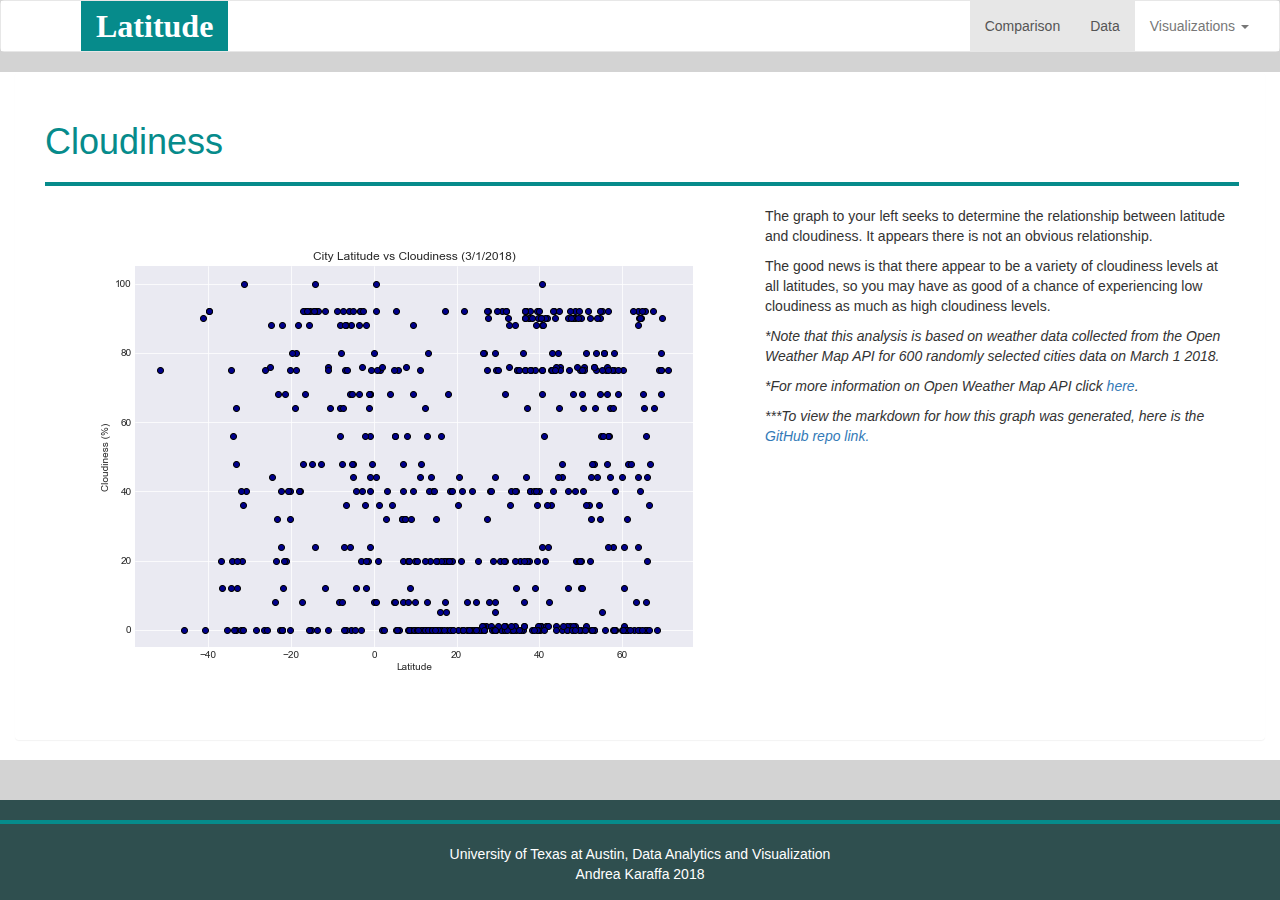
<file: Homework/Week12Web/Cloudiness.html>
<!DOCTYPE html>
<html lang="en-us">

<head>

    <meta charset="UTF-8">
    <title>Cloudiness</title>
<!-- Bring in bootstrap stylesheet -->
    <script src="https://code.jquery.com/jquery-3.3.1.min.js" integrity="sha256-FgpCb/KJQlLNfOu91ta32o/NMZxltwRo8QtmkMRdAu8=" crossorigin="anonymous"></script>
    <script src="https://maxcdn.bootstrapcdn.com/bootstrap/3.3.7/js/bootstrap.min.js" integrity="sha384-Tc5IQib027qvyjSMfHjOMaLkfuWVxZxUPnCJA7l2mCWNIpG9mGCD8wGNIcPD7Txa" crossorigin="anonymous"></script>
    <link rel="stylesheet" href="https://maxcdn.bootstrapcdn.com/bootstrap/3.3.6/css/bootstrap.min.css">
    <link rel="stylesheet" href="style.css">
              
</head>

<body>
    <!--Navbar Links and Dropdown-->
        <nav class="navbar navbar-default">

                <div class="container-fluid">

                    <div class="navbar-header">
                        <button type="button" class="navbar-toggle collapsed" data-toggle="collapse" 
                        data-target="#bs-example-navbar-collapse-1" aria-expanded="false">
                            </button>
                        <a class="navbar-brand" href="HomePage.html">Latitude</a>
                    </div>                
    
                    <div class="collapase navbar-collapse" id="bs-example-navbar-collapse-1">
                        <ul class="nav navbar-nav navbar-right">
                            <li class="active"><a href="Comparison.html">Comparison <span class="sr-only"></span></a></li>
                            <li class="active"><a href="Data.html">Data</a></li>
                            <li class="dropdown">
                                    <a href="#" class="dropdown-toggle" data-toggle="dropdown" role="button" aria-haspopup="true" 
                                    aria-expanded="false">Visualizations <span class="caret"></span></a>
                                    <ul class="dropdown-menu">
                                        <li><a href="Humidity.html">Humidity</a></li>
                                        <li><a href="Wind.html">Wind</a></li>
                                        <li><a href="Temp.html">Temperature</a></li>
                                        <li><a href="Cloudiness.html">Cloudiness</a></li>
                                    </ul>
                            </li>
                        </ul>   
                    </div>          
                </div>    
        </nav>
    
<!--Webpage Contents-->
    <div class="container-fluid">
        <div class="row">       
            <div class="col-lg-12">
              <div class="panel panel-default">
                  <div class="panel-body">
                  
                    <h1>Cloudiness</h1>
                    <hr>                  
                    <img class="pull-left" src="Images/LatitudevsCloudiness.png" alt="Latitude vs Cloudiness">
                    <p>The graph to your left seeks to determine the relationship between latitude and cloudiness. It appears there is not an obvious relationship.  </p>
                    <p>The good news is that there appear to be a variety of cloudiness levels at all latitudes, so you may have as good of a chance of experiencing low cloudiness as much as high cloudiness levels. </p>
                    <p><i>*Note that this analysis is based on weather data collected from the Open Weather Map API for 600 randomly selected cities data on March 1 2018.</i></p>
                    <p><i>*For more information on Open Weather Map API click <a href="https://openweathermap.org/api">here</a>.</i></p>
                    <p><i>***To view the markdown for how this graph was generated, here is the <a href="https://github.com/cammster/UTDataHmwkJan2018_AKaraffa/tree/master/Homework/Week6Apis">GitHub repo link.</a></i></p>
                </div>             
              </div>
            </div>            
        </div>
        
    </div>
    
<!--Bottom Navbar-->
    <div class="container-fluid">
        
    <nav class="footer">                
            <hr>
            University of Texas at Austin, Data Analytics and Visualization        
            <p>Andrea Karaffa 2018</p>

                <!-- <div class="navbar-header">
                    <button type="button" class="navbar-toggle collapsed" data-toggle="collapse" 
                    data-target="#bs-example-navbar-collapse-1" aria-expanded="false">
          
                    </button>
                    <a class="navbar-brand" href="#">Latitude</a> -->

            
    </nav>
    </div>
    
</body>
</html>
</file>
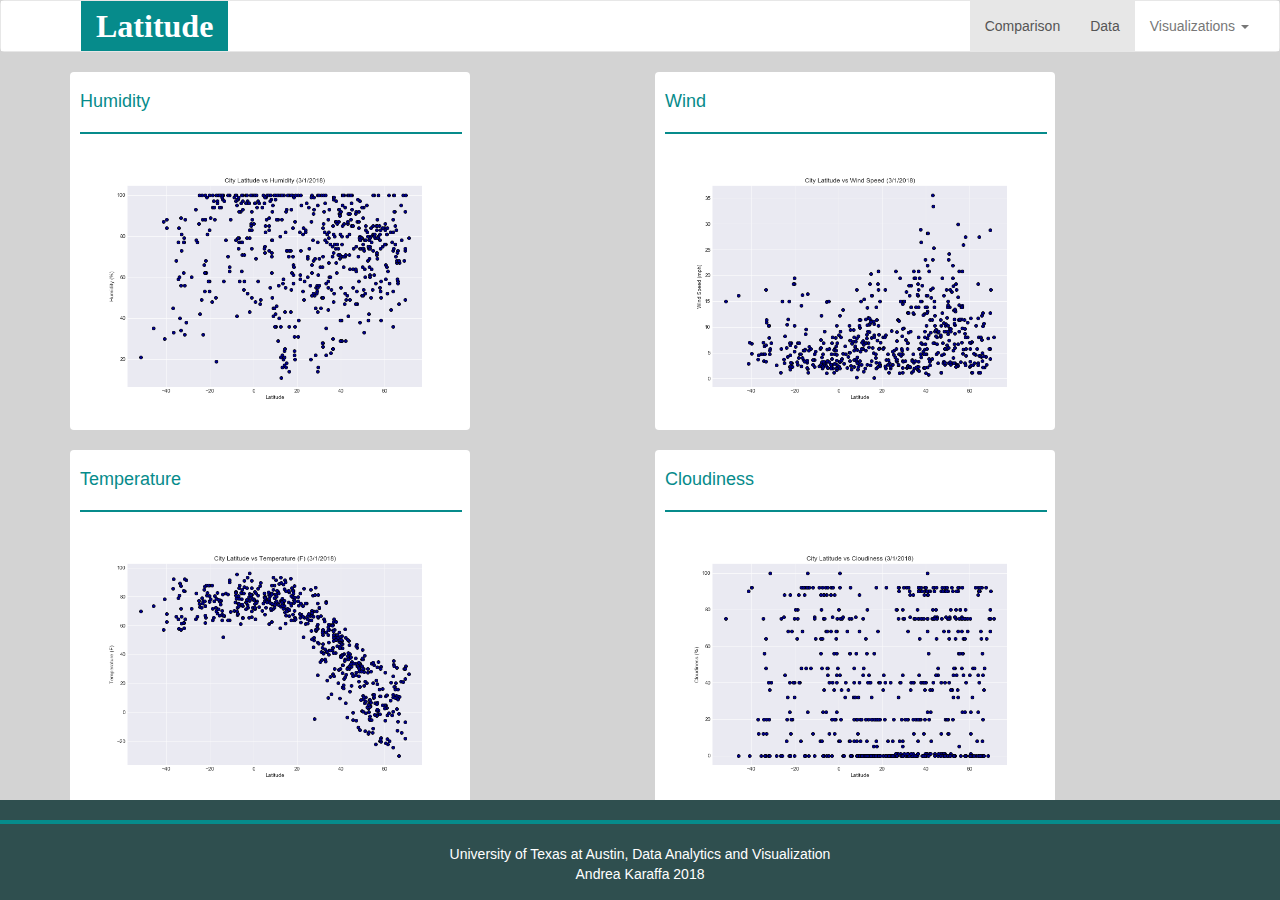
<file: Homework/Week12Web/Comparison.html>
<!DOCTYPE html>
<html lang="en-us">

<head>

  <meta charset="UTF-8">
  <title>Comparison</title>

  <!-- Bring in bootstrap stylesheet -->
    <script src="https://code.jquery.com/jquery-3.3.1.min.js" integrity="sha256-FgpCb/KJQlLNfOu91ta32o/NMZxltwRo8QtmkMRdAu8=" crossorigin="anonymous"></script>
    <script src="https://maxcdn.bootstrapcdn.com/bootstrap/3.3.7/js/bootstrap.min.js" integrity="sha384-Tc5IQib027qvyjSMfHjOMaLkfuWVxZxUPnCJA7l2mCWNIpG9mGCD8wGNIcPD7Txa" crossorigin="anonymous"></script>
    <link rel="stylesheet" href="https://maxcdn.bootstrapcdn.com/bootstrap/3.3.6/css/bootstrap.min.css">
    <link rel="stylesheet" href="style.css">

</head>

<body>
    <!--Navbar Links and Dropdown-->
    <nav class="navbar navbar-default">
            <div class="container-fluid">
                <div class="navbar-header">
                    <button type="button" class="navbar-toggle collapsed" data-toggle="collapse" 
                    data-target="#bs-example-navbar-collapse-1" aria-expanded="false">
                        </button>
                    <a class="navbar-brand" href="HomePage.html">Latitude</a>
                </div>            

                <div class="collapase navbar-collapse" id="bs-example-navbar-collapse-1">
                    <ul class="nav navbar-nav navbar-right">
                        <li class="active"><a href="Comparison.html">Comparison <span class="sr-only"></span></a></li>
                        <li class="active"><a href="Data.html">Data</a></li>
                        <li class="dropdown">
                                <a href="#" class="dropdown-toggle" data-toggle="dropdown" role="button" aria-haspopup="true" 
                                aria-expanded="false">Visualizations <span class="caret"></span></a>
                                <ul class="dropdown-menu">
                                    <li><a href="Humidity.html">Humidity</a></li>
                                    <li><a href="Wind.html">Wind</a></li>
                                    <li><a href="Temp.html">Temperature</a></li>
                                    <li><a href="Cloudiness.html">Cloudiness</a></li>
                                </ul>
                        </li>
                    </ul>   
                </div>

            </div>    
    </nav>

<!--Webpage Contents-->
   
   <div class="container">
       <div class="row">

           <div class="col-md-6">
                <div class="thumbnail">
                            <h4 >Humidity</h4>
                            <hr>  
                            <a href="Humidity.html"><img class="center" width=100%  src="Images/LatitudevsHumidity.png" alt="Graph of Latitude vs Humidity"></a>
                </div>
            </div>           
            <div class="col-md-6">
                <div class="thumbnail"> 
                           <h4>Wind</h4>
                            <hr>  
                            <a href="Wind.html"><img class="center" width=100% src="Images/LatitudevsWindSpeed.png" alt="Graph of Latitude vs Wind Speed"></a>
                 </div>             
            </div>                  
          
        </div>
        <div class="row">

            <div class="col-md-6">
                <div class="thumbnail">
                    <h4>Temperature</h4>
                    <hr>
                    <a href="Temp.html"><img class="center" width=100%  src="Images/LatitudevsTemp.png" alt="Graph of Latitude vs Temperature"></a>
                </div>
            </div>           
            <div class="col-md-6">
                <div class="thumbnail">
                    <h4>Cloudiness</h4>
                    <hr>
                    <a href="Cloudiness.html"><img class="center" width=100%  src="Images/LatitudevsCloudiness.png" alt="Graph of Latitude vs Cloudiness"></a>
                </div>
            </div>
            
        </div>

<!--Bottom Navbar-->
    <div class="container-fluid">
        <nav class="footer">                
            <hr>
            University of Texas at Austin, Data Analytics and Visualization        
            <p>Andrea Karaffa 2018</p>              
        </nav>
    </div>
    
</body>
</html>
</file>
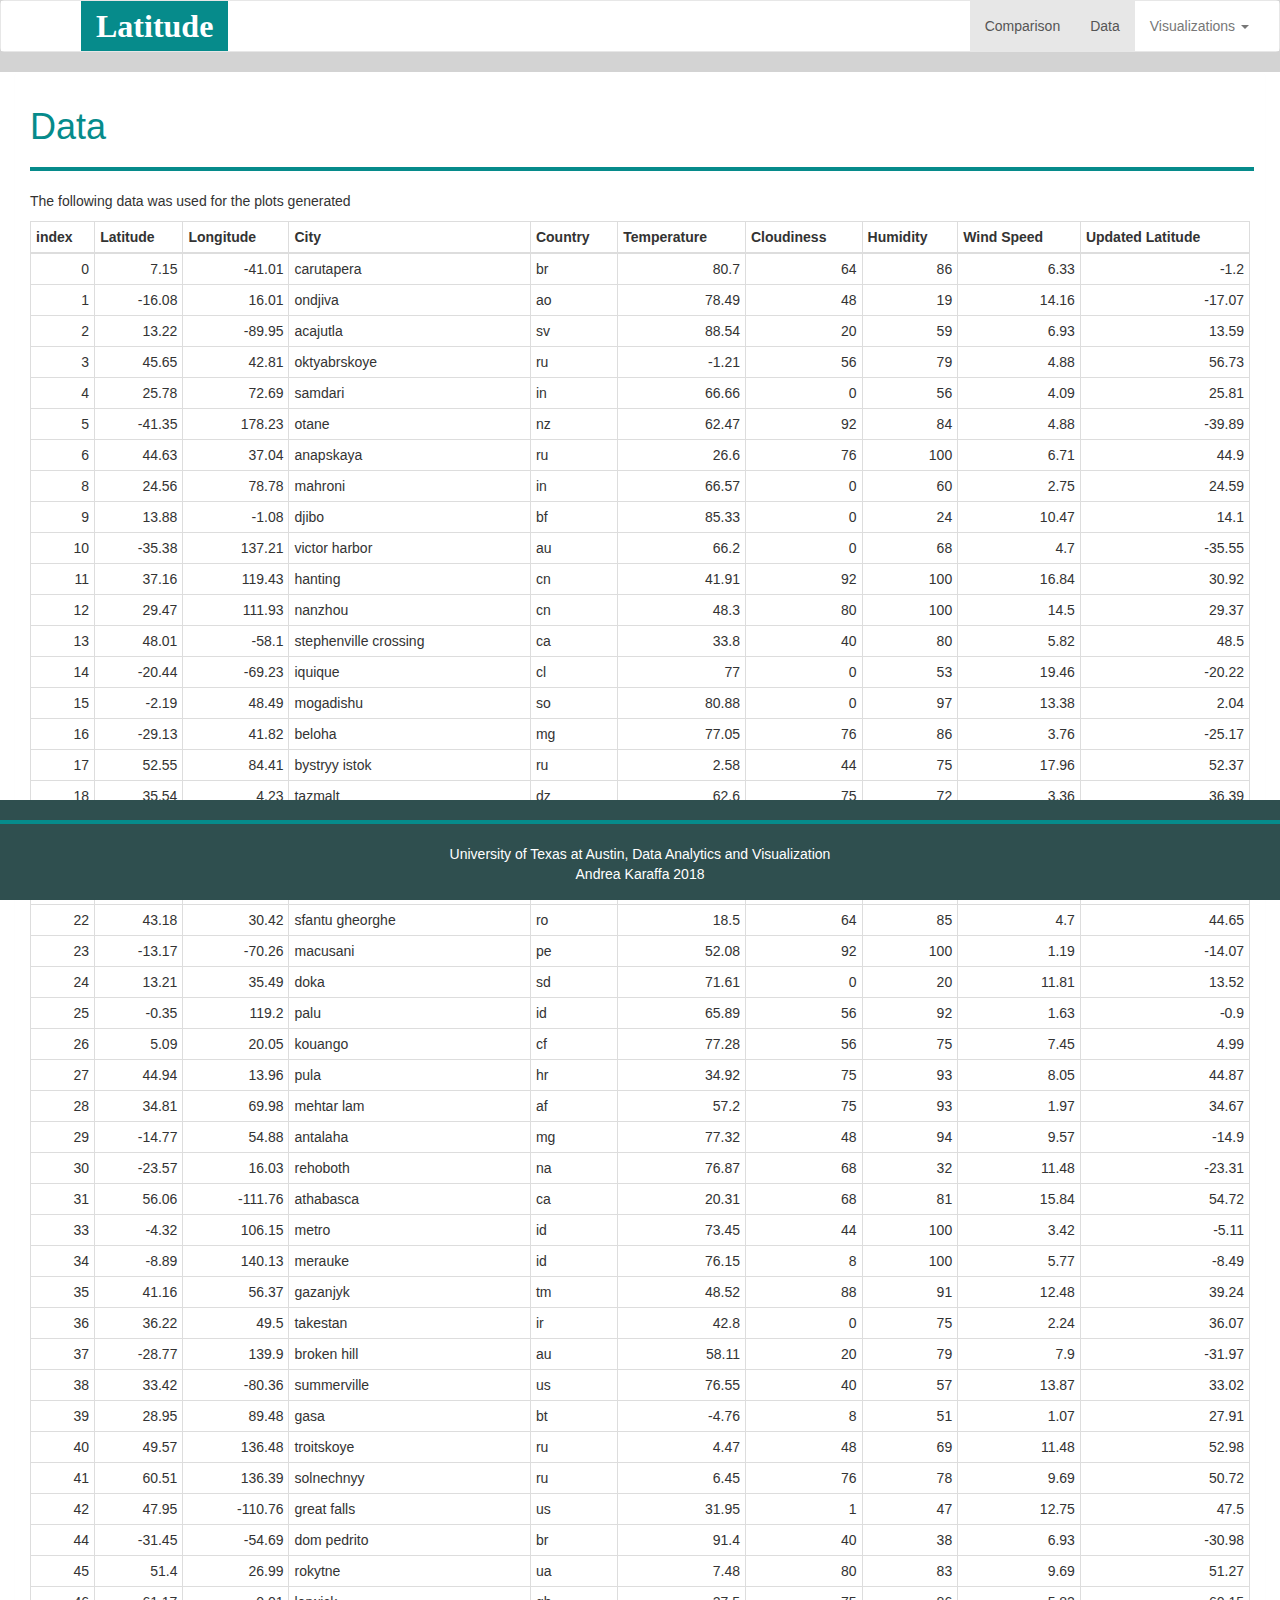
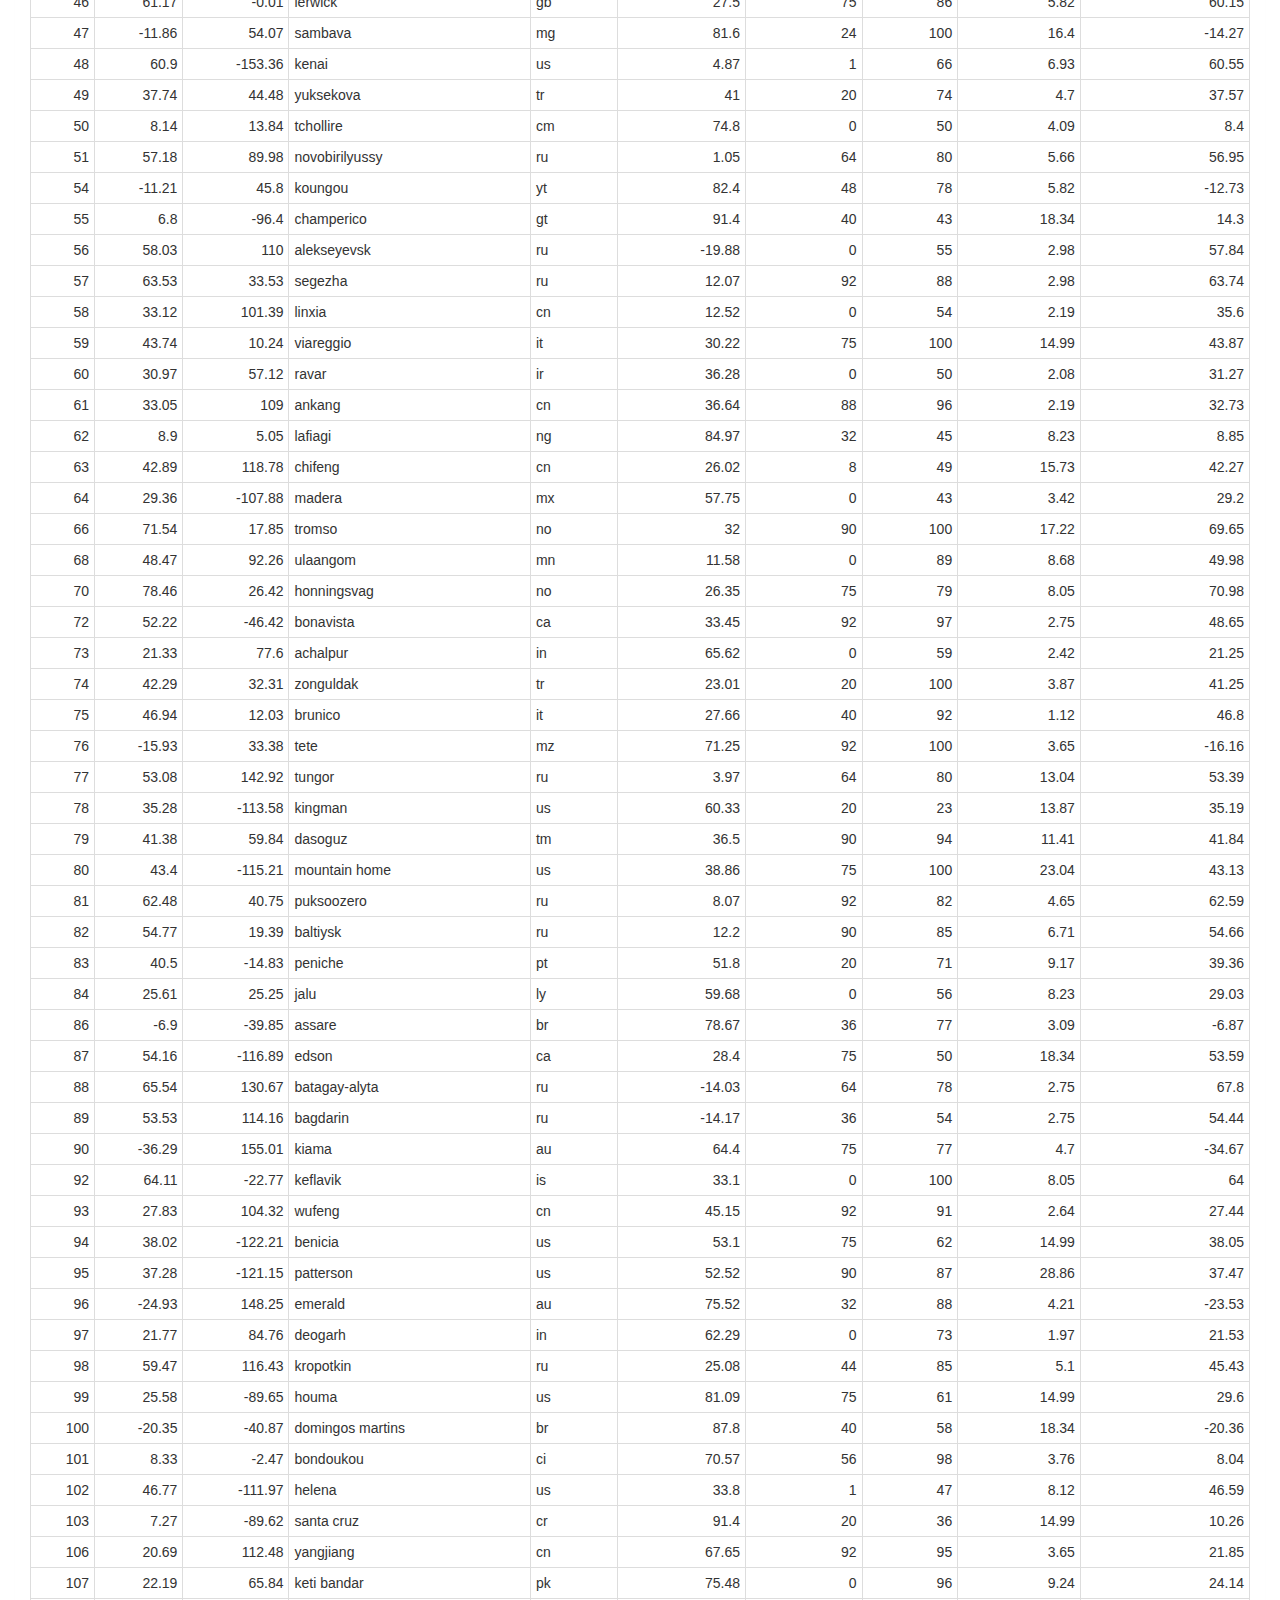
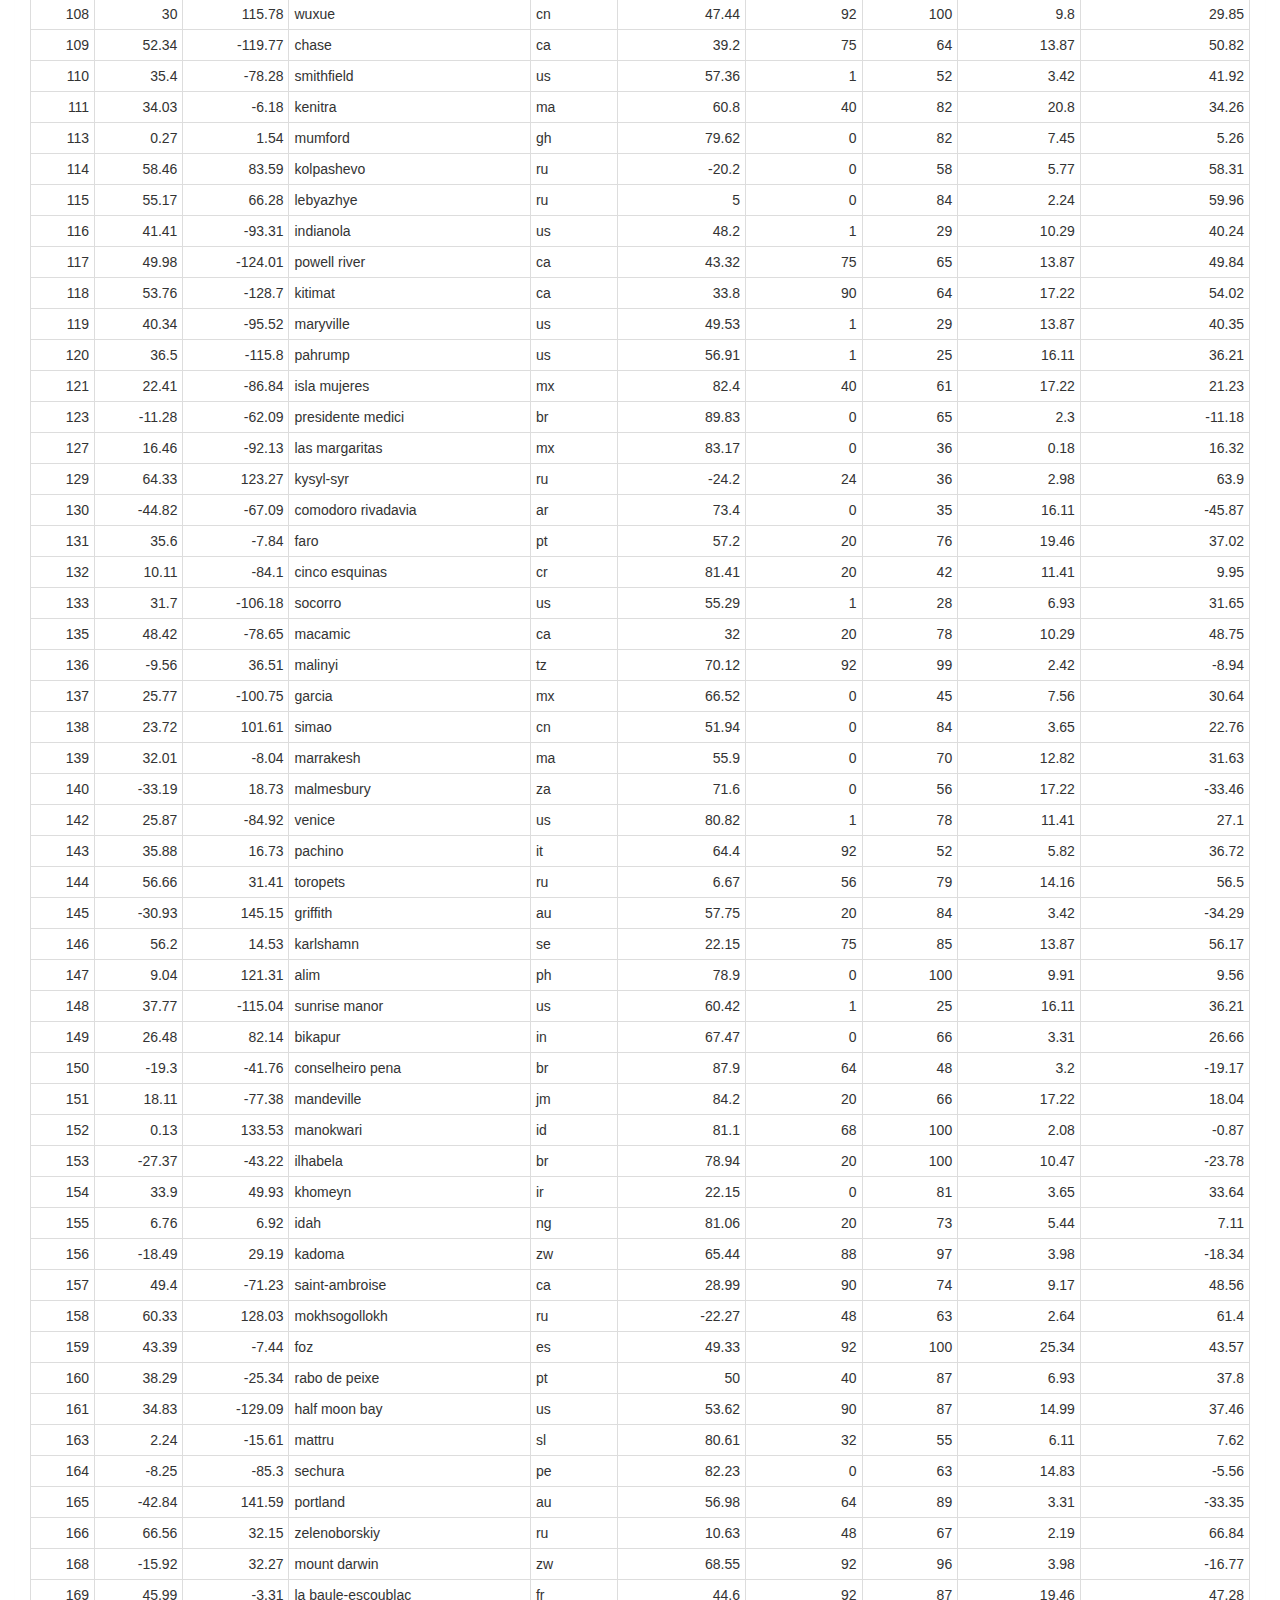
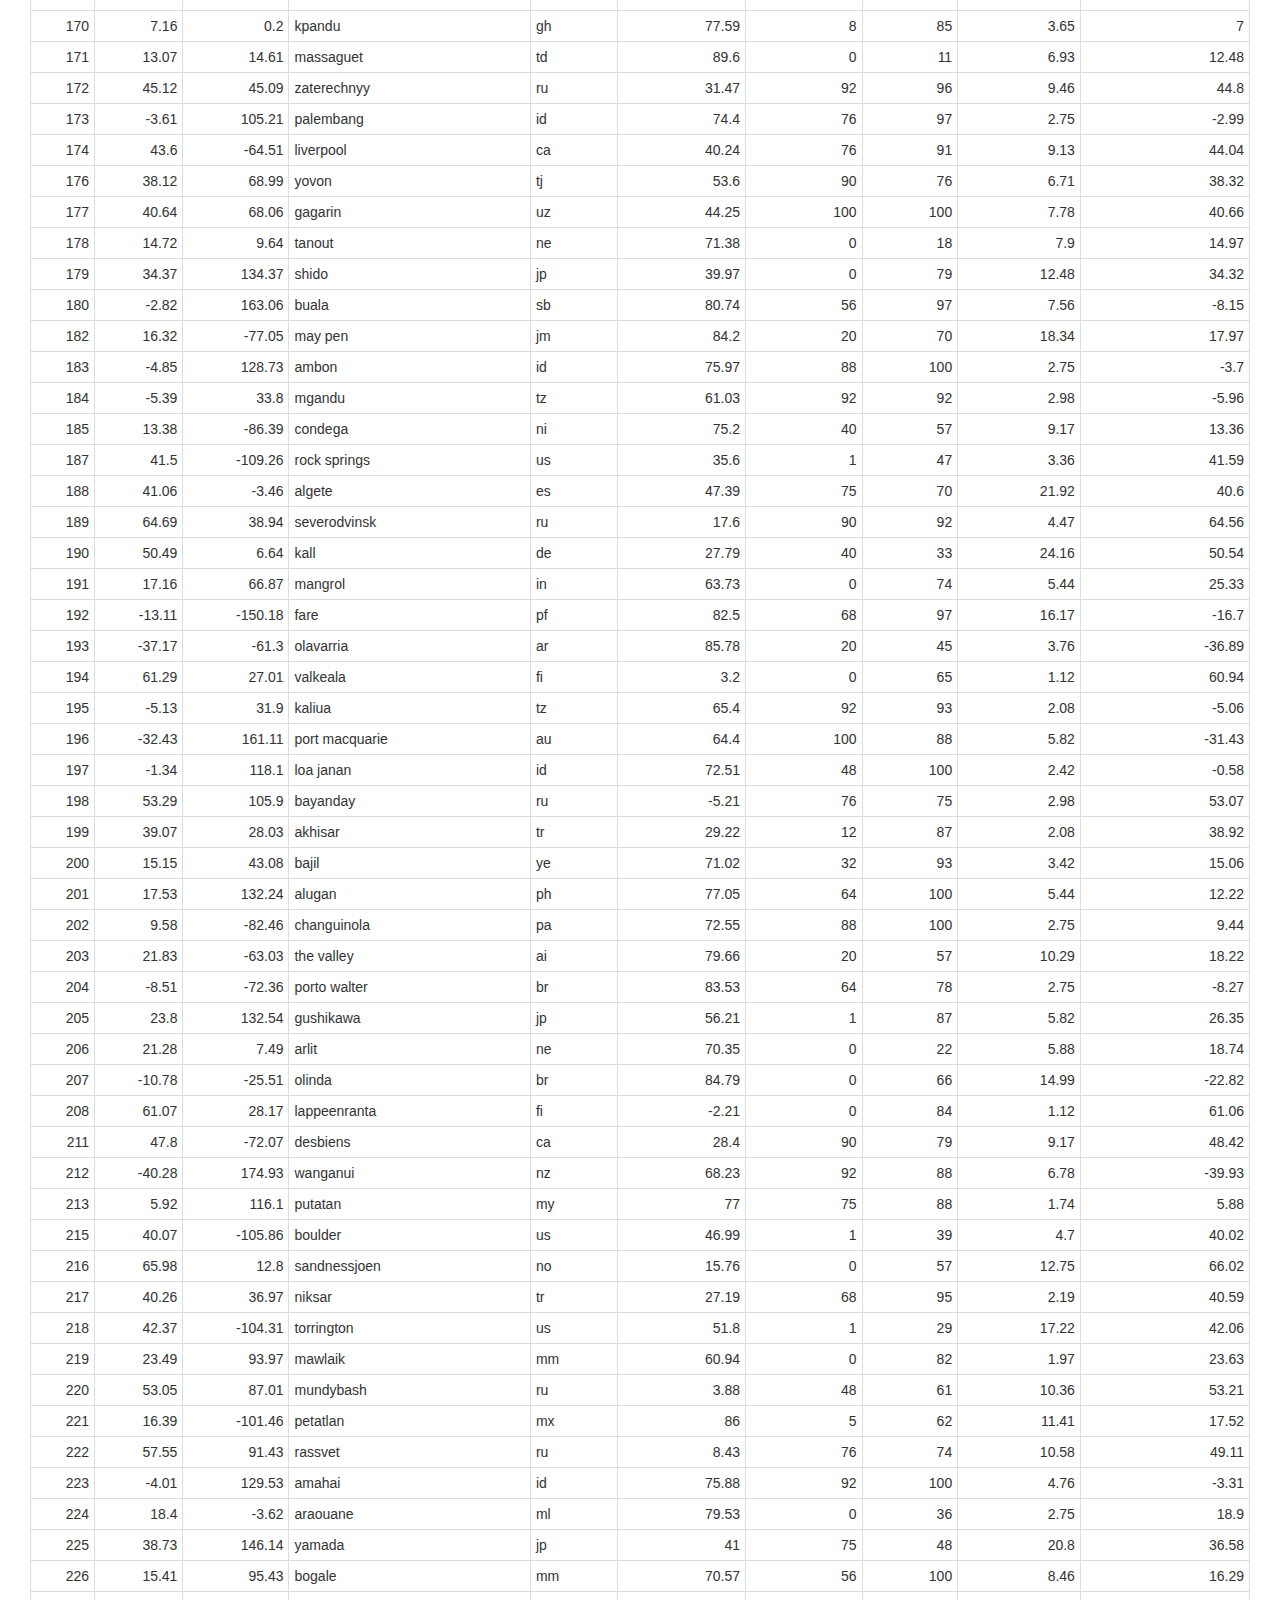
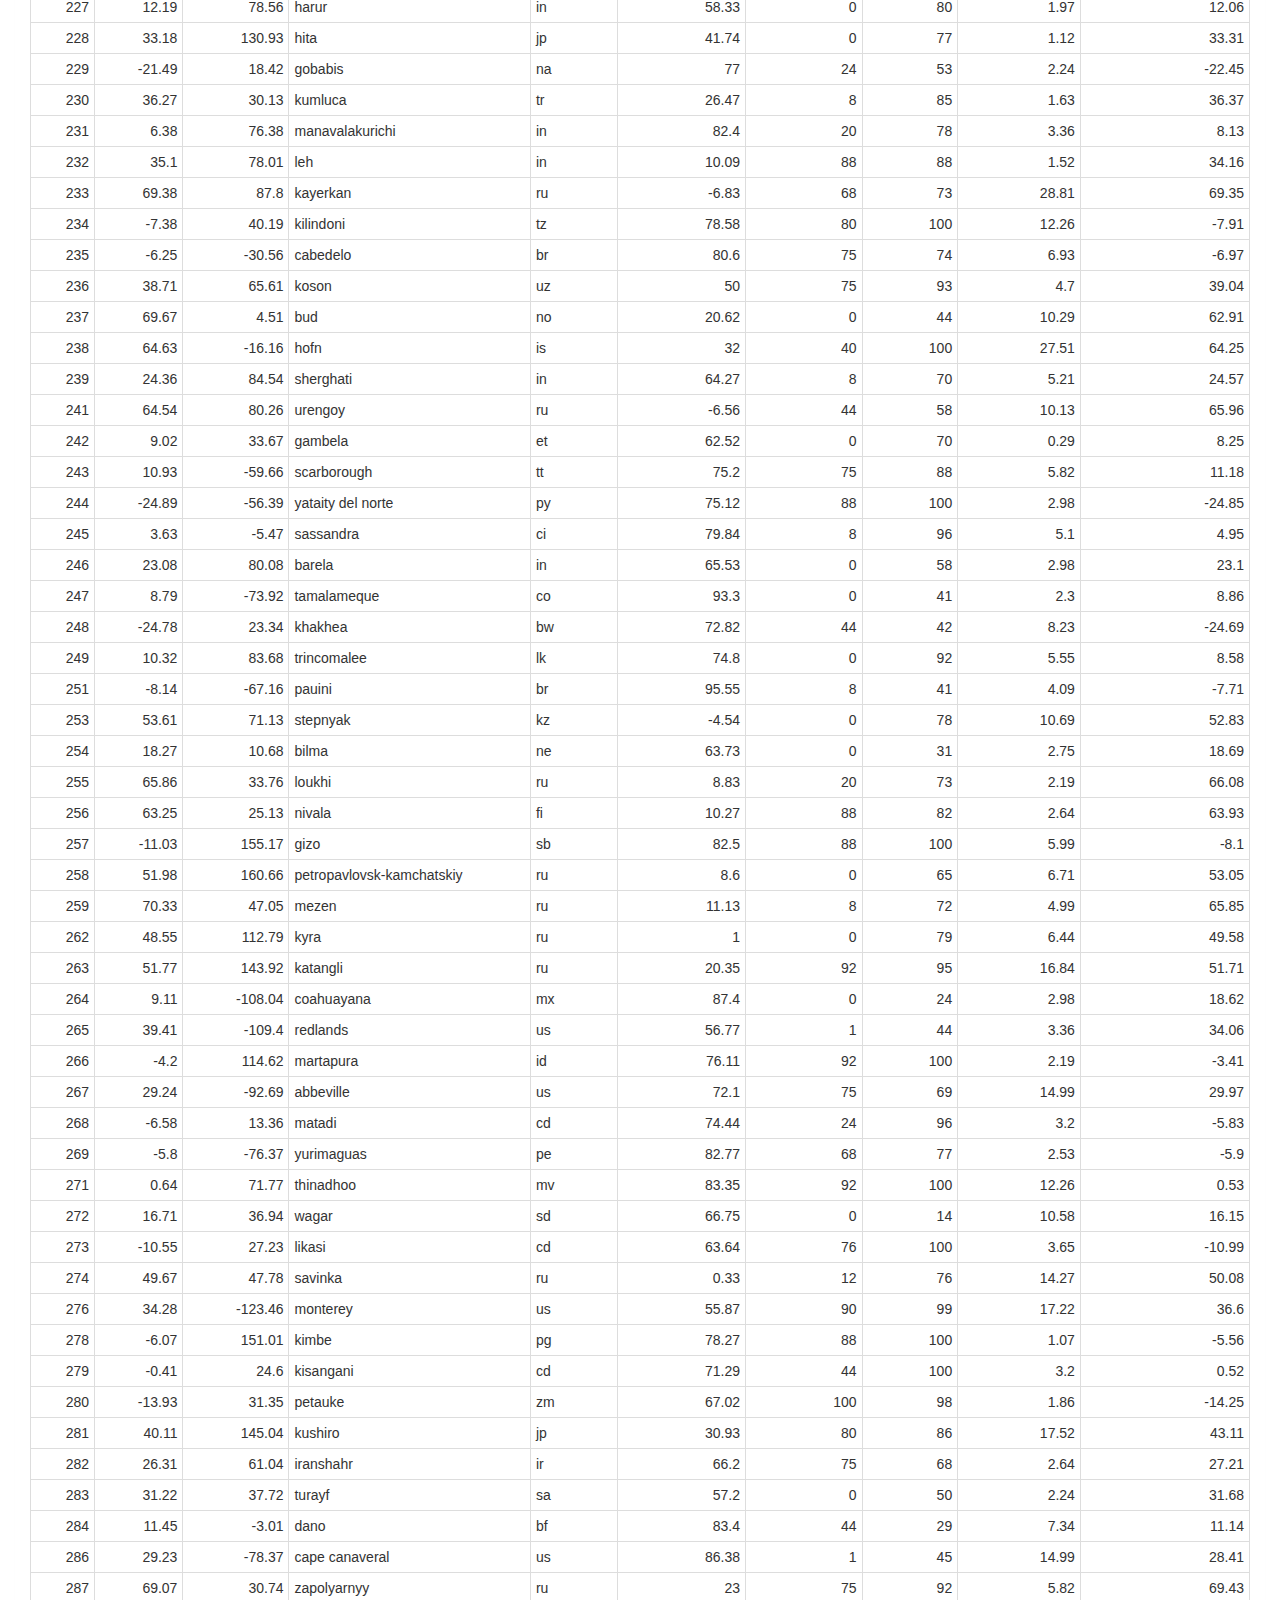
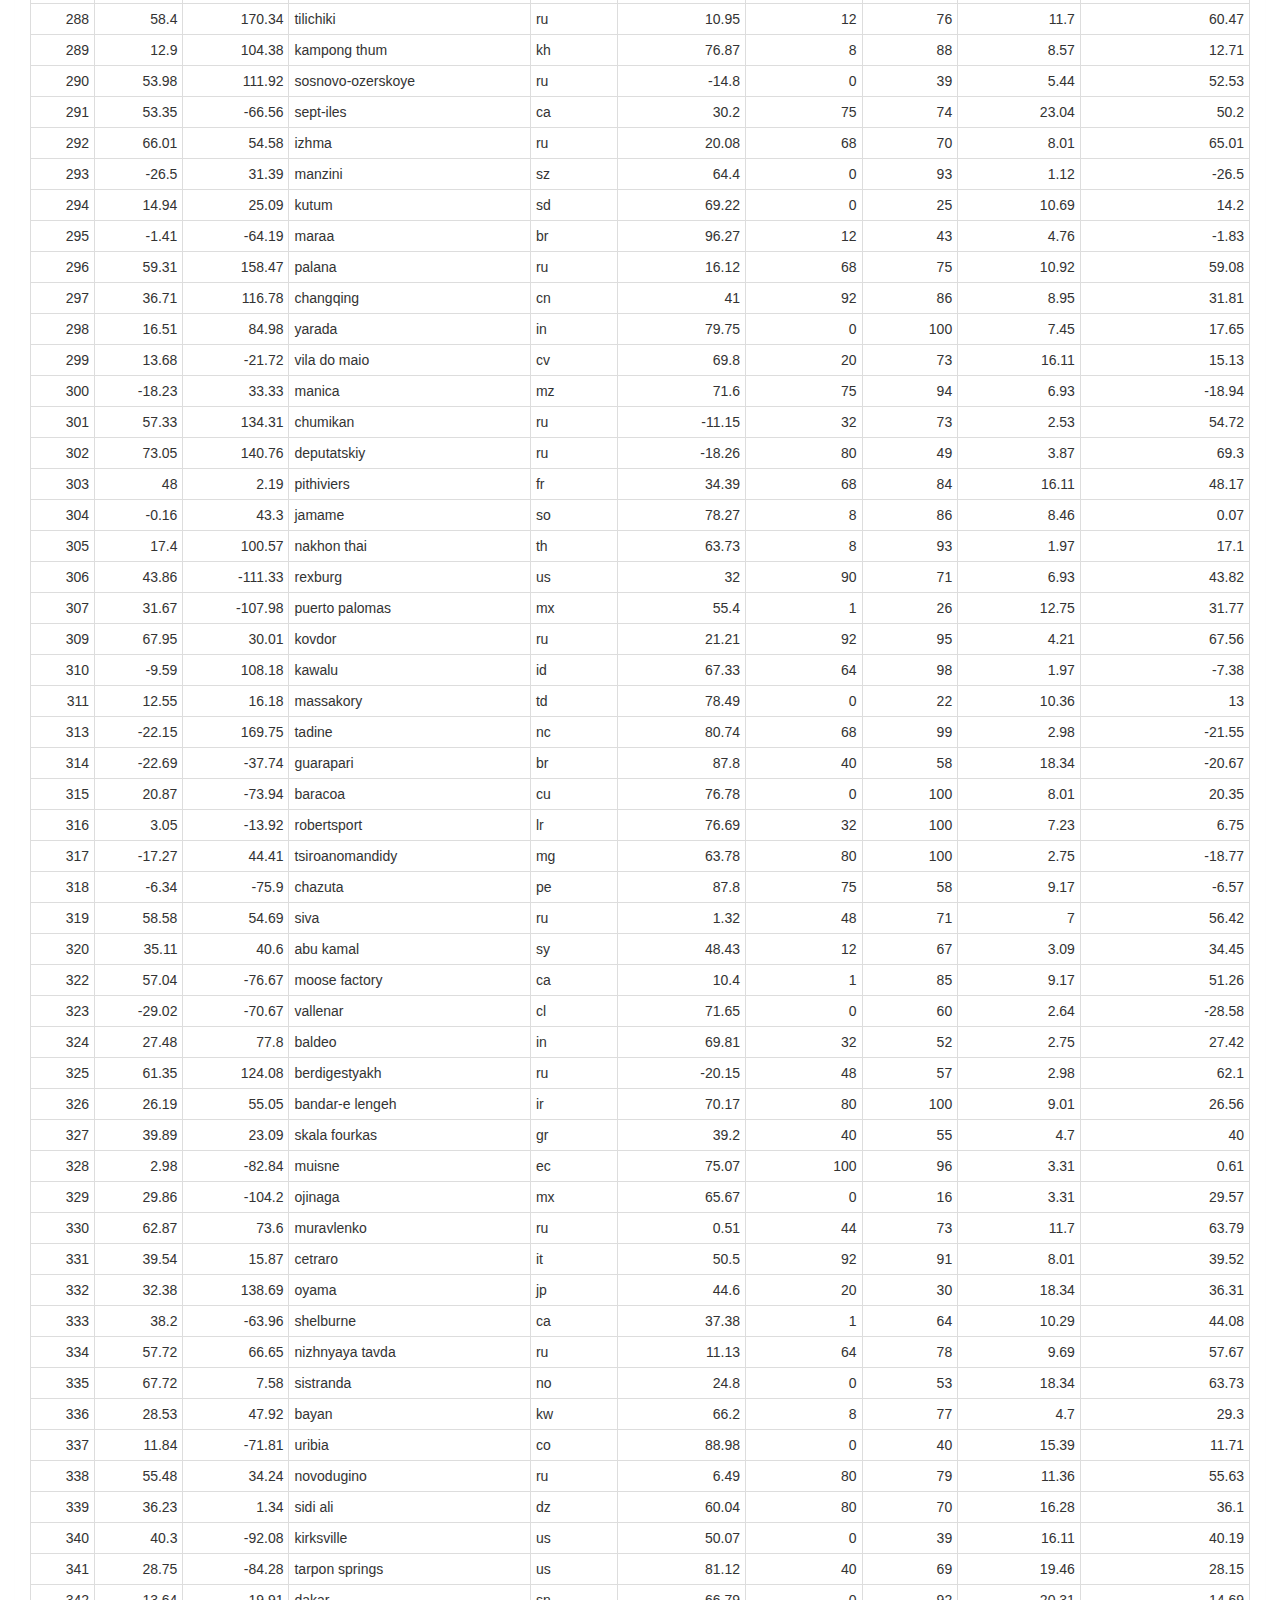
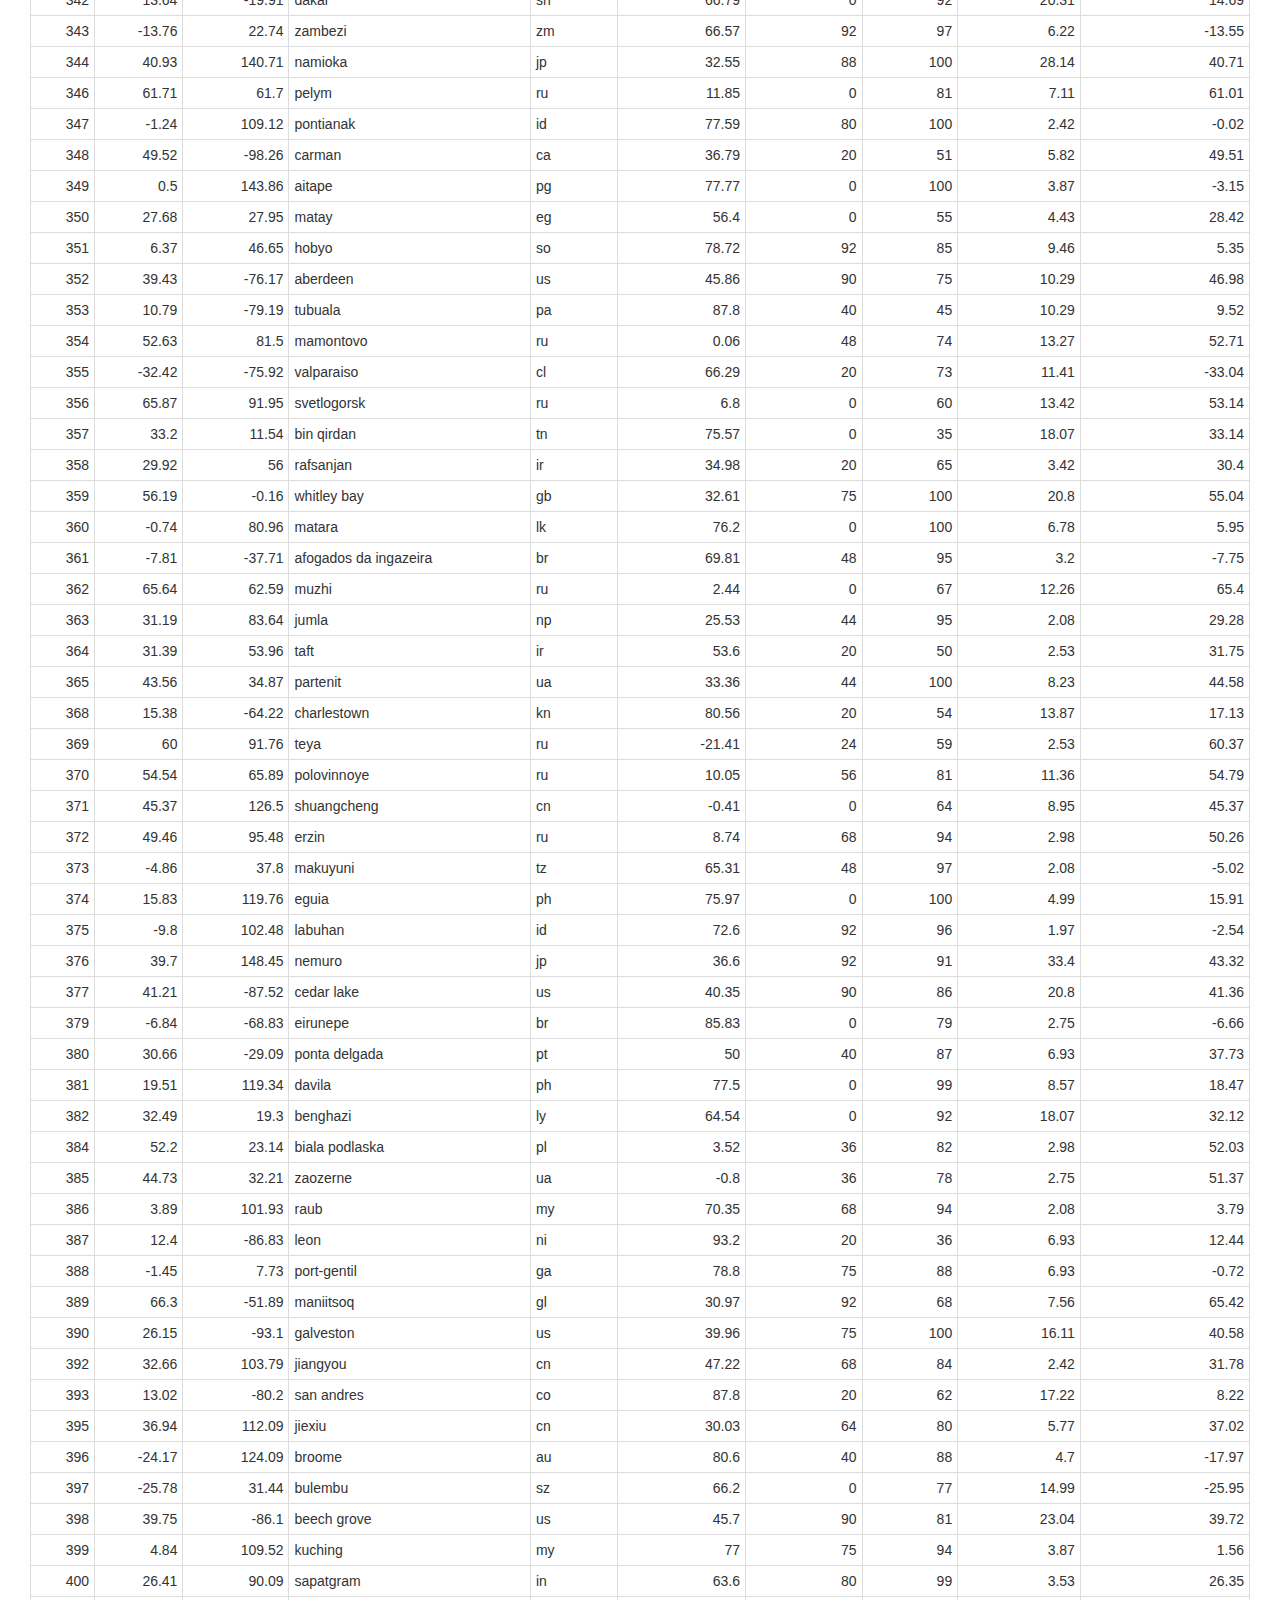
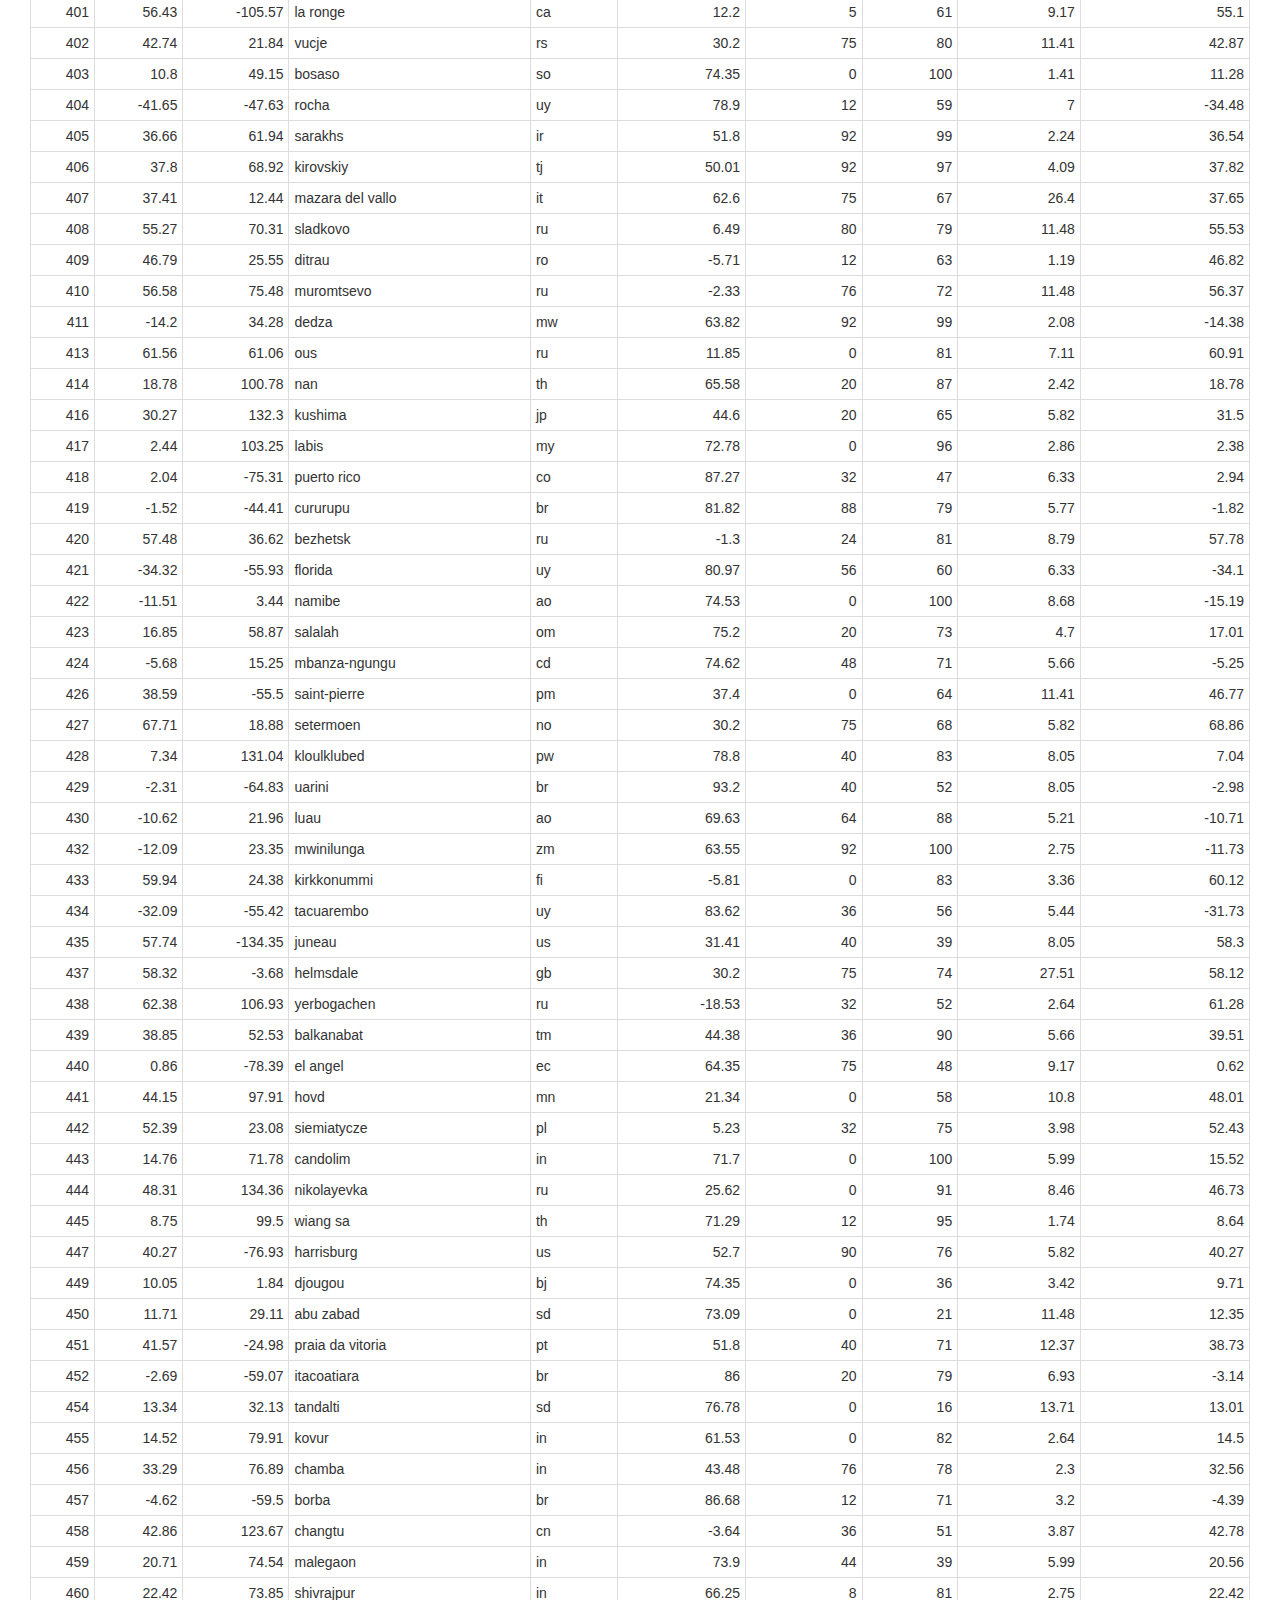
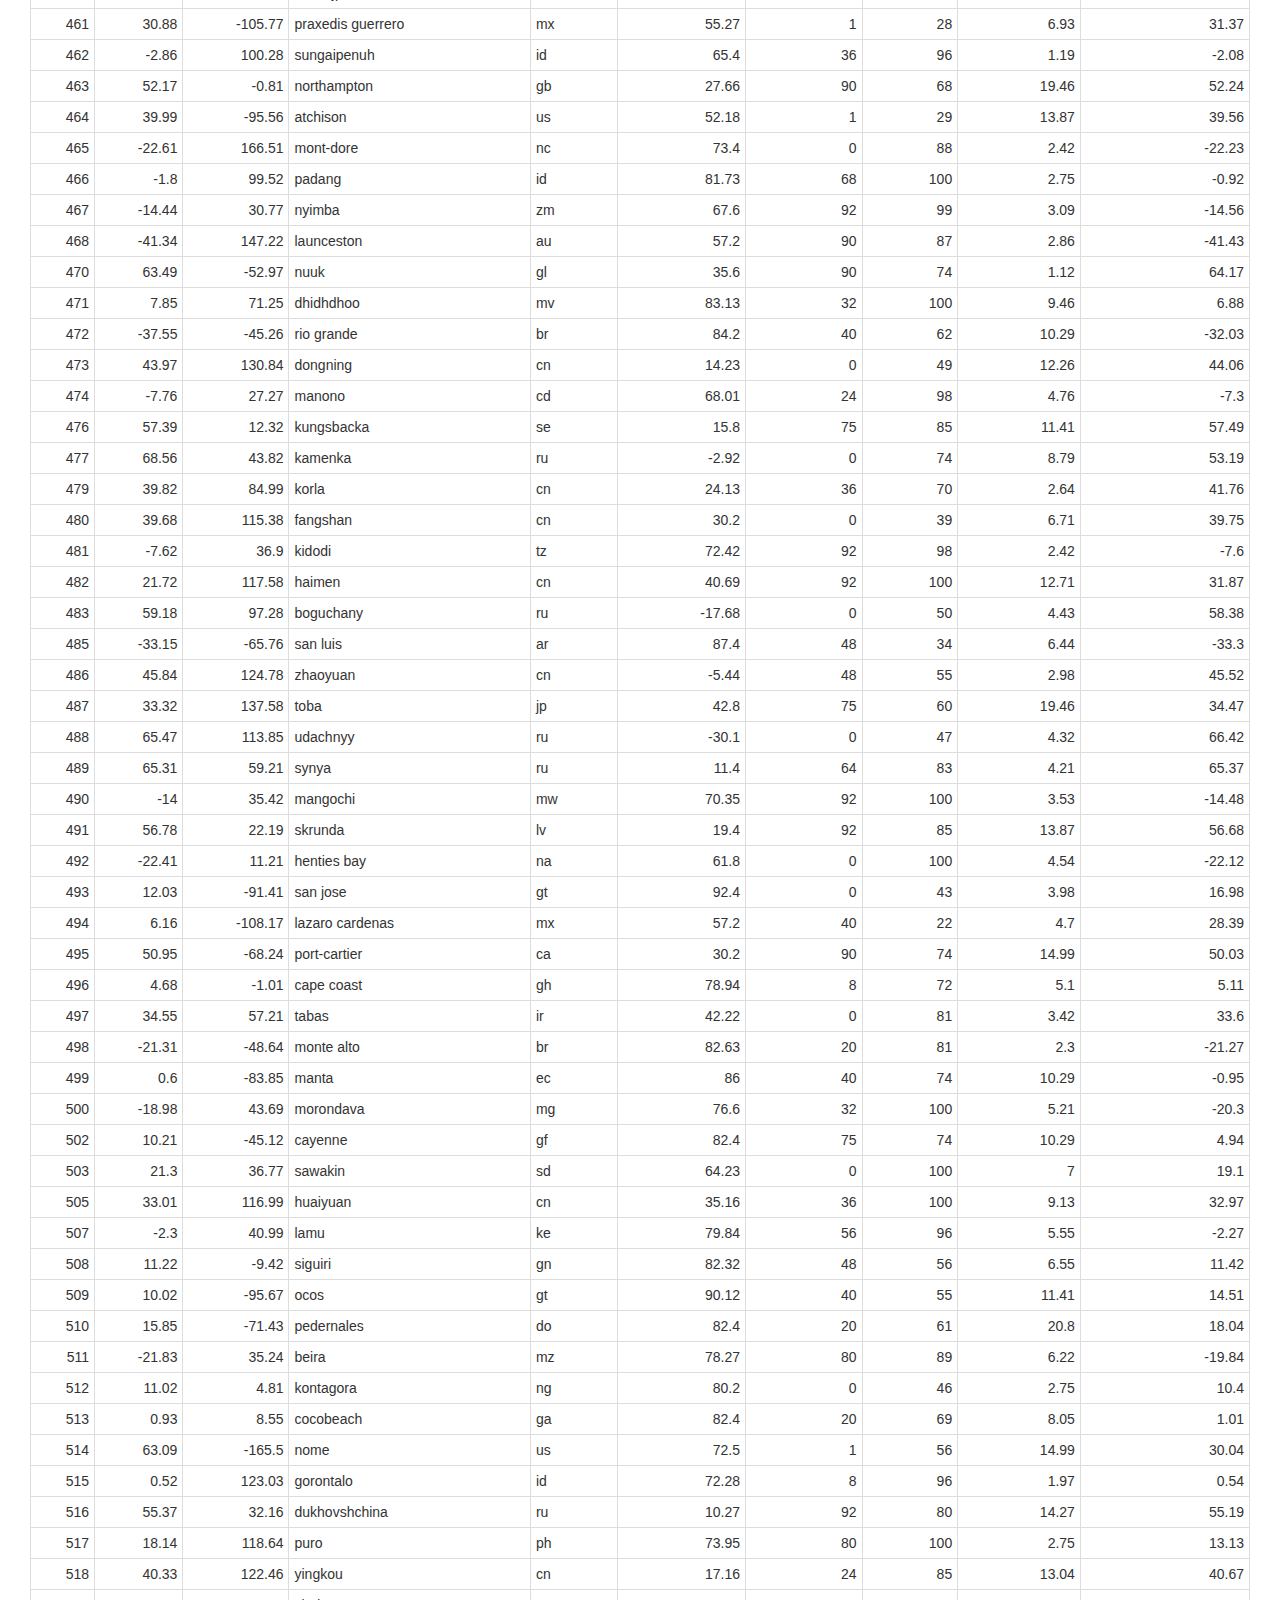
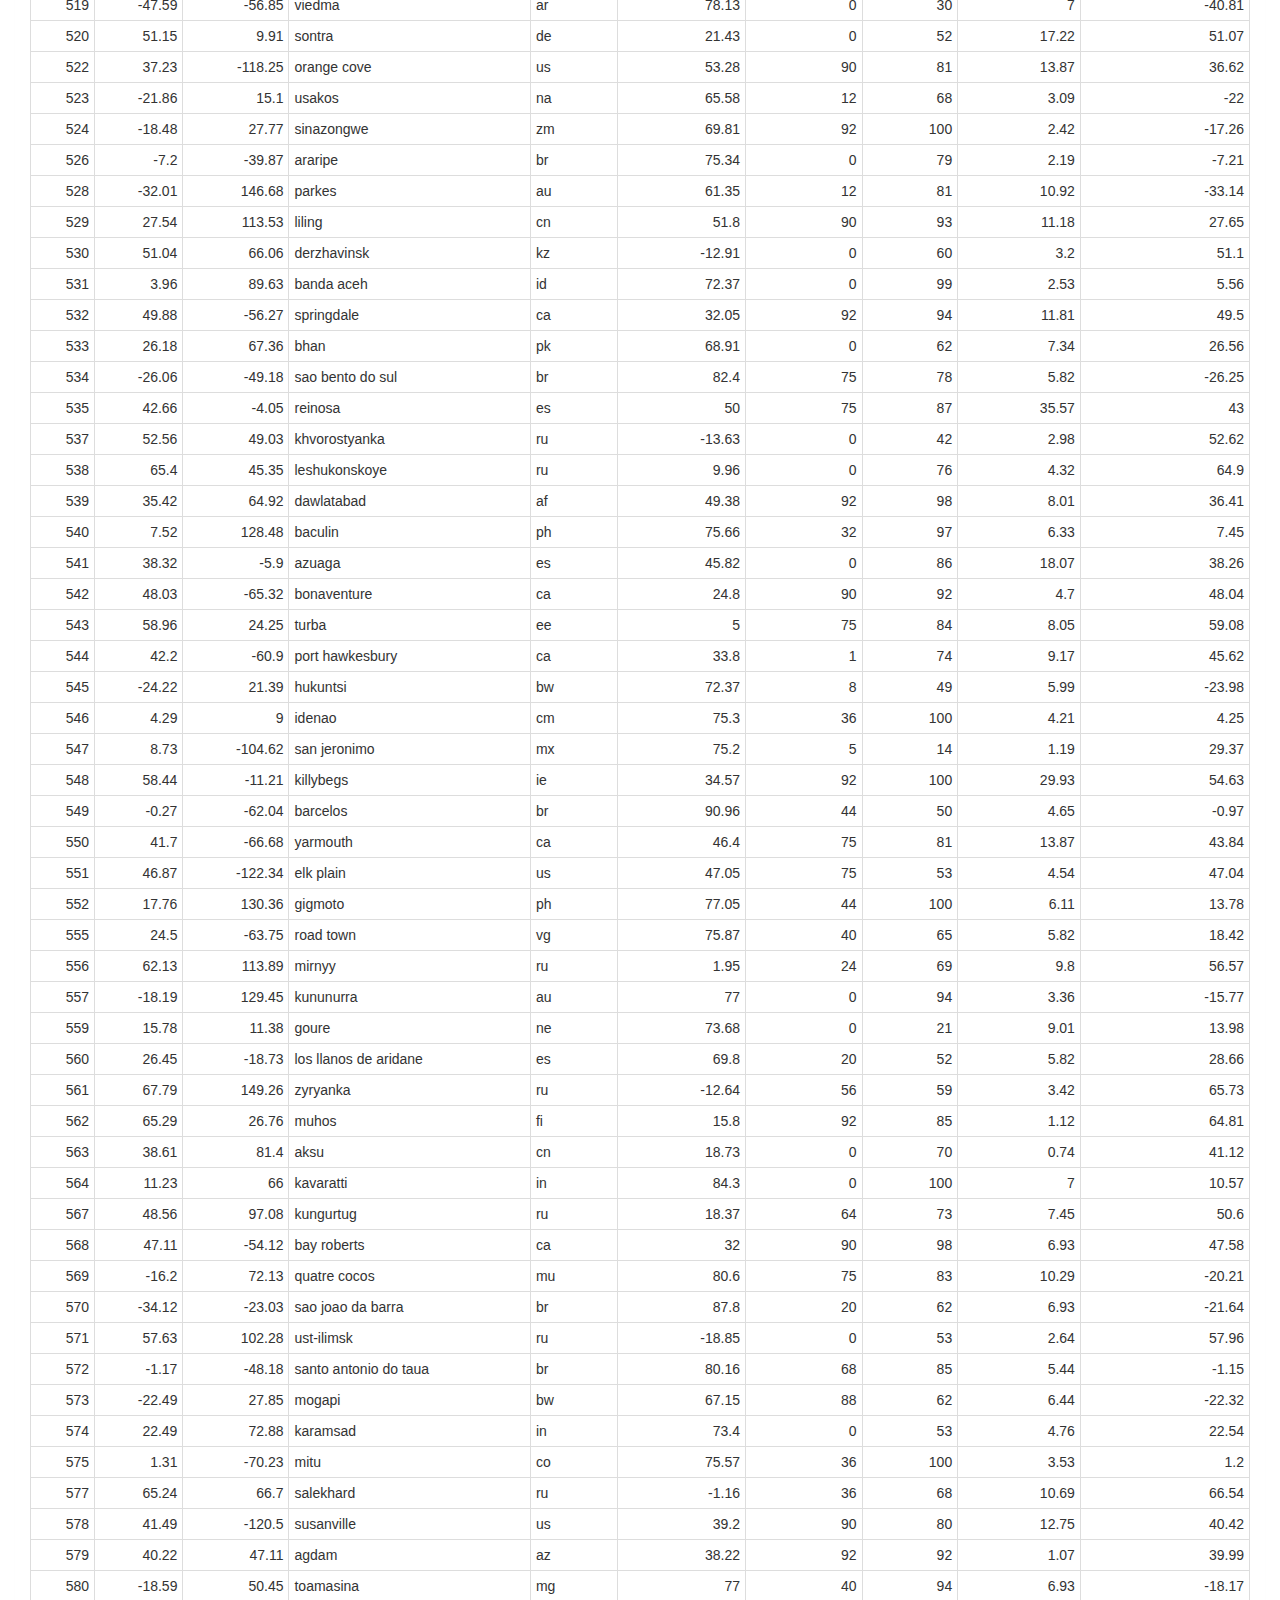
<file: Homework/Week12Web/Data.html>
<!DOCTYPE html>
<html lang="en-us">

<head>

    <meta charset="UTF-8">
    <title>Latitude Home</title>
<!-- Bring in bootstrap stylesheet -->
    <script src="https://code.jquery.com/jquery-3.3.1.min.js" integrity="sha256-FgpCb/KJQlLNfOu91ta32o/NMZxltwRo8QtmkMRdAu8=" crossorigin="anonymous"></script>
    <script src="https://maxcdn.bootstrapcdn.com/bootstrap/3.3.7/js/bootstrap.min.js" integrity="sha384-Tc5IQib027qvyjSMfHjOMaLkfuWVxZxUPnCJA7l2mCWNIpG9mGCD8wGNIcPD7Txa" crossorigin="anonymous"></script>
    <link rel="stylesheet" href="https://maxcdn.bootstrapcdn.com/bootstrap/3.3.6/css/bootstrap.min.css">
    <link rel="stylesheet" href="style.css">
              
</head>

<body>
    <!--Navbar Links and Dropdown-->
        <nav class="navbar navbar-default">

                <div class="container-fluid">

                    <div class="navbar-header">
                        <button type="button" class="navbar-toggle collapsed" data-toggle="collapse" 
                        data-target="#bs-example-navbar-collapse-1" aria-expanded="false">
                            </button>
                        <a class="navbar-brand" href="HomePage.html">Latitude</a>
                    </div>                
    
                    <div class="collapase navbar-collapse" id="bs-example-navbar-collapse-1">
                        <ul class="nav navbar-nav navbar-right">
                            <li class="active"><a href="Comparison.html">Comparison <span class="sr-only"></span></a></li>
                            <li class="active"><a href="Data.html">Data</a></li>
                            <li class="dropdown">
                                    <a href="#" class="dropdown-toggle" data-toggle="dropdown" role="button" aria-haspopup="true" 
                                    aria-expanded="false">Visualizations <span class="caret"></span></a>
                                    <ul class="dropdown-menu">
                                        <li><a href="Humidity.html">Humidity</a></li>
                                        <li><a href="Wind.html">Wind</a></li>
                                        <li><a href="Temp.html">Temperature</a></li>
                                        <li><a href="Cloudiness.html">Cloudiness</a></li>
                                    </ul>
                            </li>
                        </ul>   
                    </div>          
                </div>    
        </nav>
<!--Webpage Contents-->
    <div class="container-fluid">
        <div class="row">       
            <div class="col-lg-12">
              <div class="panel">
                  <section>
                    <h1>Data</h1>
                    <hr> 
                    <p>The following data was used for the plots generated </p> 
                    <div style="overflow-y:auto;">  
                    <div class="table-responsive">              
                        
                        <table class="table table-bordered table-hover table-condensed">
                            <thead><tr><th title="Field #1">index</th>
                            <th title="Field #2">Latitude</th>
                            <th title="Field #3">Longitude</th>
                            <th title="Field #4">City</th>
                            <th title="Field #5">Country</th>
                            <th title="Field #6">Temperature</th>
                            <th title="Field #7">Cloudiness</th>
                            <th title="Field #8">Humidity</th>
                            <th title="Field #9">Wind Speed</th>
                            <th title="Field #10">Updated Latitude</th>
                            </tr></thead>
                            <tbody><tr>
                            <td align="right">0</td>
                            <td align="right">7.15</td>
                            <td align="right">-41.01</td>
                            <td>carutapera</td>
                            <td>br</td>
                            <td align="right">80.7</td>
                            <td align="right">64</td>
                            <td align="right">86</td>
                            <td align="right">6.33</td>
                            <td align="right">-1.2</td>
                            </tr>
                            <tr>
                            <td align="right">1</td>
                            <td align="right">-16.08</td>
                            <td align="right">16.01</td>
                            <td>ondjiva</td>
                            <td>ao</td>
                            <td align="right">78.49</td>
                            <td align="right">48</td>
                            <td align="right">19</td>
                            <td align="right">14.16</td>
                            <td align="right">-17.07</td>
                            </tr>
                            <tr>
                            <td align="right">2</td>
                            <td align="right">13.22</td>
                            <td align="right">-89.95</td>
                            <td>acajutla</td>
                            <td>sv</td>
                            <td align="right">88.54</td>
                            <td align="right">20</td>
                            <td align="right">59</td>
                            <td align="right">6.93</td>
                            <td align="right">13.59</td>
                            </tr>
                            <tr>
                            <td align="right">3</td>
                            <td align="right">45.65</td>
                            <td align="right">42.81</td>
                            <td>oktyabrskoye</td>
                            <td>ru</td>
                            <td align="right">-1.21</td>
                            <td align="right">56</td>
                            <td align="right">79</td>
                            <td align="right">4.88</td>
                            <td align="right">56.73</td>
                            </tr>
                            <tr>
                            <td align="right">4</td>
                            <td align="right">25.78</td>
                            <td align="right">72.69</td>
                            <td>samdari</td>
                            <td>in</td>
                            <td align="right">66.66</td>
                            <td align="right">0</td>
                            <td align="right">56</td>
                            <td align="right">4.09</td>
                            <td align="right">25.81</td>
                            </tr>
                            <tr>
                            <td align="right">5</td>
                            <td align="right">-41.35</td>
                            <td align="right">178.23</td>
                            <td>otane</td>
                            <td>nz</td>
                            <td align="right">62.47</td>
                            <td align="right">92</td>
                            <td align="right">84</td>
                            <td align="right">4.88</td>
                            <td align="right">-39.89</td>
                            </tr>
                            <tr>
                            <td align="right">6</td>
                            <td align="right">44.63</td>
                            <td align="right">37.04</td>
                            <td>anapskaya</td>
                            <td>ru</td>
                            <td align="right">26.6</td>
                            <td align="right">76</td>
                            <td align="right">100</td>
                            <td align="right">6.71</td>
                            <td align="right">44.9</td>
                            </tr>
                            <tr>
                            <td align="right">8</td>
                            <td align="right">24.56</td>
                            <td align="right">78.78</td>
                            <td>mahroni</td>
                            <td>in</td>
                            <td align="right">66.57</td>
                            <td align="right">0</td>
                            <td align="right">60</td>
                            <td align="right">2.75</td>
                            <td align="right">24.59</td>
                            </tr>
                            <tr>
                            <td align="right">9</td>
                            <td align="right">13.88</td>
                            <td align="right">-1.08</td>
                            <td>djibo</td>
                            <td>bf</td>
                            <td align="right">85.33</td>
                            <td align="right">0</td>
                            <td align="right">24</td>
                            <td align="right">10.47</td>
                            <td align="right">14.1</td>
                            </tr>
                            <tr>
                            <td align="right">10</td>
                            <td align="right">-35.38</td>
                            <td align="right">137.21</td>
                            <td>victor harbor</td>
                            <td>au</td>
                            <td align="right">66.2</td>
                            <td align="right">0</td>
                            <td align="right">68</td>
                            <td align="right">4.7</td>
                            <td align="right">-35.55</td>
                            </tr>
                            <tr>
                            <td align="right">11</td>
                            <td align="right">37.16</td>
                            <td align="right">119.43</td>
                            <td>hanting</td>
                            <td>cn</td>
                            <td align="right">41.91</td>
                            <td align="right">92</td>
                            <td align="right">100</td>
                            <td align="right">16.84</td>
                            <td align="right">30.92</td>
                            </tr>
                            <tr>
                            <td align="right">12</td>
                            <td align="right">29.47</td>
                            <td align="right">111.93</td>
                            <td>nanzhou</td>
                            <td>cn</td>
                            <td align="right">48.3</td>
                            <td align="right">80</td>
                            <td align="right">100</td>
                            <td align="right">14.5</td>
                            <td align="right">29.37</td>
                            </tr>
                            <tr>
                            <td align="right">13</td>
                            <td align="right">48.01</td>
                            <td align="right">-58.1</td>
                            <td>stephenville crossing</td>
                            <td>ca</td>
                            <td align="right">33.8</td>
                            <td align="right">40</td>
                            <td align="right">80</td>
                            <td align="right">5.82</td>
                            <td align="right">48.5</td>
                            </tr>
                            <tr>
                            <td align="right">14</td>
                            <td align="right">-20.44</td>
                            <td align="right">-69.23</td>
                            <td>iquique</td>
                            <td>cl</td>
                            <td align="right">77</td>
                            <td align="right">0</td>
                            <td align="right">53</td>
                            <td align="right">19.46</td>
                            <td align="right">-20.22</td>
                            </tr>
                            <tr>
                            <td align="right">15</td>
                            <td align="right">-2.19</td>
                            <td align="right">48.49</td>
                            <td>mogadishu</td>
                            <td>so</td>
                            <td align="right">80.88</td>
                            <td align="right">0</td>
                            <td align="right">97</td>
                            <td align="right">13.38</td>
                            <td align="right">2.04</td>
                            </tr>
                            <tr>
                            <td align="right">16</td>
                            <td align="right">-29.13</td>
                            <td align="right">41.82</td>
                            <td>beloha</td>
                            <td>mg</td>
                            <td align="right">77.05</td>
                            <td align="right">76</td>
                            <td align="right">86</td>
                            <td align="right">3.76</td>
                            <td align="right">-25.17</td>
                            </tr>
                            <tr>
                            <td align="right">17</td>
                            <td align="right">52.55</td>
                            <td align="right">84.41</td>
                            <td>bystryy istok</td>
                            <td>ru</td>
                            <td align="right">2.58</td>
                            <td align="right">44</td>
                            <td align="right">75</td>
                            <td align="right">17.96</td>
                            <td align="right">52.37</td>
                            </tr>
                            <tr>
                            <td align="right">18</td>
                            <td align="right">35.54</td>
                            <td align="right">4.23</td>
                            <td>tazmalt</td>
                            <td>dz</td>
                            <td align="right">62.6</td>
                            <td align="right">75</td>
                            <td align="right">72</td>
                            <td align="right">3.36</td>
                            <td align="right">36.39</td>
                            </tr>
                            <tr>
                            <td align="right">19</td>
                            <td align="right">7.47</td>
                            <td align="right">-73.22</td>
                            <td>el playon</td>
                            <td>co</td>
                            <td align="right">89.6</td>
                            <td align="right">40</td>
                            <td align="right">49</td>
                            <td align="right">4.7</td>
                            <td align="right">3.24</td>
                            </tr>
                            <tr>
                            <td align="right">20</td>
                            <td align="right">27.6</td>
                            <td align="right">110.98</td>
                            <td>lengshuijiang</td>
                            <td>cn</td>
                            <td align="right">49.69</td>
                            <td align="right">92</td>
                            <td align="right">99</td>
                            <td align="right">4.76</td>
                            <td align="right">27.66</td>
                            </tr>
                            <tr>
                            <td align="right">21</td>
                            <td align="right">-15.58</td>
                            <td align="right">162.38</td>
                            <td>luganville</td>
                            <td>vu</td>
                            <td align="right">77.73</td>
                            <td align="right">92</td>
                            <td align="right">100</td>
                            <td align="right">5.66</td>
                            <td align="right">-15.51</td>
                            </tr>
                            <tr>
                            <td align="right">22</td>
                            <td align="right">43.18</td>
                            <td align="right">30.42</td>
                            <td>sfantu gheorghe</td>
                            <td>ro</td>
                            <td align="right">18.5</td>
                            <td align="right">64</td>
                            <td align="right">85</td>
                            <td align="right">4.7</td>
                            <td align="right">44.65</td>
                            </tr>
                            <tr>
                            <td align="right">23</td>
                            <td align="right">-13.17</td>
                            <td align="right">-70.26</td>
                            <td>macusani</td>
                            <td>pe</td>
                            <td align="right">52.08</td>
                            <td align="right">92</td>
                            <td align="right">100</td>
                            <td align="right">1.19</td>
                            <td align="right">-14.07</td>
                            </tr>
                            <tr>
                            <td align="right">24</td>
                            <td align="right">13.21</td>
                            <td align="right">35.49</td>
                            <td>doka</td>
                            <td>sd</td>
                            <td align="right">71.61</td>
                            <td align="right">0</td>
                            <td align="right">20</td>
                            <td align="right">11.81</td>
                            <td align="right">13.52</td>
                            </tr>
                            <tr>
                            <td align="right">25</td>
                            <td align="right">-0.35</td>
                            <td align="right">119.2</td>
                            <td>palu</td>
                            <td>id</td>
                            <td align="right">65.89</td>
                            <td align="right">56</td>
                            <td align="right">92</td>
                            <td align="right">1.63</td>
                            <td align="right">-0.9</td>
                            </tr>
                            <tr>
                            <td align="right">26</td>
                            <td align="right">5.09</td>
                            <td align="right">20.05</td>
                            <td>kouango</td>
                            <td>cf</td>
                            <td align="right">77.28</td>
                            <td align="right">56</td>
                            <td align="right">75</td>
                            <td align="right">7.45</td>
                            <td align="right">4.99</td>
                            </tr>
                            <tr>
                            <td align="right">27</td>
                            <td align="right">44.94</td>
                            <td align="right">13.96</td>
                            <td>pula</td>
                            <td>hr</td>
                            <td align="right">34.92</td>
                            <td align="right">75</td>
                            <td align="right">93</td>
                            <td align="right">8.05</td>
                            <td align="right">44.87</td>
                            </tr>
                            <tr>
                            <td align="right">28</td>
                            <td align="right">34.81</td>
                            <td align="right">69.98</td>
                            <td>mehtar lam</td>
                            <td>af</td>
                            <td align="right">57.2</td>
                            <td align="right">75</td>
                            <td align="right">93</td>
                            <td align="right">1.97</td>
                            <td align="right">34.67</td>
                            </tr>
                            <tr>
                            <td align="right">29</td>
                            <td align="right">-14.77</td>
                            <td align="right">54.88</td>
                            <td>antalaha</td>
                            <td>mg</td>
                            <td align="right">77.32</td>
                            <td align="right">48</td>
                            <td align="right">94</td>
                            <td align="right">9.57</td>
                            <td align="right">-14.9</td>
                            </tr>
                            <tr>
                            <td align="right">30</td>
                            <td align="right">-23.57</td>
                            <td align="right">16.03</td>
                            <td>rehoboth</td>
                            <td>na</td>
                            <td align="right">76.87</td>
                            <td align="right">68</td>
                            <td align="right">32</td>
                            <td align="right">11.48</td>
                            <td align="right">-23.31</td>
                            </tr>
                            <tr>
                            <td align="right">31</td>
                            <td align="right">56.06</td>
                            <td align="right">-111.76</td>
                            <td>athabasca</td>
                            <td>ca</td>
                            <td align="right">20.31</td>
                            <td align="right">68</td>
                            <td align="right">81</td>
                            <td align="right">15.84</td>
                            <td align="right">54.72</td>
                            </tr>
                            <tr>
                            <td align="right">33</td>
                            <td align="right">-4.32</td>
                            <td align="right">106.15</td>
                            <td>metro</td>
                            <td>id</td>
                            <td align="right">73.45</td>
                            <td align="right">44</td>
                            <td align="right">100</td>
                            <td align="right">3.42</td>
                            <td align="right">-5.11</td>
                            </tr>
                            <tr>
                            <td align="right">34</td>
                            <td align="right">-8.89</td>
                            <td align="right">140.13</td>
                            <td>merauke</td>
                            <td>id</td>
                            <td align="right">76.15</td>
                            <td align="right">8</td>
                            <td align="right">100</td>
                            <td align="right">5.77</td>
                            <td align="right">-8.49</td>
                            </tr>
                            <tr>
                            <td align="right">35</td>
                            <td align="right">41.16</td>
                            <td align="right">56.37</td>
                            <td>gazanjyk</td>
                            <td>tm</td>
                            <td align="right">48.52</td>
                            <td align="right">88</td>
                            <td align="right">91</td>
                            <td align="right">12.48</td>
                            <td align="right">39.24</td>
                            </tr>
                            <tr>
                            <td align="right">36</td>
                            <td align="right">36.22</td>
                            <td align="right">49.5</td>
                            <td>takestan</td>
                            <td>ir</td>
                            <td align="right">42.8</td>
                            <td align="right">0</td>
                            <td align="right">75</td>
                            <td align="right">2.24</td>
                            <td align="right">36.07</td>
                            </tr>
                            <tr>
                            <td align="right">37</td>
                            <td align="right">-28.77</td>
                            <td align="right">139.9</td>
                            <td>broken hill</td>
                            <td>au</td>
                            <td align="right">58.11</td>
                            <td align="right">20</td>
                            <td align="right">79</td>
                            <td align="right">7.9</td>
                            <td align="right">-31.97</td>
                            </tr>
                            <tr>
                            <td align="right">38</td>
                            <td align="right">33.42</td>
                            <td align="right">-80.36</td>
                            <td>summerville</td>
                            <td>us</td>
                            <td align="right">76.55</td>
                            <td align="right">40</td>
                            <td align="right">57</td>
                            <td align="right">13.87</td>
                            <td align="right">33.02</td>
                            </tr>
                            <tr>
                            <td align="right">39</td>
                            <td align="right">28.95</td>
                            <td align="right">89.48</td>
                            <td>gasa</td>
                            <td>bt</td>
                            <td align="right">-4.76</td>
                            <td align="right">8</td>
                            <td align="right">51</td>
                            <td align="right">1.07</td>
                            <td align="right">27.91</td>
                            </tr>
                            <tr>
                            <td align="right">40</td>
                            <td align="right">49.57</td>
                            <td align="right">136.48</td>
                            <td>troitskoye</td>
                            <td>ru</td>
                            <td align="right">4.47</td>
                            <td align="right">48</td>
                            <td align="right">69</td>
                            <td align="right">11.48</td>
                            <td align="right">52.98</td>
                            </tr>
                            <tr>
                            <td align="right">41</td>
                            <td align="right">60.51</td>
                            <td align="right">136.39</td>
                            <td>solnechnyy</td>
                            <td>ru</td>
                            <td align="right">6.45</td>
                            <td align="right">76</td>
                            <td align="right">78</td>
                            <td align="right">9.69</td>
                            <td align="right">50.72</td>
                            </tr>
                            <tr>
                            <td align="right">42</td>
                            <td align="right">47.95</td>
                            <td align="right">-110.76</td>
                            <td>great falls</td>
                            <td>us</td>
                            <td align="right">31.95</td>
                            <td align="right">1</td>
                            <td align="right">47</td>
                            <td align="right">12.75</td>
                            <td align="right">47.5</td>
                            </tr>
                            <tr>
                            <td align="right">44</td>
                            <td align="right">-31.45</td>
                            <td align="right">-54.69</td>
                            <td>dom pedrito</td>
                            <td>br</td>
                            <td align="right">91.4</td>
                            <td align="right">40</td>
                            <td align="right">38</td>
                            <td align="right">6.93</td>
                            <td align="right">-30.98</td>
                            </tr>
                            <tr>
                            <td align="right">45</td>
                            <td align="right">51.4</td>
                            <td align="right">26.99</td>
                            <td>rokytne</td>
                            <td>ua</td>
                            <td align="right">7.48</td>
                            <td align="right">80</td>
                            <td align="right">83</td>
                            <td align="right">9.69</td>
                            <td align="right">51.27</td>
                            </tr>
                            <tr>
                            <td align="right">46</td>
                            <td align="right">61.17</td>
                            <td align="right">-0.01</td>
                            <td>lerwick</td>
                            <td>gb</td>
                            <td align="right">27.5</td>
                            <td align="right">75</td>
                            <td align="right">86</td>
                            <td align="right">5.82</td>
                            <td align="right">60.15</td>
                            </tr>
                            <tr>
                            <td align="right">47</td>
                            <td align="right">-11.86</td>
                            <td align="right">54.07</td>
                            <td>sambava</td>
                            <td>mg</td>
                            <td align="right">81.6</td>
                            <td align="right">24</td>
                            <td align="right">100</td>
                            <td align="right">16.4</td>
                            <td align="right">-14.27</td>
                            </tr>
                            <tr>
                            <td align="right">48</td>
                            <td align="right">60.9</td>
                            <td align="right">-153.36</td>
                            <td>kenai</td>
                            <td>us</td>
                            <td align="right">4.87</td>
                            <td align="right">1</td>
                            <td align="right">66</td>
                            <td align="right">6.93</td>
                            <td align="right">60.55</td>
                            </tr>
                            <tr>
                            <td align="right">49</td>
                            <td align="right">37.74</td>
                            <td align="right">44.48</td>
                            <td>yuksekova</td>
                            <td>tr</td>
                            <td align="right">41</td>
                            <td align="right">20</td>
                            <td align="right">74</td>
                            <td align="right">4.7</td>
                            <td align="right">37.57</td>
                            </tr>
                            <tr>
                            <td align="right">50</td>
                            <td align="right">8.14</td>
                            <td align="right">13.84</td>
                            <td>tchollire</td>
                            <td>cm</td>
                            <td align="right">74.8</td>
                            <td align="right">0</td>
                            <td align="right">50</td>
                            <td align="right">4.09</td>
                            <td align="right">8.4</td>
                            </tr>
                            <tr>
                            <td align="right">51</td>
                            <td align="right">57.18</td>
                            <td align="right">89.98</td>
                            <td>novobirilyussy</td>
                            <td>ru</td>
                            <td align="right">1.05</td>
                            <td align="right">64</td>
                            <td align="right">80</td>
                            <td align="right">5.66</td>
                            <td align="right">56.95</td>
                            </tr>
                            <tr>
                            <td align="right">54</td>
                            <td align="right">-11.21</td>
                            <td align="right">45.8</td>
                            <td>koungou</td>
                            <td>yt</td>
                            <td align="right">82.4</td>
                            <td align="right">48</td>
                            <td align="right">78</td>
                            <td align="right">5.82</td>
                            <td align="right">-12.73</td>
                            </tr>
                            <tr>
                            <td align="right">55</td>
                            <td align="right">6.8</td>
                            <td align="right">-96.4</td>
                            <td>champerico</td>
                            <td>gt</td>
                            <td align="right">91.4</td>
                            <td align="right">40</td>
                            <td align="right">43</td>
                            <td align="right">18.34</td>
                            <td align="right">14.3</td>
                            </tr>
                            <tr>
                            <td align="right">56</td>
                            <td align="right">58.03</td>
                            <td align="right">110</td>
                            <td>alekseyevsk</td>
                            <td>ru</td>
                            <td align="right">-19.88</td>
                            <td align="right">0</td>
                            <td align="right">55</td>
                            <td align="right">2.98</td>
                            <td align="right">57.84</td>
                            </tr>
                            <tr>
                            <td align="right">57</td>
                            <td align="right">63.53</td>
                            <td align="right">33.53</td>
                            <td>segezha</td>
                            <td>ru</td>
                            <td align="right">12.07</td>
                            <td align="right">92</td>
                            <td align="right">88</td>
                            <td align="right">2.98</td>
                            <td align="right">63.74</td>
                            </tr>
                            <tr>
                            <td align="right">58</td>
                            <td align="right">33.12</td>
                            <td align="right">101.39</td>
                            <td>linxia</td>
                            <td>cn</td>
                            <td align="right">12.52</td>
                            <td align="right">0</td>
                            <td align="right">54</td>
                            <td align="right">2.19</td>
                            <td align="right">35.6</td>
                            </tr>
                            <tr>
                            <td align="right">59</td>
                            <td align="right">43.74</td>
                            <td align="right">10.24</td>
                            <td>viareggio</td>
                            <td>it</td>
                            <td align="right">30.22</td>
                            <td align="right">75</td>
                            <td align="right">100</td>
                            <td align="right">14.99</td>
                            <td align="right">43.87</td>
                            </tr>
                            <tr>
                            <td align="right">60</td>
                            <td align="right">30.97</td>
                            <td align="right">57.12</td>
                            <td>ravar</td>
                            <td>ir</td>
                            <td align="right">36.28</td>
                            <td align="right">0</td>
                            <td align="right">50</td>
                            <td align="right">2.08</td>
                            <td align="right">31.27</td>
                            </tr>
                            <tr>
                            <td align="right">61</td>
                            <td align="right">33.05</td>
                            <td align="right">109</td>
                            <td>ankang</td>
                            <td>cn</td>
                            <td align="right">36.64</td>
                            <td align="right">88</td>
                            <td align="right">96</td>
                            <td align="right">2.19</td>
                            <td align="right">32.73</td>
                            </tr>
                            <tr>
                            <td align="right">62</td>
                            <td align="right">8.9</td>
                            <td align="right">5.05</td>
                            <td>lafiagi</td>
                            <td>ng</td>
                            <td align="right">84.97</td>
                            <td align="right">32</td>
                            <td align="right">45</td>
                            <td align="right">8.23</td>
                            <td align="right">8.85</td>
                            </tr>
                            <tr>
                            <td align="right">63</td>
                            <td align="right">42.89</td>
                            <td align="right">118.78</td>
                            <td>chifeng</td>
                            <td>cn</td>
                            <td align="right">26.02</td>
                            <td align="right">8</td>
                            <td align="right">49</td>
                            <td align="right">15.73</td>
                            <td align="right">42.27</td>
                            </tr>
                            <tr>
                            <td align="right">64</td>
                            <td align="right">29.36</td>
                            <td align="right">-107.88</td>
                            <td>madera</td>
                            <td>mx</td>
                            <td align="right">57.75</td>
                            <td align="right">0</td>
                            <td align="right">43</td>
                            <td align="right">3.42</td>
                            <td align="right">29.2</td>
                            </tr>
                            <tr>
                            <td align="right">66</td>
                            <td align="right">71.54</td>
                            <td align="right">17.85</td>
                            <td>tromso</td>
                            <td>no</td>
                            <td align="right">32</td>
                            <td align="right">90</td>
                            <td align="right">100</td>
                            <td align="right">17.22</td>
                            <td align="right">69.65</td>
                            </tr>
                            <tr>
                            <td align="right">68</td>
                            <td align="right">48.47</td>
                            <td align="right">92.26</td>
                            <td>ulaangom</td>
                            <td>mn</td>
                            <td align="right">11.58</td>
                            <td align="right">0</td>
                            <td align="right">89</td>
                            <td align="right">8.68</td>
                            <td align="right">49.98</td>
                            </tr>
                            <tr>
                            <td align="right">70</td>
                            <td align="right">78.46</td>
                            <td align="right">26.42</td>
                            <td>honningsvag</td>
                            <td>no</td>
                            <td align="right">26.35</td>
                            <td align="right">75</td>
                            <td align="right">79</td>
                            <td align="right">8.05</td>
                            <td align="right">70.98</td>
                            </tr>
                            <tr>
                            <td align="right">72</td>
                            <td align="right">52.22</td>
                            <td align="right">-46.42</td>
                            <td>bonavista</td>
                            <td>ca</td>
                            <td align="right">33.45</td>
                            <td align="right">92</td>
                            <td align="right">97</td>
                            <td align="right">2.75</td>
                            <td align="right">48.65</td>
                            </tr>
                            <tr>
                            <td align="right">73</td>
                            <td align="right">21.33</td>
                            <td align="right">77.6</td>
                            <td>achalpur</td>
                            <td>in</td>
                            <td align="right">65.62</td>
                            <td align="right">0</td>
                            <td align="right">59</td>
                            <td align="right">2.42</td>
                            <td align="right">21.25</td>
                            </tr>
                            <tr>
                            <td align="right">74</td>
                            <td align="right">42.29</td>
                            <td align="right">32.31</td>
                            <td>zonguldak</td>
                            <td>tr</td>
                            <td align="right">23.01</td>
                            <td align="right">20</td>
                            <td align="right">100</td>
                            <td align="right">3.87</td>
                            <td align="right">41.25</td>
                            </tr>
                            <tr>
                            <td align="right">75</td>
                            <td align="right">46.94</td>
                            <td align="right">12.03</td>
                            <td>brunico</td>
                            <td>it</td>
                            <td align="right">27.66</td>
                            <td align="right">40</td>
                            <td align="right">92</td>
                            <td align="right">1.12</td>
                            <td align="right">46.8</td>
                            </tr>
                            <tr>
                            <td align="right">76</td>
                            <td align="right">-15.93</td>
                            <td align="right">33.38</td>
                            <td>tete</td>
                            <td>mz</td>
                            <td align="right">71.25</td>
                            <td align="right">92</td>
                            <td align="right">100</td>
                            <td align="right">3.65</td>
                            <td align="right">-16.16</td>
                            </tr>
                            <tr>
                            <td align="right">77</td>
                            <td align="right">53.08</td>
                            <td align="right">142.92</td>
                            <td>tungor</td>
                            <td>ru</td>
                            <td align="right">3.97</td>
                            <td align="right">64</td>
                            <td align="right">80</td>
                            <td align="right">13.04</td>
                            <td align="right">53.39</td>
                            </tr>
                            <tr>
                            <td align="right">78</td>
                            <td align="right">35.28</td>
                            <td align="right">-113.58</td>
                            <td>kingman</td>
                            <td>us</td>
                            <td align="right">60.33</td>
                            <td align="right">20</td>
                            <td align="right">23</td>
                            <td align="right">13.87</td>
                            <td align="right">35.19</td>
                            </tr>
                            <tr>
                            <td align="right">79</td>
                            <td align="right">41.38</td>
                            <td align="right">59.84</td>
                            <td>dasoguz</td>
                            <td>tm</td>
                            <td align="right">36.5</td>
                            <td align="right">90</td>
                            <td align="right">94</td>
                            <td align="right">11.41</td>
                            <td align="right">41.84</td>
                            </tr>
                            <tr>
                            <td align="right">80</td>
                            <td align="right">43.4</td>
                            <td align="right">-115.21</td>
                            <td>mountain home</td>
                            <td>us</td>
                            <td align="right">38.86</td>
                            <td align="right">75</td>
                            <td align="right">100</td>
                            <td align="right">23.04</td>
                            <td align="right">43.13</td>
                            </tr>
                            <tr>
                            <td align="right">81</td>
                            <td align="right">62.48</td>
                            <td align="right">40.75</td>
                            <td>puksoozero</td>
                            <td>ru</td>
                            <td align="right">8.07</td>
                            <td align="right">92</td>
                            <td align="right">82</td>
                            <td align="right">4.65</td>
                            <td align="right">62.59</td>
                            </tr>
                            <tr>
                            <td align="right">82</td>
                            <td align="right">54.77</td>
                            <td align="right">19.39</td>
                            <td>baltiysk</td>
                            <td>ru</td>
                            <td align="right">12.2</td>
                            <td align="right">90</td>
                            <td align="right">85</td>
                            <td align="right">6.71</td>
                            <td align="right">54.66</td>
                            </tr>
                            <tr>
                            <td align="right">83</td>
                            <td align="right">40.5</td>
                            <td align="right">-14.83</td>
                            <td>peniche</td>
                            <td>pt</td>
                            <td align="right">51.8</td>
                            <td align="right">20</td>
                            <td align="right">71</td>
                            <td align="right">9.17</td>
                            <td align="right">39.36</td>
                            </tr>
                            <tr>
                            <td align="right">84</td>
                            <td align="right">25.61</td>
                            <td align="right">25.25</td>
                            <td>jalu</td>
                            <td>ly</td>
                            <td align="right">59.68</td>
                            <td align="right">0</td>
                            <td align="right">56</td>
                            <td align="right">8.23</td>
                            <td align="right">29.03</td>
                            </tr>
                            <tr>
                            <td align="right">86</td>
                            <td align="right">-6.9</td>
                            <td align="right">-39.85</td>
                            <td>assare</td>
                            <td>br</td>
                            <td align="right">78.67</td>
                            <td align="right">36</td>
                            <td align="right">77</td>
                            <td align="right">3.09</td>
                            <td align="right">-6.87</td>
                            </tr>
                            <tr>
                            <td align="right">87</td>
                            <td align="right">54.16</td>
                            <td align="right">-116.89</td>
                            <td>edson</td>
                            <td>ca</td>
                            <td align="right">28.4</td>
                            <td align="right">75</td>
                            <td align="right">50</td>
                            <td align="right">18.34</td>
                            <td align="right">53.59</td>
                            </tr>
                            <tr>
                            <td align="right">88</td>
                            <td align="right">65.54</td>
                            <td align="right">130.67</td>
                            <td>batagay-alyta</td>
                            <td>ru</td>
                            <td align="right">-14.03</td>
                            <td align="right">64</td>
                            <td align="right">78</td>
                            <td align="right">2.75</td>
                            <td align="right">67.8</td>
                            </tr>
                            <tr>
                            <td align="right">89</td>
                            <td align="right">53.53</td>
                            <td align="right">114.16</td>
                            <td>bagdarin</td>
                            <td>ru</td>
                            <td align="right">-14.17</td>
                            <td align="right">36</td>
                            <td align="right">54</td>
                            <td align="right">2.75</td>
                            <td align="right">54.44</td>
                            </tr>
                            <tr>
                            <td align="right">90</td>
                            <td align="right">-36.29</td>
                            <td align="right">155.01</td>
                            <td>kiama</td>
                            <td>au</td>
                            <td align="right">64.4</td>
                            <td align="right">75</td>
                            <td align="right">77</td>
                            <td align="right">4.7</td>
                            <td align="right">-34.67</td>
                            </tr>
                            <tr>
                            <td align="right">92</td>
                            <td align="right">64.11</td>
                            <td align="right">-22.77</td>
                            <td>keflavik</td>
                            <td>is</td>
                            <td align="right">33.1</td>
                            <td align="right">0</td>
                            <td align="right">100</td>
                            <td align="right">8.05</td>
                            <td align="right">64</td>
                            </tr>
                            <tr>
                            <td align="right">93</td>
                            <td align="right">27.83</td>
                            <td align="right">104.32</td>
                            <td>wufeng</td>
                            <td>cn</td>
                            <td align="right">45.15</td>
                            <td align="right">92</td>
                            <td align="right">91</td>
                            <td align="right">2.64</td>
                            <td align="right">27.44</td>
                            </tr>
                            <tr>
                            <td align="right">94</td>
                            <td align="right">38.02</td>
                            <td align="right">-122.21</td>
                            <td>benicia</td>
                            <td>us</td>
                            <td align="right">53.1</td>
                            <td align="right">75</td>
                            <td align="right">62</td>
                            <td align="right">14.99</td>
                            <td align="right">38.05</td>
                            </tr>
                            <tr>
                            <td align="right">95</td>
                            <td align="right">37.28</td>
                            <td align="right">-121.15</td>
                            <td>patterson</td>
                            <td>us</td>
                            <td align="right">52.52</td>
                            <td align="right">90</td>
                            <td align="right">87</td>
                            <td align="right">28.86</td>
                            <td align="right">37.47</td>
                            </tr>
                            <tr>
                            <td align="right">96</td>
                            <td align="right">-24.93</td>
                            <td align="right">148.25</td>
                            <td>emerald</td>
                            <td>au</td>
                            <td align="right">75.52</td>
                            <td align="right">32</td>
                            <td align="right">88</td>
                            <td align="right">4.21</td>
                            <td align="right">-23.53</td>
                            </tr>
                            <tr>
                            <td align="right">97</td>
                            <td align="right">21.77</td>
                            <td align="right">84.76</td>
                            <td>deogarh</td>
                            <td>in</td>
                            <td align="right">62.29</td>
                            <td align="right">0</td>
                            <td align="right">73</td>
                            <td align="right">1.97</td>
                            <td align="right">21.53</td>
                            </tr>
                            <tr>
                            <td align="right">98</td>
                            <td align="right">59.47</td>
                            <td align="right">116.43</td>
                            <td>kropotkin</td>
                            <td>ru</td>
                            <td align="right">25.08</td>
                            <td align="right">44</td>
                            <td align="right">85</td>
                            <td align="right">5.1</td>
                            <td align="right">45.43</td>
                            </tr>
                            <tr>
                            <td align="right">99</td>
                            <td align="right">25.58</td>
                            <td align="right">-89.65</td>
                            <td>houma</td>
                            <td>us</td>
                            <td align="right">81.09</td>
                            <td align="right">75</td>
                            <td align="right">61</td>
                            <td align="right">14.99</td>
                            <td align="right">29.6</td>
                            </tr>
                            <tr>
                            <td align="right">100</td>
                            <td align="right">-20.35</td>
                            <td align="right">-40.87</td>
                            <td>domingos martins</td>
                            <td>br</td>
                            <td align="right">87.8</td>
                            <td align="right">40</td>
                            <td align="right">58</td>
                            <td align="right">18.34</td>
                            <td align="right">-20.36</td>
                            </tr>
                            <tr>
                            <td align="right">101</td>
                            <td align="right">8.33</td>
                            <td align="right">-2.47</td>
                            <td>bondoukou</td>
                            <td>ci</td>
                            <td align="right">70.57</td>
                            <td align="right">56</td>
                            <td align="right">98</td>
                            <td align="right">3.76</td>
                            <td align="right">8.04</td>
                            </tr>
                            <tr>
                            <td align="right">102</td>
                            <td align="right">46.77</td>
                            <td align="right">-111.97</td>
                            <td>helena</td>
                            <td>us</td>
                            <td align="right">33.8</td>
                            <td align="right">1</td>
                            <td align="right">47</td>
                            <td align="right">8.12</td>
                            <td align="right">46.59</td>
                            </tr>
                            <tr>
                            <td align="right">103</td>
                            <td align="right">7.27</td>
                            <td align="right">-89.62</td>
                            <td>santa cruz</td>
                            <td>cr</td>
                            <td align="right">91.4</td>
                            <td align="right">20</td>
                            <td align="right">36</td>
                            <td align="right">14.99</td>
                            <td align="right">10.26</td>
                            </tr>
                            <tr>
                            <td align="right">106</td>
                            <td align="right">20.69</td>
                            <td align="right">112.48</td>
                            <td>yangjiang</td>
                            <td>cn</td>
                            <td align="right">67.65</td>
                            <td align="right">92</td>
                            <td align="right">95</td>
                            <td align="right">3.65</td>
                            <td align="right">21.85</td>
                            </tr>
                            <tr>
                            <td align="right">107</td>
                            <td align="right">22.19</td>
                            <td align="right">65.84</td>
                            <td>keti bandar</td>
                            <td>pk</td>
                            <td align="right">75.48</td>
                            <td align="right">0</td>
                            <td align="right">96</td>
                            <td align="right">9.24</td>
                            <td align="right">24.14</td>
                            </tr>
                            <tr>
                            <td align="right">108</td>
                            <td align="right">30</td>
                            <td align="right">115.78</td>
                            <td>wuxue</td>
                            <td>cn</td>
                            <td align="right">47.44</td>
                            <td align="right">92</td>
                            <td align="right">100</td>
                            <td align="right">9.8</td>
                            <td align="right">29.85</td>
                            </tr>
                            <tr>
                            <td align="right">109</td>
                            <td align="right">52.34</td>
                            <td align="right">-119.77</td>
                            <td>chase</td>
                            <td>ca</td>
                            <td align="right">39.2</td>
                            <td align="right">75</td>
                            <td align="right">64</td>
                            <td align="right">13.87</td>
                            <td align="right">50.82</td>
                            </tr>
                            <tr>
                            <td align="right">110</td>
                            <td align="right">35.4</td>
                            <td align="right">-78.28</td>
                            <td>smithfield</td>
                            <td>us</td>
                            <td align="right">57.36</td>
                            <td align="right">1</td>
                            <td align="right">52</td>
                            <td align="right">3.42</td>
                            <td align="right">41.92</td>
                            </tr>
                            <tr>
                            <td align="right">111</td>
                            <td align="right">34.03</td>
                            <td align="right">-6.18</td>
                            <td>kenitra</td>
                            <td>ma</td>
                            <td align="right">60.8</td>
                            <td align="right">40</td>
                            <td align="right">82</td>
                            <td align="right">20.8</td>
                            <td align="right">34.26</td>
                            </tr>
                            <tr>
                            <td align="right">113</td>
                            <td align="right">0.27</td>
                            <td align="right">1.54</td>
                            <td>mumford</td>
                            <td>gh</td>
                            <td align="right">79.62</td>
                            <td align="right">0</td>
                            <td align="right">82</td>
                            <td align="right">7.45</td>
                            <td align="right">5.26</td>
                            </tr>
                            <tr>
                            <td align="right">114</td>
                            <td align="right">58.46</td>
                            <td align="right">83.59</td>
                            <td>kolpashevo</td>
                            <td>ru</td>
                            <td align="right">-20.2</td>
                            <td align="right">0</td>
                            <td align="right">58</td>
                            <td align="right">5.77</td>
                            <td align="right">58.31</td>
                            </tr>
                            <tr>
                            <td align="right">115</td>
                            <td align="right">55.17</td>
                            <td align="right">66.28</td>
                            <td>lebyazhye</td>
                            <td>ru</td>
                            <td align="right">5</td>
                            <td align="right">0</td>
                            <td align="right">84</td>
                            <td align="right">2.24</td>
                            <td align="right">59.96</td>
                            </tr>
                            <tr>
                            <td align="right">116</td>
                            <td align="right">41.41</td>
                            <td align="right">-93.31</td>
                            <td>indianola</td>
                            <td>us</td>
                            <td align="right">48.2</td>
                            <td align="right">1</td>
                            <td align="right">29</td>
                            <td align="right">10.29</td>
                            <td align="right">40.24</td>
                            </tr>
                            <tr>
                            <td align="right">117</td>
                            <td align="right">49.98</td>
                            <td align="right">-124.01</td>
                            <td>powell river</td>
                            <td>ca</td>
                            <td align="right">43.32</td>
                            <td align="right">75</td>
                            <td align="right">65</td>
                            <td align="right">13.87</td>
                            <td align="right">49.84</td>
                            </tr>
                            <tr>
                            <td align="right">118</td>
                            <td align="right">53.76</td>
                            <td align="right">-128.7</td>
                            <td>kitimat</td>
                            <td>ca</td>
                            <td align="right">33.8</td>
                            <td align="right">90</td>
                            <td align="right">64</td>
                            <td align="right">17.22</td>
                            <td align="right">54.02</td>
                            </tr>
                            <tr>
                            <td align="right">119</td>
                            <td align="right">40.34</td>
                            <td align="right">-95.52</td>
                            <td>maryville</td>
                            <td>us</td>
                            <td align="right">49.53</td>
                            <td align="right">1</td>
                            <td align="right">29</td>
                            <td align="right">13.87</td>
                            <td align="right">40.35</td>
                            </tr>
                            <tr>
                            <td align="right">120</td>
                            <td align="right">36.5</td>
                            <td align="right">-115.8</td>
                            <td>pahrump</td>
                            <td>us</td>
                            <td align="right">56.91</td>
                            <td align="right">1</td>
                            <td align="right">25</td>
                            <td align="right">16.11</td>
                            <td align="right">36.21</td>
                            </tr>
                            <tr>
                            <td align="right">121</td>
                            <td align="right">22.41</td>
                            <td align="right">-86.84</td>
                            <td>isla mujeres</td>
                            <td>mx</td>
                            <td align="right">82.4</td>
                            <td align="right">40</td>
                            <td align="right">61</td>
                            <td align="right">17.22</td>
                            <td align="right">21.23</td>
                            </tr>
                            <tr>
                            <td align="right">123</td>
                            <td align="right">-11.28</td>
                            <td align="right">-62.09</td>
                            <td>presidente medici</td>
                            <td>br</td>
                            <td align="right">89.83</td>
                            <td align="right">0</td>
                            <td align="right">65</td>
                            <td align="right">2.3</td>
                            <td align="right">-11.18</td>
                            </tr>
                            <tr>
                            <td align="right">127</td>
                            <td align="right">16.46</td>
                            <td align="right">-92.13</td>
                            <td>las margaritas</td>
                            <td>mx</td>
                            <td align="right">83.17</td>
                            <td align="right">0</td>
                            <td align="right">36</td>
                            <td align="right">0.18</td>
                            <td align="right">16.32</td>
                            </tr>
                            <tr>
                            <td align="right">129</td>
                            <td align="right">64.33</td>
                            <td align="right">123.27</td>
                            <td>kysyl-syr</td>
                            <td>ru</td>
                            <td align="right">-24.2</td>
                            <td align="right">24</td>
                            <td align="right">36</td>
                            <td align="right">2.98</td>
                            <td align="right">63.9</td>
                            </tr>
                            <tr>
                            <td align="right">130</td>
                            <td align="right">-44.82</td>
                            <td align="right">-67.09</td>
                            <td>comodoro rivadavia</td>
                            <td>ar</td>
                            <td align="right">73.4</td>
                            <td align="right">0</td>
                            <td align="right">35</td>
                            <td align="right">16.11</td>
                            <td align="right">-45.87</td>
                            </tr>
                            <tr>
                            <td align="right">131</td>
                            <td align="right">35.6</td>
                            <td align="right">-7.84</td>
                            <td>faro</td>
                            <td>pt</td>
                            <td align="right">57.2</td>
                            <td align="right">20</td>
                            <td align="right">76</td>
                            <td align="right">19.46</td>
                            <td align="right">37.02</td>
                            </tr>
                            <tr>
                            <td align="right">132</td>
                            <td align="right">10.11</td>
                            <td align="right">-84.1</td>
                            <td>cinco esquinas</td>
                            <td>cr</td>
                            <td align="right">81.41</td>
                            <td align="right">20</td>
                            <td align="right">42</td>
                            <td align="right">11.41</td>
                            <td align="right">9.95</td>
                            </tr>
                            <tr>
                            <td align="right">133</td>
                            <td align="right">31.7</td>
                            <td align="right">-106.18</td>
                            <td>socorro</td>
                            <td>us</td>
                            <td align="right">55.29</td>
                            <td align="right">1</td>
                            <td align="right">28</td>
                            <td align="right">6.93</td>
                            <td align="right">31.65</td>
                            </tr>
                            <tr>
                            <td align="right">135</td>
                            <td align="right">48.42</td>
                            <td align="right">-78.65</td>
                            <td>macamic</td>
                            <td>ca</td>
                            <td align="right">32</td>
                            <td align="right">20</td>
                            <td align="right">78</td>
                            <td align="right">10.29</td>
                            <td align="right">48.75</td>
                            </tr>
                            <tr>
                            <td align="right">136</td>
                            <td align="right">-9.56</td>
                            <td align="right">36.51</td>
                            <td>malinyi</td>
                            <td>tz</td>
                            <td align="right">70.12</td>
                            <td align="right">92</td>
                            <td align="right">99</td>
                            <td align="right">2.42</td>
                            <td align="right">-8.94</td>
                            </tr>
                            <tr>
                            <td align="right">137</td>
                            <td align="right">25.77</td>
                            <td align="right">-100.75</td>
                            <td>garcia</td>
                            <td>mx</td>
                            <td align="right">66.52</td>
                            <td align="right">0</td>
                            <td align="right">45</td>
                            <td align="right">7.56</td>
                            <td align="right">30.64</td>
                            </tr>
                            <tr>
                            <td align="right">138</td>
                            <td align="right">23.72</td>
                            <td align="right">101.61</td>
                            <td>simao</td>
                            <td>cn</td>
                            <td align="right">51.94</td>
                            <td align="right">0</td>
                            <td align="right">84</td>
                            <td align="right">3.65</td>
                            <td align="right">22.76</td>
                            </tr>
                            <tr>
                            <td align="right">139</td>
                            <td align="right">32.01</td>
                            <td align="right">-8.04</td>
                            <td>marrakesh</td>
                            <td>ma</td>
                            <td align="right">55.9</td>
                            <td align="right">0</td>
                            <td align="right">70</td>
                            <td align="right">12.82</td>
                            <td align="right">31.63</td>
                            </tr>
                            <tr>
                            <td align="right">140</td>
                            <td align="right">-33.19</td>
                            <td align="right">18.73</td>
                            <td>malmesbury</td>
                            <td>za</td>
                            <td align="right">71.6</td>
                            <td align="right">0</td>
                            <td align="right">56</td>
                            <td align="right">17.22</td>
                            <td align="right">-33.46</td>
                            </tr>
                            <tr>
                            <td align="right">142</td>
                            <td align="right">25.87</td>
                            <td align="right">-84.92</td>
                            <td>venice</td>
                            <td>us</td>
                            <td align="right">80.82</td>
                            <td align="right">1</td>
                            <td align="right">78</td>
                            <td align="right">11.41</td>
                            <td align="right">27.1</td>
                            </tr>
                            <tr>
                            <td align="right">143</td>
                            <td align="right">35.88</td>
                            <td align="right">16.73</td>
                            <td>pachino</td>
                            <td>it</td>
                            <td align="right">64.4</td>
                            <td align="right">92</td>
                            <td align="right">52</td>
                            <td align="right">5.82</td>
                            <td align="right">36.72</td>
                            </tr>
                            <tr>
                            <td align="right">144</td>
                            <td align="right">56.66</td>
                            <td align="right">31.41</td>
                            <td>toropets</td>
                            <td>ru</td>
                            <td align="right">6.67</td>
                            <td align="right">56</td>
                            <td align="right">79</td>
                            <td align="right">14.16</td>
                            <td align="right">56.5</td>
                            </tr>
                            <tr>
                            <td align="right">145</td>
                            <td align="right">-30.93</td>
                            <td align="right">145.15</td>
                            <td>griffith</td>
                            <td>au</td>
                            <td align="right">57.75</td>
                            <td align="right">20</td>
                            <td align="right">84</td>
                            <td align="right">3.42</td>
                            <td align="right">-34.29</td>
                            </tr>
                            <tr>
                            <td align="right">146</td>
                            <td align="right">56.2</td>
                            <td align="right">14.53</td>
                            <td>karlshamn</td>
                            <td>se</td>
                            <td align="right">22.15</td>
                            <td align="right">75</td>
                            <td align="right">85</td>
                            <td align="right">13.87</td>
                            <td align="right">56.17</td>
                            </tr>
                            <tr>
                            <td align="right">147</td>
                            <td align="right">9.04</td>
                            <td align="right">121.31</td>
                            <td>alim</td>
                            <td>ph</td>
                            <td align="right">78.9</td>
                            <td align="right">0</td>
                            <td align="right">100</td>
                            <td align="right">9.91</td>
                            <td align="right">9.56</td>
                            </tr>
                            <tr>
                            <td align="right">148</td>
                            <td align="right">37.77</td>
                            <td align="right">-115.04</td>
                            <td>sunrise manor</td>
                            <td>us</td>
                            <td align="right">60.42</td>
                            <td align="right">1</td>
                            <td align="right">25</td>
                            <td align="right">16.11</td>
                            <td align="right">36.21</td>
                            </tr>
                            <tr>
                            <td align="right">149</td>
                            <td align="right">26.48</td>
                            <td align="right">82.14</td>
                            <td>bikapur</td>
                            <td>in</td>
                            <td align="right">67.47</td>
                            <td align="right">0</td>
                            <td align="right">66</td>
                            <td align="right">3.31</td>
                            <td align="right">26.66</td>
                            </tr>
                            <tr>
                            <td align="right">150</td>
                            <td align="right">-19.3</td>
                            <td align="right">-41.76</td>
                            <td>conselheiro pena</td>
                            <td>br</td>
                            <td align="right">87.9</td>
                            <td align="right">64</td>
                            <td align="right">48</td>
                            <td align="right">3.2</td>
                            <td align="right">-19.17</td>
                            </tr>
                            <tr>
                            <td align="right">151</td>
                            <td align="right">18.11</td>
                            <td align="right">-77.38</td>
                            <td>mandeville</td>
                            <td>jm</td>
                            <td align="right">84.2</td>
                            <td align="right">20</td>
                            <td align="right">66</td>
                            <td align="right">17.22</td>
                            <td align="right">18.04</td>
                            </tr>
                            <tr>
                            <td align="right">152</td>
                            <td align="right">0.13</td>
                            <td align="right">133.53</td>
                            <td>manokwari</td>
                            <td>id</td>
                            <td align="right">81.1</td>
                            <td align="right">68</td>
                            <td align="right">100</td>
                            <td align="right">2.08</td>
                            <td align="right">-0.87</td>
                            </tr>
                            <tr>
                            <td align="right">153</td>
                            <td align="right">-27.37</td>
                            <td align="right">-43.22</td>
                            <td>ilhabela</td>
                            <td>br</td>
                            <td align="right">78.94</td>
                            <td align="right">20</td>
                            <td align="right">100</td>
                            <td align="right">10.47</td>
                            <td align="right">-23.78</td>
                            </tr>
                            <tr>
                            <td align="right">154</td>
                            <td align="right">33.9</td>
                            <td align="right">49.93</td>
                            <td>khomeyn</td>
                            <td>ir</td>
                            <td align="right">22.15</td>
                            <td align="right">0</td>
                            <td align="right">81</td>
                            <td align="right">3.65</td>
                            <td align="right">33.64</td>
                            </tr>
                            <tr>
                            <td align="right">155</td>
                            <td align="right">6.76</td>
                            <td align="right">6.92</td>
                            <td>idah</td>
                            <td>ng</td>
                            <td align="right">81.06</td>
                            <td align="right">20</td>
                            <td align="right">73</td>
                            <td align="right">5.44</td>
                            <td align="right">7.11</td>
                            </tr>
                            <tr>
                            <td align="right">156</td>
                            <td align="right">-18.49</td>
                            <td align="right">29.19</td>
                            <td>kadoma</td>
                            <td>zw</td>
                            <td align="right">65.44</td>
                            <td align="right">88</td>
                            <td align="right">97</td>
                            <td align="right">3.98</td>
                            <td align="right">-18.34</td>
                            </tr>
                            <tr>
                            <td align="right">157</td>
                            <td align="right">49.4</td>
                            <td align="right">-71.23</td>
                            <td>saint-ambroise</td>
                            <td>ca</td>
                            <td align="right">28.99</td>
                            <td align="right">90</td>
                            <td align="right">74</td>
                            <td align="right">9.17</td>
                            <td align="right">48.56</td>
                            </tr>
                            <tr>
                            <td align="right">158</td>
                            <td align="right">60.33</td>
                            <td align="right">128.03</td>
                            <td>mokhsogollokh</td>
                            <td>ru</td>
                            <td align="right">-22.27</td>
                            <td align="right">48</td>
                            <td align="right">63</td>
                            <td align="right">2.64</td>
                            <td align="right">61.4</td>
                            </tr>
                            <tr>
                            <td align="right">159</td>
                            <td align="right">43.39</td>
                            <td align="right">-7.44</td>
                            <td>foz</td>
                            <td>es</td>
                            <td align="right">49.33</td>
                            <td align="right">92</td>
                            <td align="right">100</td>
                            <td align="right">25.34</td>
                            <td align="right">43.57</td>
                            </tr>
                            <tr>
                            <td align="right">160</td>
                            <td align="right">38.29</td>
                            <td align="right">-25.34</td>
                            <td>rabo de peixe</td>
                            <td>pt</td>
                            <td align="right">50</td>
                            <td align="right">40</td>
                            <td align="right">87</td>
                            <td align="right">6.93</td>
                            <td align="right">37.8</td>
                            </tr>
                            <tr>
                            <td align="right">161</td>
                            <td align="right">34.83</td>
                            <td align="right">-129.09</td>
                            <td>half moon bay</td>
                            <td>us</td>
                            <td align="right">53.62</td>
                            <td align="right">90</td>
                            <td align="right">87</td>
                            <td align="right">14.99</td>
                            <td align="right">37.46</td>
                            </tr>
                            <tr>
                            <td align="right">163</td>
                            <td align="right">2.24</td>
                            <td align="right">-15.61</td>
                            <td>mattru</td>
                            <td>sl</td>
                            <td align="right">80.61</td>
                            <td align="right">32</td>
                            <td align="right">55</td>
                            <td align="right">6.11</td>
                            <td align="right">7.62</td>
                            </tr>
                            <tr>
                            <td align="right">164</td>
                            <td align="right">-8.25</td>
                            <td align="right">-85.3</td>
                            <td>sechura</td>
                            <td>pe</td>
                            <td align="right">82.23</td>
                            <td align="right">0</td>
                            <td align="right">63</td>
                            <td align="right">14.83</td>
                            <td align="right">-5.56</td>
                            </tr>
                            <tr>
                            <td align="right">165</td>
                            <td align="right">-42.84</td>
                            <td align="right">141.59</td>
                            <td>portland</td>
                            <td>au</td>
                            <td align="right">56.98</td>
                            <td align="right">64</td>
                            <td align="right">89</td>
                            <td align="right">3.31</td>
                            <td align="right">-33.35</td>
                            </tr>
                            <tr>
                            <td align="right">166</td>
                            <td align="right">66.56</td>
                            <td align="right">32.15</td>
                            <td>zelenoborskiy</td>
                            <td>ru</td>
                            <td align="right">10.63</td>
                            <td align="right">48</td>
                            <td align="right">67</td>
                            <td align="right">2.19</td>
                            <td align="right">66.84</td>
                            </tr>
                            <tr>
                            <td align="right">168</td>
                            <td align="right">-15.92</td>
                            <td align="right">32.27</td>
                            <td>mount darwin</td>
                            <td>zw</td>
                            <td align="right">68.55</td>
                            <td align="right">92</td>
                            <td align="right">96</td>
                            <td align="right">3.98</td>
                            <td align="right">-16.77</td>
                            </tr>
                            <tr>
                            <td align="right">169</td>
                            <td align="right">45.99</td>
                            <td align="right">-3.31</td>
                            <td>la baule-escoublac</td>
                            <td>fr</td>
                            <td align="right">44.6</td>
                            <td align="right">92</td>
                            <td align="right">87</td>
                            <td align="right">19.46</td>
                            <td align="right">47.28</td>
                            </tr>
                            <tr>
                            <td align="right">170</td>
                            <td align="right">7.16</td>
                            <td align="right">0.2</td>
                            <td>kpandu</td>
                            <td>gh</td>
                            <td align="right">77.59</td>
                            <td align="right">8</td>
                            <td align="right">85</td>
                            <td align="right">3.65</td>
                            <td align="right">7</td>
                            </tr>
                            <tr>
                            <td align="right">171</td>
                            <td align="right">13.07</td>
                            <td align="right">14.61</td>
                            <td>massaguet</td>
                            <td>td</td>
                            <td align="right">89.6</td>
                            <td align="right">0</td>
                            <td align="right">11</td>
                            <td align="right">6.93</td>
                            <td align="right">12.48</td>
                            </tr>
                            <tr>
                            <td align="right">172</td>
                            <td align="right">45.12</td>
                            <td align="right">45.09</td>
                            <td>zaterechnyy</td>
                            <td>ru</td>
                            <td align="right">31.47</td>
                            <td align="right">92</td>
                            <td align="right">96</td>
                            <td align="right">9.46</td>
                            <td align="right">44.8</td>
                            </tr>
                            <tr>
                            <td align="right">173</td>
                            <td align="right">-3.61</td>
                            <td align="right">105.21</td>
                            <td>palembang</td>
                            <td>id</td>
                            <td align="right">74.4</td>
                            <td align="right">76</td>
                            <td align="right">97</td>
                            <td align="right">2.75</td>
                            <td align="right">-2.99</td>
                            </tr>
                            <tr>
                            <td align="right">174</td>
                            <td align="right">43.6</td>
                            <td align="right">-64.51</td>
                            <td>liverpool</td>
                            <td>ca</td>
                            <td align="right">40.24</td>
                            <td align="right">76</td>
                            <td align="right">91</td>
                            <td align="right">9.13</td>
                            <td align="right">44.04</td>
                            </tr>
                            <tr>
                            <td align="right">176</td>
                            <td align="right">38.12</td>
                            <td align="right">68.99</td>
                            <td>yovon</td>
                            <td>tj</td>
                            <td align="right">53.6</td>
                            <td align="right">90</td>
                            <td align="right">76</td>
                            <td align="right">6.71</td>
                            <td align="right">38.32</td>
                            </tr>
                            <tr>
                            <td align="right">177</td>
                            <td align="right">40.64</td>
                            <td align="right">68.06</td>
                            <td>gagarin</td>
                            <td>uz</td>
                            <td align="right">44.25</td>
                            <td align="right">100</td>
                            <td align="right">100</td>
                            <td align="right">7.78</td>
                            <td align="right">40.66</td>
                            </tr>
                            <tr>
                            <td align="right">178</td>
                            <td align="right">14.72</td>
                            <td align="right">9.64</td>
                            <td>tanout</td>
                            <td>ne</td>
                            <td align="right">71.38</td>
                            <td align="right">0</td>
                            <td align="right">18</td>
                            <td align="right">7.9</td>
                            <td align="right">14.97</td>
                            </tr>
                            <tr>
                            <td align="right">179</td>
                            <td align="right">34.37</td>
                            <td align="right">134.37</td>
                            <td>shido</td>
                            <td>jp</td>
                            <td align="right">39.97</td>
                            <td align="right">0</td>
                            <td align="right">79</td>
                            <td align="right">12.48</td>
                            <td align="right">34.32</td>
                            </tr>
                            <tr>
                            <td align="right">180</td>
                            <td align="right">-2.82</td>
                            <td align="right">163.06</td>
                            <td>buala</td>
                            <td>sb</td>
                            <td align="right">80.74</td>
                            <td align="right">56</td>
                            <td align="right">97</td>
                            <td align="right">7.56</td>
                            <td align="right">-8.15</td>
                            </tr>
                            <tr>
                            <td align="right">182</td>
                            <td align="right">16.32</td>
                            <td align="right">-77.05</td>
                            <td>may pen</td>
                            <td>jm</td>
                            <td align="right">84.2</td>
                            <td align="right">20</td>
                            <td align="right">70</td>
                            <td align="right">18.34</td>
                            <td align="right">17.97</td>
                            </tr>
                            <tr>
                            <td align="right">183</td>
                            <td align="right">-4.85</td>
                            <td align="right">128.73</td>
                            <td>ambon</td>
                            <td>id</td>
                            <td align="right">75.97</td>
                            <td align="right">88</td>
                            <td align="right">100</td>
                            <td align="right">2.75</td>
                            <td align="right">-3.7</td>
                            </tr>
                            <tr>
                            <td align="right">184</td>
                            <td align="right">-5.39</td>
                            <td align="right">33.8</td>
                            <td>mgandu</td>
                            <td>tz</td>
                            <td align="right">61.03</td>
                            <td align="right">92</td>
                            <td align="right">92</td>
                            <td align="right">2.98</td>
                            <td align="right">-5.96</td>
                            </tr>
                            <tr>
                            <td align="right">185</td>
                            <td align="right">13.38</td>
                            <td align="right">-86.39</td>
                            <td>condega</td>
                            <td>ni</td>
                            <td align="right">75.2</td>
                            <td align="right">40</td>
                            <td align="right">57</td>
                            <td align="right">9.17</td>
                            <td align="right">13.36</td>
                            </tr>
                            <tr>
                            <td align="right">187</td>
                            <td align="right">41.5</td>
                            <td align="right">-109.26</td>
                            <td>rock springs</td>
                            <td>us</td>
                            <td align="right">35.6</td>
                            <td align="right">1</td>
                            <td align="right">47</td>
                            <td align="right">3.36</td>
                            <td align="right">41.59</td>
                            </tr>
                            <tr>
                            <td align="right">188</td>
                            <td align="right">41.06</td>
                            <td align="right">-3.46</td>
                            <td>algete</td>
                            <td>es</td>
                            <td align="right">47.39</td>
                            <td align="right">75</td>
                            <td align="right">70</td>
                            <td align="right">21.92</td>
                            <td align="right">40.6</td>
                            </tr>
                            <tr>
                            <td align="right">189</td>
                            <td align="right">64.69</td>
                            <td align="right">38.94</td>
                            <td>severodvinsk</td>
                            <td>ru</td>
                            <td align="right">17.6</td>
                            <td align="right">90</td>
                            <td align="right">92</td>
                            <td align="right">4.47</td>
                            <td align="right">64.56</td>
                            </tr>
                            <tr>
                            <td align="right">190</td>
                            <td align="right">50.49</td>
                            <td align="right">6.64</td>
                            <td>kall</td>
                            <td>de</td>
                            <td align="right">27.79</td>
                            <td align="right">40</td>
                            <td align="right">33</td>
                            <td align="right">24.16</td>
                            <td align="right">50.54</td>
                            </tr>
                            <tr>
                            <td align="right">191</td>
                            <td align="right">17.16</td>
                            <td align="right">66.87</td>
                            <td>mangrol</td>
                            <td>in</td>
                            <td align="right">63.73</td>
                            <td align="right">0</td>
                            <td align="right">74</td>
                            <td align="right">5.44</td>
                            <td align="right">25.33</td>
                            </tr>
                            <tr>
                            <td align="right">192</td>
                            <td align="right">-13.11</td>
                            <td align="right">-150.18</td>
                            <td>fare</td>
                            <td>pf</td>
                            <td align="right">82.5</td>
                            <td align="right">68</td>
                            <td align="right">97</td>
                            <td align="right">16.17</td>
                            <td align="right">-16.7</td>
                            </tr>
                            <tr>
                            <td align="right">193</td>
                            <td align="right">-37.17</td>
                            <td align="right">-61.3</td>
                            <td>olavarria</td>
                            <td>ar</td>
                            <td align="right">85.78</td>
                            <td align="right">20</td>
                            <td align="right">45</td>
                            <td align="right">3.76</td>
                            <td align="right">-36.89</td>
                            </tr>
                            <tr>
                            <td align="right">194</td>
                            <td align="right">61.29</td>
                            <td align="right">27.01</td>
                            <td>valkeala</td>
                            <td>fi</td>
                            <td align="right">3.2</td>
                            <td align="right">0</td>
                            <td align="right">65</td>
                            <td align="right">1.12</td>
                            <td align="right">60.94</td>
                            </tr>
                            <tr>
                            <td align="right">195</td>
                            <td align="right">-5.13</td>
                            <td align="right">31.9</td>
                            <td>kaliua</td>
                            <td>tz</td>
                            <td align="right">65.4</td>
                            <td align="right">92</td>
                            <td align="right">93</td>
                            <td align="right">2.08</td>
                            <td align="right">-5.06</td>
                            </tr>
                            <tr>
                            <td align="right">196</td>
                            <td align="right">-32.43</td>
                            <td align="right">161.11</td>
                            <td>port macquarie</td>
                            <td>au</td>
                            <td align="right">64.4</td>
                            <td align="right">100</td>
                            <td align="right">88</td>
                            <td align="right">5.82</td>
                            <td align="right">-31.43</td>
                            </tr>
                            <tr>
                            <td align="right">197</td>
                            <td align="right">-1.34</td>
                            <td align="right">118.1</td>
                            <td>loa janan</td>
                            <td>id</td>
                            <td align="right">72.51</td>
                            <td align="right">48</td>
                            <td align="right">100</td>
                            <td align="right">2.42</td>
                            <td align="right">-0.58</td>
                            </tr>
                            <tr>
                            <td align="right">198</td>
                            <td align="right">53.29</td>
                            <td align="right">105.9</td>
                            <td>bayanday</td>
                            <td>ru</td>
                            <td align="right">-5.21</td>
                            <td align="right">76</td>
                            <td align="right">75</td>
                            <td align="right">2.98</td>
                            <td align="right">53.07</td>
                            </tr>
                            <tr>
                            <td align="right">199</td>
                            <td align="right">39.07</td>
                            <td align="right">28.03</td>
                            <td>akhisar</td>
                            <td>tr</td>
                            <td align="right">29.22</td>
                            <td align="right">12</td>
                            <td align="right">87</td>
                            <td align="right">2.08</td>
                            <td align="right">38.92</td>
                            </tr>
                            <tr>
                            <td align="right">200</td>
                            <td align="right">15.15</td>
                            <td align="right">43.08</td>
                            <td>bajil</td>
                            <td>ye</td>
                            <td align="right">71.02</td>
                            <td align="right">32</td>
                            <td align="right">93</td>
                            <td align="right">3.42</td>
                            <td align="right">15.06</td>
                            </tr>
                            <tr>
                            <td align="right">201</td>
                            <td align="right">17.53</td>
                            <td align="right">132.24</td>
                            <td>alugan</td>
                            <td>ph</td>
                            <td align="right">77.05</td>
                            <td align="right">64</td>
                            <td align="right">100</td>
                            <td align="right">5.44</td>
                            <td align="right">12.22</td>
                            </tr>
                            <tr>
                            <td align="right">202</td>
                            <td align="right">9.58</td>
                            <td align="right">-82.46</td>
                            <td>changuinola</td>
                            <td>pa</td>
                            <td align="right">72.55</td>
                            <td align="right">88</td>
                            <td align="right">100</td>
                            <td align="right">2.75</td>
                            <td align="right">9.44</td>
                            </tr>
                            <tr>
                            <td align="right">203</td>
                            <td align="right">21.83</td>
                            <td align="right">-63.03</td>
                            <td>the valley</td>
                            <td>ai</td>
                            <td align="right">79.66</td>
                            <td align="right">20</td>
                            <td align="right">57</td>
                            <td align="right">10.29</td>
                            <td align="right">18.22</td>
                            </tr>
                            <tr>
                            <td align="right">204</td>
                            <td align="right">-8.51</td>
                            <td align="right">-72.36</td>
                            <td>porto walter</td>
                            <td>br</td>
                            <td align="right">83.53</td>
                            <td align="right">64</td>
                            <td align="right">78</td>
                            <td align="right">2.75</td>
                            <td align="right">-8.27</td>
                            </tr>
                            <tr>
                            <td align="right">205</td>
                            <td align="right">23.8</td>
                            <td align="right">132.54</td>
                            <td>gushikawa</td>
                            <td>jp</td>
                            <td align="right">56.21</td>
                            <td align="right">1</td>
                            <td align="right">87</td>
                            <td align="right">5.82</td>
                            <td align="right">26.35</td>
                            </tr>
                            <tr>
                            <td align="right">206</td>
                            <td align="right">21.28</td>
                            <td align="right">7.49</td>
                            <td>arlit</td>
                            <td>ne</td>
                            <td align="right">70.35</td>
                            <td align="right">0</td>
                            <td align="right">22</td>
                            <td align="right">5.88</td>
                            <td align="right">18.74</td>
                            </tr>
                            <tr>
                            <td align="right">207</td>
                            <td align="right">-10.78</td>
                            <td align="right">-25.51</td>
                            <td>olinda</td>
                            <td>br</td>
                            <td align="right">84.79</td>
                            <td align="right">0</td>
                            <td align="right">66</td>
                            <td align="right">14.99</td>
                            <td align="right">-22.82</td>
                            </tr>
                            <tr>
                            <td align="right">208</td>
                            <td align="right">61.07</td>
                            <td align="right">28.17</td>
                            <td>lappeenranta</td>
                            <td>fi</td>
                            <td align="right">-2.21</td>
                            <td align="right">0</td>
                            <td align="right">84</td>
                            <td align="right">1.12</td>
                            <td align="right">61.06</td>
                            </tr>
                            <tr>
                            <td align="right">211</td>
                            <td align="right">47.8</td>
                            <td align="right">-72.07</td>
                            <td>desbiens</td>
                            <td>ca</td>
                            <td align="right">28.4</td>
                            <td align="right">90</td>
                            <td align="right">79</td>
                            <td align="right">9.17</td>
                            <td align="right">48.42</td>
                            </tr>
                            <tr>
                            <td align="right">212</td>
                            <td align="right">-40.28</td>
                            <td align="right">174.93</td>
                            <td>wanganui</td>
                            <td>nz</td>
                            <td align="right">68.23</td>
                            <td align="right">92</td>
                            <td align="right">88</td>
                            <td align="right">6.78</td>
                            <td align="right">-39.93</td>
                            </tr>
                            <tr>
                            <td align="right">213</td>
                            <td align="right">5.92</td>
                            <td align="right">116.1</td>
                            <td>putatan</td>
                            <td>my</td>
                            <td align="right">77</td>
                            <td align="right">75</td>
                            <td align="right">88</td>
                            <td align="right">1.74</td>
                            <td align="right">5.88</td>
                            </tr>
                            <tr>
                            <td align="right">215</td>
                            <td align="right">40.07</td>
                            <td align="right">-105.86</td>
                            <td>boulder</td>
                            <td>us</td>
                            <td align="right">46.99</td>
                            <td align="right">1</td>
                            <td align="right">39</td>
                            <td align="right">4.7</td>
                            <td align="right">40.02</td>
                            </tr>
                            <tr>
                            <td align="right">216</td>
                            <td align="right">65.98</td>
                            <td align="right">12.8</td>
                            <td>sandnessjoen</td>
                            <td>no</td>
                            <td align="right">15.76</td>
                            <td align="right">0</td>
                            <td align="right">57</td>
                            <td align="right">12.75</td>
                            <td align="right">66.02</td>
                            </tr>
                            <tr>
                            <td align="right">217</td>
                            <td align="right">40.26</td>
                            <td align="right">36.97</td>
                            <td>niksar</td>
                            <td>tr</td>
                            <td align="right">27.19</td>
                            <td align="right">68</td>
                            <td align="right">95</td>
                            <td align="right">2.19</td>
                            <td align="right">40.59</td>
                            </tr>
                            <tr>
                            <td align="right">218</td>
                            <td align="right">42.37</td>
                            <td align="right">-104.31</td>
                            <td>torrington</td>
                            <td>us</td>
                            <td align="right">51.8</td>
                            <td align="right">1</td>
                            <td align="right">29</td>
                            <td align="right">17.22</td>
                            <td align="right">42.06</td>
                            </tr>
                            <tr>
                            <td align="right">219</td>
                            <td align="right">23.49</td>
                            <td align="right">93.97</td>
                            <td>mawlaik</td>
                            <td>mm</td>
                            <td align="right">60.94</td>
                            <td align="right">0</td>
                            <td align="right">82</td>
                            <td align="right">1.97</td>
                            <td align="right">23.63</td>
                            </tr>
                            <tr>
                            <td align="right">220</td>
                            <td align="right">53.05</td>
                            <td align="right">87.01</td>
                            <td>mundybash</td>
                            <td>ru</td>
                            <td align="right">3.88</td>
                            <td align="right">48</td>
                            <td align="right">61</td>
                            <td align="right">10.36</td>
                            <td align="right">53.21</td>
                            </tr>
                            <tr>
                            <td align="right">221</td>
                            <td align="right">16.39</td>
                            <td align="right">-101.46</td>
                            <td>petatlan</td>
                            <td>mx</td>
                            <td align="right">86</td>
                            <td align="right">5</td>
                            <td align="right">62</td>
                            <td align="right">11.41</td>
                            <td align="right">17.52</td>
                            </tr>
                            <tr>
                            <td align="right">222</td>
                            <td align="right">57.55</td>
                            <td align="right">91.43</td>
                            <td>rassvet</td>
                            <td>ru</td>
                            <td align="right">8.43</td>
                            <td align="right">76</td>
                            <td align="right">74</td>
                            <td align="right">10.58</td>
                            <td align="right">49.11</td>
                            </tr>
                            <tr>
                            <td align="right">223</td>
                            <td align="right">-4.01</td>
                            <td align="right">129.53</td>
                            <td>amahai</td>
                            <td>id</td>
                            <td align="right">75.88</td>
                            <td align="right">92</td>
                            <td align="right">100</td>
                            <td align="right">4.76</td>
                            <td align="right">-3.31</td>
                            </tr>
                            <tr>
                            <td align="right">224</td>
                            <td align="right">18.4</td>
                            <td align="right">-3.62</td>
                            <td>araouane</td>
                            <td>ml</td>
                            <td align="right">79.53</td>
                            <td align="right">0</td>
                            <td align="right">36</td>
                            <td align="right">2.75</td>
                            <td align="right">18.9</td>
                            </tr>
                            <tr>
                            <td align="right">225</td>
                            <td align="right">38.73</td>
                            <td align="right">146.14</td>
                            <td>yamada</td>
                            <td>jp</td>
                            <td align="right">41</td>
                            <td align="right">75</td>
                            <td align="right">48</td>
                            <td align="right">20.8</td>
                            <td align="right">36.58</td>
                            </tr>
                            <tr>
                            <td align="right">226</td>
                            <td align="right">15.41</td>
                            <td align="right">95.43</td>
                            <td>bogale</td>
                            <td>mm</td>
                            <td align="right">70.57</td>
                            <td align="right">56</td>
                            <td align="right">100</td>
                            <td align="right">8.46</td>
                            <td align="right">16.29</td>
                            </tr>
                            <tr>
                            <td align="right">227</td>
                            <td align="right">12.19</td>
                            <td align="right">78.56</td>
                            <td>harur</td>
                            <td>in</td>
                            <td align="right">58.33</td>
                            <td align="right">0</td>
                            <td align="right">80</td>
                            <td align="right">1.97</td>
                            <td align="right">12.06</td>
                            </tr>
                            <tr>
                            <td align="right">228</td>
                            <td align="right">33.18</td>
                            <td align="right">130.93</td>
                            <td>hita</td>
                            <td>jp</td>
                            <td align="right">41.74</td>
                            <td align="right">0</td>
                            <td align="right">77</td>
                            <td align="right">1.12</td>
                            <td align="right">33.31</td>
                            </tr>
                            <tr>
                            <td align="right">229</td>
                            <td align="right">-21.49</td>
                            <td align="right">18.42</td>
                            <td>gobabis</td>
                            <td>na</td>
                            <td align="right">77</td>
                            <td align="right">24</td>
                            <td align="right">53</td>
                            <td align="right">2.24</td>
                            <td align="right">-22.45</td>
                            </tr>
                            <tr>
                            <td align="right">230</td>
                            <td align="right">36.27</td>
                            <td align="right">30.13</td>
                            <td>kumluca</td>
                            <td>tr</td>
                            <td align="right">26.47</td>
                            <td align="right">8</td>
                            <td align="right">85</td>
                            <td align="right">1.63</td>
                            <td align="right">36.37</td>
                            </tr>
                            <tr>
                            <td align="right">231</td>
                            <td align="right">6.38</td>
                            <td align="right">76.38</td>
                            <td>manavalakurichi</td>
                            <td>in</td>
                            <td align="right">82.4</td>
                            <td align="right">20</td>
                            <td align="right">78</td>
                            <td align="right">3.36</td>
                            <td align="right">8.13</td>
                            </tr>
                            <tr>
                            <td align="right">232</td>
                            <td align="right">35.1</td>
                            <td align="right">78.01</td>
                            <td>leh</td>
                            <td>in</td>
                            <td align="right">10.09</td>
                            <td align="right">88</td>
                            <td align="right">88</td>
                            <td align="right">1.52</td>
                            <td align="right">34.16</td>
                            </tr>
                            <tr>
                            <td align="right">233</td>
                            <td align="right">69.38</td>
                            <td align="right">87.8</td>
                            <td>kayerkan</td>
                            <td>ru</td>
                            <td align="right">-6.83</td>
                            <td align="right">68</td>
                            <td align="right">73</td>
                            <td align="right">28.81</td>
                            <td align="right">69.35</td>
                            </tr>
                            <tr>
                            <td align="right">234</td>
                            <td align="right">-7.38</td>
                            <td align="right">40.19</td>
                            <td>kilindoni</td>
                            <td>tz</td>
                            <td align="right">78.58</td>
                            <td align="right">80</td>
                            <td align="right">100</td>
                            <td align="right">12.26</td>
                            <td align="right">-7.91</td>
                            </tr>
                            <tr>
                            <td align="right">235</td>
                            <td align="right">-6.25</td>
                            <td align="right">-30.56</td>
                            <td>cabedelo</td>
                            <td>br</td>
                            <td align="right">80.6</td>
                            <td align="right">75</td>
                            <td align="right">74</td>
                            <td align="right">6.93</td>
                            <td align="right">-6.97</td>
                            </tr>
                            <tr>
                            <td align="right">236</td>
                            <td align="right">38.71</td>
                            <td align="right">65.61</td>
                            <td>koson</td>
                            <td>uz</td>
                            <td align="right">50</td>
                            <td align="right">75</td>
                            <td align="right">93</td>
                            <td align="right">4.7</td>
                            <td align="right">39.04</td>
                            </tr>
                            <tr>
                            <td align="right">237</td>
                            <td align="right">69.67</td>
                            <td align="right">4.51</td>
                            <td>bud</td>
                            <td>no</td>
                            <td align="right">20.62</td>
                            <td align="right">0</td>
                            <td align="right">44</td>
                            <td align="right">10.29</td>
                            <td align="right">62.91</td>
                            </tr>
                            <tr>
                            <td align="right">238</td>
                            <td align="right">64.63</td>
                            <td align="right">-16.16</td>
                            <td>hofn</td>
                            <td>is</td>
                            <td align="right">32</td>
                            <td align="right">40</td>
                            <td align="right">100</td>
                            <td align="right">27.51</td>
                            <td align="right">64.25</td>
                            </tr>
                            <tr>
                            <td align="right">239</td>
                            <td align="right">24.36</td>
                            <td align="right">84.54</td>
                            <td>sherghati</td>
                            <td>in</td>
                            <td align="right">64.27</td>
                            <td align="right">8</td>
                            <td align="right">70</td>
                            <td align="right">5.21</td>
                            <td align="right">24.57</td>
                            </tr>
                            <tr>
                            <td align="right">241</td>
                            <td align="right">64.54</td>
                            <td align="right">80.26</td>
                            <td>urengoy</td>
                            <td>ru</td>
                            <td align="right">-6.56</td>
                            <td align="right">44</td>
                            <td align="right">58</td>
                            <td align="right">10.13</td>
                            <td align="right">65.96</td>
                            </tr>
                            <tr>
                            <td align="right">242</td>
                            <td align="right">9.02</td>
                            <td align="right">33.67</td>
                            <td>gambela</td>
                            <td>et</td>
                            <td align="right">62.52</td>
                            <td align="right">0</td>
                            <td align="right">70</td>
                            <td align="right">0.29</td>
                            <td align="right">8.25</td>
                            </tr>
                            <tr>
                            <td align="right">243</td>
                            <td align="right">10.93</td>
                            <td align="right">-59.66</td>
                            <td>scarborough</td>
                            <td>tt</td>
                            <td align="right">75.2</td>
                            <td align="right">75</td>
                            <td align="right">88</td>
                            <td align="right">5.82</td>
                            <td align="right">11.18</td>
                            </tr>
                            <tr>
                            <td align="right">244</td>
                            <td align="right">-24.89</td>
                            <td align="right">-56.39</td>
                            <td>yataity del norte</td>
                            <td>py</td>
                            <td align="right">75.12</td>
                            <td align="right">88</td>
                            <td align="right">100</td>
                            <td align="right">2.98</td>
                            <td align="right">-24.85</td>
                            </tr>
                            <tr>
                            <td align="right">245</td>
                            <td align="right">3.63</td>
                            <td align="right">-5.47</td>
                            <td>sassandra</td>
                            <td>ci</td>
                            <td align="right">79.84</td>
                            <td align="right">8</td>
                            <td align="right">96</td>
                            <td align="right">5.1</td>
                            <td align="right">4.95</td>
                            </tr>
                            <tr>
                            <td align="right">246</td>
                            <td align="right">23.08</td>
                            <td align="right">80.08</td>
                            <td>barela</td>
                            <td>in</td>
                            <td align="right">65.53</td>
                            <td align="right">0</td>
                            <td align="right">58</td>
                            <td align="right">2.98</td>
                            <td align="right">23.1</td>
                            </tr>
                            <tr>
                            <td align="right">247</td>
                            <td align="right">8.79</td>
                            <td align="right">-73.92</td>
                            <td>tamalameque</td>
                            <td>co</td>
                            <td align="right">93.3</td>
                            <td align="right">0</td>
                            <td align="right">41</td>
                            <td align="right">2.3</td>
                            <td align="right">8.86</td>
                            </tr>
                            <tr>
                            <td align="right">248</td>
                            <td align="right">-24.78</td>
                            <td align="right">23.34</td>
                            <td>khakhea</td>
                            <td>bw</td>
                            <td align="right">72.82</td>
                            <td align="right">44</td>
                            <td align="right">42</td>
                            <td align="right">8.23</td>
                            <td align="right">-24.69</td>
                            </tr>
                            <tr>
                            <td align="right">249</td>
                            <td align="right">10.32</td>
                            <td align="right">83.68</td>
                            <td>trincomalee</td>
                            <td>lk</td>
                            <td align="right">74.8</td>
                            <td align="right">0</td>
                            <td align="right">92</td>
                            <td align="right">5.55</td>
                            <td align="right">8.58</td>
                            </tr>
                            <tr>
                            <td align="right">251</td>
                            <td align="right">-8.14</td>
                            <td align="right">-67.16</td>
                            <td>pauini</td>
                            <td>br</td>
                            <td align="right">95.55</td>
                            <td align="right">8</td>
                            <td align="right">41</td>
                            <td align="right">4.09</td>
                            <td align="right">-7.71</td>
                            </tr>
                            <tr>
                            <td align="right">253</td>
                            <td align="right">53.61</td>
                            <td align="right">71.13</td>
                            <td>stepnyak</td>
                            <td>kz</td>
                            <td align="right">-4.54</td>
                            <td align="right">0</td>
                            <td align="right">78</td>
                            <td align="right">10.69</td>
                            <td align="right">52.83</td>
                            </tr>
                            <tr>
                            <td align="right">254</td>
                            <td align="right">18.27</td>
                            <td align="right">10.68</td>
                            <td>bilma</td>
                            <td>ne</td>
                            <td align="right">63.73</td>
                            <td align="right">0</td>
                            <td align="right">31</td>
                            <td align="right">2.75</td>
                            <td align="right">18.69</td>
                            </tr>
                            <tr>
                            <td align="right">255</td>
                            <td align="right">65.86</td>
                            <td align="right">33.76</td>
                            <td>loukhi</td>
                            <td>ru</td>
                            <td align="right">8.83</td>
                            <td align="right">20</td>
                            <td align="right">73</td>
                            <td align="right">2.19</td>
                            <td align="right">66.08</td>
                            </tr>
                            <tr>
                            <td align="right">256</td>
                            <td align="right">63.25</td>
                            <td align="right">25.13</td>
                            <td>nivala</td>
                            <td>fi</td>
                            <td align="right">10.27</td>
                            <td align="right">88</td>
                            <td align="right">82</td>
                            <td align="right">2.64</td>
                            <td align="right">63.93</td>
                            </tr>
                            <tr>
                            <td align="right">257</td>
                            <td align="right">-11.03</td>
                            <td align="right">155.17</td>
                            <td>gizo</td>
                            <td>sb</td>
                            <td align="right">82.5</td>
                            <td align="right">88</td>
                            <td align="right">100</td>
                            <td align="right">5.99</td>
                            <td align="right">-8.1</td>
                            </tr>
                            <tr>
                            <td align="right">258</td>
                            <td align="right">51.98</td>
                            <td align="right">160.66</td>
                            <td>petropavlovsk-kamchatskiy</td>
                            <td>ru</td>
                            <td align="right">8.6</td>
                            <td align="right">0</td>
                            <td align="right">65</td>
                            <td align="right">6.71</td>
                            <td align="right">53.05</td>
                            </tr>
                            <tr>
                            <td align="right">259</td>
                            <td align="right">70.33</td>
                            <td align="right">47.05</td>
                            <td>mezen</td>
                            <td>ru</td>
                            <td align="right">11.13</td>
                            <td align="right">8</td>
                            <td align="right">72</td>
                            <td align="right">4.99</td>
                            <td align="right">65.85</td>
                            </tr>
                            <tr>
                            <td align="right">262</td>
                            <td align="right">48.55</td>
                            <td align="right">112.79</td>
                            <td>kyra</td>
                            <td>ru</td>
                            <td align="right">1</td>
                            <td align="right">0</td>
                            <td align="right">79</td>
                            <td align="right">6.44</td>
                            <td align="right">49.58</td>
                            </tr>
                            <tr>
                            <td align="right">263</td>
                            <td align="right">51.77</td>
                            <td align="right">143.92</td>
                            <td>katangli</td>
                            <td>ru</td>
                            <td align="right">20.35</td>
                            <td align="right">92</td>
                            <td align="right">95</td>
                            <td align="right">16.84</td>
                            <td align="right">51.71</td>
                            </tr>
                            <tr>
                            <td align="right">264</td>
                            <td align="right">9.11</td>
                            <td align="right">-108.04</td>
                            <td>coahuayana</td>
                            <td>mx</td>
                            <td align="right">87.4</td>
                            <td align="right">0</td>
                            <td align="right">24</td>
                            <td align="right">2.98</td>
                            <td align="right">18.62</td>
                            </tr>
                            <tr>
                            <td align="right">265</td>
                            <td align="right">39.41</td>
                            <td align="right">-109.4</td>
                            <td>redlands</td>
                            <td>us</td>
                            <td align="right">56.77</td>
                            <td align="right">1</td>
                            <td align="right">44</td>
                            <td align="right">3.36</td>
                            <td align="right">34.06</td>
                            </tr>
                            <tr>
                            <td align="right">266</td>
                            <td align="right">-4.2</td>
                            <td align="right">114.62</td>
                            <td>martapura</td>
                            <td>id</td>
                            <td align="right">76.11</td>
                            <td align="right">92</td>
                            <td align="right">100</td>
                            <td align="right">2.19</td>
                            <td align="right">-3.41</td>
                            </tr>
                            <tr>
                            <td align="right">267</td>
                            <td align="right">29.24</td>
                            <td align="right">-92.69</td>
                            <td>abbeville</td>
                            <td>us</td>
                            <td align="right">72.1</td>
                            <td align="right">75</td>
                            <td align="right">69</td>
                            <td align="right">14.99</td>
                            <td align="right">29.97</td>
                            </tr>
                            <tr>
                            <td align="right">268</td>
                            <td align="right">-6.58</td>
                            <td align="right">13.36</td>
                            <td>matadi</td>
                            <td>cd</td>
                            <td align="right">74.44</td>
                            <td align="right">24</td>
                            <td align="right">96</td>
                            <td align="right">3.2</td>
                            <td align="right">-5.83</td>
                            </tr>
                            <tr>
                            <td align="right">269</td>
                            <td align="right">-5.8</td>
                            <td align="right">-76.37</td>
                            <td>yurimaguas</td>
                            <td>pe</td>
                            <td align="right">82.77</td>
                            <td align="right">68</td>
                            <td align="right">77</td>
                            <td align="right">2.53</td>
                            <td align="right">-5.9</td>
                            </tr>
                            <tr>
                            <td align="right">271</td>
                            <td align="right">0.64</td>
                            <td align="right">71.77</td>
                            <td>thinadhoo</td>
                            <td>mv</td>
                            <td align="right">83.35</td>
                            <td align="right">92</td>
                            <td align="right">100</td>
                            <td align="right">12.26</td>
                            <td align="right">0.53</td>
                            </tr>
                            <tr>
                            <td align="right">272</td>
                            <td align="right">16.71</td>
                            <td align="right">36.94</td>
                            <td>wagar</td>
                            <td>sd</td>
                            <td align="right">66.75</td>
                            <td align="right">0</td>
                            <td align="right">14</td>
                            <td align="right">10.58</td>
                            <td align="right">16.15</td>
                            </tr>
                            <tr>
                            <td align="right">273</td>
                            <td align="right">-10.55</td>
                            <td align="right">27.23</td>
                            <td>likasi</td>
                            <td>cd</td>
                            <td align="right">63.64</td>
                            <td align="right">76</td>
                            <td align="right">100</td>
                            <td align="right">3.65</td>
                            <td align="right">-10.99</td>
                            </tr>
                            <tr>
                            <td align="right">274</td>
                            <td align="right">49.67</td>
                            <td align="right">47.78</td>
                            <td>savinka</td>
                            <td>ru</td>
                            <td align="right">0.33</td>
                            <td align="right">12</td>
                            <td align="right">76</td>
                            <td align="right">14.27</td>
                            <td align="right">50.08</td>
                            </tr>
                            <tr>
                            <td align="right">276</td>
                            <td align="right">34.28</td>
                            <td align="right">-123.46</td>
                            <td>monterey</td>
                            <td>us</td>
                            <td align="right">55.87</td>
                            <td align="right">90</td>
                            <td align="right">99</td>
                            <td align="right">17.22</td>
                            <td align="right">36.6</td>
                            </tr>
                            <tr>
                            <td align="right">278</td>
                            <td align="right">-6.07</td>
                            <td align="right">151.01</td>
                            <td>kimbe</td>
                            <td>pg</td>
                            <td align="right">78.27</td>
                            <td align="right">88</td>
                            <td align="right">100</td>
                            <td align="right">1.07</td>
                            <td align="right">-5.56</td>
                            </tr>
                            <tr>
                            <td align="right">279</td>
                            <td align="right">-0.41</td>
                            <td align="right">24.6</td>
                            <td>kisangani</td>
                            <td>cd</td>
                            <td align="right">71.29</td>
                            <td align="right">44</td>
                            <td align="right">100</td>
                            <td align="right">3.2</td>
                            <td align="right">0.52</td>
                            </tr>
                            <tr>
                            <td align="right">280</td>
                            <td align="right">-13.93</td>
                            <td align="right">31.35</td>
                            <td>petauke</td>
                            <td>zm</td>
                            <td align="right">67.02</td>
                            <td align="right">100</td>
                            <td align="right">98</td>
                            <td align="right">1.86</td>
                            <td align="right">-14.25</td>
                            </tr>
                            <tr>
                            <td align="right">281</td>
                            <td align="right">40.11</td>
                            <td align="right">145.04</td>
                            <td>kushiro</td>
                            <td>jp</td>
                            <td align="right">30.93</td>
                            <td align="right">80</td>
                            <td align="right">86</td>
                            <td align="right">17.52</td>
                            <td align="right">43.11</td>
                            </tr>
                            <tr>
                            <td align="right">282</td>
                            <td align="right">26.31</td>
                            <td align="right">61.04</td>
                            <td>iranshahr</td>
                            <td>ir</td>
                            <td align="right">66.2</td>
                            <td align="right">75</td>
                            <td align="right">68</td>
                            <td align="right">2.64</td>
                            <td align="right">27.21</td>
                            </tr>
                            <tr>
                            <td align="right">283</td>
                            <td align="right">31.22</td>
                            <td align="right">37.72</td>
                            <td>turayf</td>
                            <td>sa</td>
                            <td align="right">57.2</td>
                            <td align="right">0</td>
                            <td align="right">50</td>
                            <td align="right">2.24</td>
                            <td align="right">31.68</td>
                            </tr>
                            <tr>
                            <td align="right">284</td>
                            <td align="right">11.45</td>
                            <td align="right">-3.01</td>
                            <td>dano</td>
                            <td>bf</td>
                            <td align="right">83.4</td>
                            <td align="right">44</td>
                            <td align="right">29</td>
                            <td align="right">7.34</td>
                            <td align="right">11.14</td>
                            </tr>
                            <tr>
                            <td align="right">286</td>
                            <td align="right">29.23</td>
                            <td align="right">-78.37</td>
                            <td>cape canaveral</td>
                            <td>us</td>
                            <td align="right">86.38</td>
                            <td align="right">1</td>
                            <td align="right">45</td>
                            <td align="right">14.99</td>
                            <td align="right">28.41</td>
                            </tr>
                            <tr>
                            <td align="right">287</td>
                            <td align="right">69.07</td>
                            <td align="right">30.74</td>
                            <td>zapolyarnyy</td>
                            <td>ru</td>
                            <td align="right">23</td>
                            <td align="right">75</td>
                            <td align="right">92</td>
                            <td align="right">5.82</td>
                            <td align="right">69.43</td>
                            </tr>
                            <tr>
                            <td align="right">288</td>
                            <td align="right">58.4</td>
                            <td align="right">170.34</td>
                            <td>tilichiki</td>
                            <td>ru</td>
                            <td align="right">10.95</td>
                            <td align="right">12</td>
                            <td align="right">76</td>
                            <td align="right">11.7</td>
                            <td align="right">60.47</td>
                            </tr>
                            <tr>
                            <td align="right">289</td>
                            <td align="right">12.9</td>
                            <td align="right">104.38</td>
                            <td>kampong thum</td>
                            <td>kh</td>
                            <td align="right">76.87</td>
                            <td align="right">8</td>
                            <td align="right">88</td>
                            <td align="right">8.57</td>
                            <td align="right">12.71</td>
                            </tr>
                            <tr>
                            <td align="right">290</td>
                            <td align="right">53.98</td>
                            <td align="right">111.92</td>
                            <td>sosnovo-ozerskoye</td>
                            <td>ru</td>
                            <td align="right">-14.8</td>
                            <td align="right">0</td>
                            <td align="right">39</td>
                            <td align="right">5.44</td>
                            <td align="right">52.53</td>
                            </tr>
                            <tr>
                            <td align="right">291</td>
                            <td align="right">53.35</td>
                            <td align="right">-66.56</td>
                            <td>sept-iles</td>
                            <td>ca</td>
                            <td align="right">30.2</td>
                            <td align="right">75</td>
                            <td align="right">74</td>
                            <td align="right">23.04</td>
                            <td align="right">50.2</td>
                            </tr>
                            <tr>
                            <td align="right">292</td>
                            <td align="right">66.01</td>
                            <td align="right">54.58</td>
                            <td>izhma</td>
                            <td>ru</td>
                            <td align="right">20.08</td>
                            <td align="right">68</td>
                            <td align="right">70</td>
                            <td align="right">8.01</td>
                            <td align="right">65.01</td>
                            </tr>
                            <tr>
                            <td align="right">293</td>
                            <td align="right">-26.5</td>
                            <td align="right">31.39</td>
                            <td>manzini</td>
                            <td>sz</td>
                            <td align="right">64.4</td>
                            <td align="right">0</td>
                            <td align="right">93</td>
                            <td align="right">1.12</td>
                            <td align="right">-26.5</td>
                            </tr>
                            <tr>
                            <td align="right">294</td>
                            <td align="right">14.94</td>
                            <td align="right">25.09</td>
                            <td>kutum</td>
                            <td>sd</td>
                            <td align="right">69.22</td>
                            <td align="right">0</td>
                            <td align="right">25</td>
                            <td align="right">10.69</td>
                            <td align="right">14.2</td>
                            </tr>
                            <tr>
                            <td align="right">295</td>
                            <td align="right">-1.41</td>
                            <td align="right">-64.19</td>
                            <td>maraa</td>
                            <td>br</td>
                            <td align="right">96.27</td>
                            <td align="right">12</td>
                            <td align="right">43</td>
                            <td align="right">4.76</td>
                            <td align="right">-1.83</td>
                            </tr>
                            <tr>
                            <td align="right">296</td>
                            <td align="right">59.31</td>
                            <td align="right">158.47</td>
                            <td>palana</td>
                            <td>ru</td>
                            <td align="right">16.12</td>
                            <td align="right">68</td>
                            <td align="right">75</td>
                            <td align="right">10.92</td>
                            <td align="right">59.08</td>
                            </tr>
                            <tr>
                            <td align="right">297</td>
                            <td align="right">36.71</td>
                            <td align="right">116.78</td>
                            <td>changqing</td>
                            <td>cn</td>
                            <td align="right">41</td>
                            <td align="right">92</td>
                            <td align="right">86</td>
                            <td align="right">8.95</td>
                            <td align="right">31.81</td>
                            </tr>
                            <tr>
                            <td align="right">298</td>
                            <td align="right">16.51</td>
                            <td align="right">84.98</td>
                            <td>yarada</td>
                            <td>in</td>
                            <td align="right">79.75</td>
                            <td align="right">0</td>
                            <td align="right">100</td>
                            <td align="right">7.45</td>
                            <td align="right">17.65</td>
                            </tr>
                            <tr>
                            <td align="right">299</td>
                            <td align="right">13.68</td>
                            <td align="right">-21.72</td>
                            <td>vila do maio</td>
                            <td>cv</td>
                            <td align="right">69.8</td>
                            <td align="right">20</td>
                            <td align="right">73</td>
                            <td align="right">16.11</td>
                            <td align="right">15.13</td>
                            </tr>
                            <tr>
                            <td align="right">300</td>
                            <td align="right">-18.23</td>
                            <td align="right">33.33</td>
                            <td>manica</td>
                            <td>mz</td>
                            <td align="right">71.6</td>
                            <td align="right">75</td>
                            <td align="right">94</td>
                            <td align="right">6.93</td>
                            <td align="right">-18.94</td>
                            </tr>
                            <tr>
                            <td align="right">301</td>
                            <td align="right">57.33</td>
                            <td align="right">134.31</td>
                            <td>chumikan</td>
                            <td>ru</td>
                            <td align="right">-11.15</td>
                            <td align="right">32</td>
                            <td align="right">73</td>
                            <td align="right">2.53</td>
                            <td align="right">54.72</td>
                            </tr>
                            <tr>
                            <td align="right">302</td>
                            <td align="right">73.05</td>
                            <td align="right">140.76</td>
                            <td>deputatskiy</td>
                            <td>ru</td>
                            <td align="right">-18.26</td>
                            <td align="right">80</td>
                            <td align="right">49</td>
                            <td align="right">3.87</td>
                            <td align="right">69.3</td>
                            </tr>
                            <tr>
                            <td align="right">303</td>
                            <td align="right">48</td>
                            <td align="right">2.19</td>
                            <td>pithiviers</td>
                            <td>fr</td>
                            <td align="right">34.39</td>
                            <td align="right">68</td>
                            <td align="right">84</td>
                            <td align="right">16.11</td>
                            <td align="right">48.17</td>
                            </tr>
                            <tr>
                            <td align="right">304</td>
                            <td align="right">-0.16</td>
                            <td align="right">43.3</td>
                            <td>jamame</td>
                            <td>so</td>
                            <td align="right">78.27</td>
                            <td align="right">8</td>
                            <td align="right">86</td>
                            <td align="right">8.46</td>
                            <td align="right">0.07</td>
                            </tr>
                            <tr>
                            <td align="right">305</td>
                            <td align="right">17.4</td>
                            <td align="right">100.57</td>
                            <td>nakhon thai</td>
                            <td>th</td>
                            <td align="right">63.73</td>
                            <td align="right">8</td>
                            <td align="right">93</td>
                            <td align="right">1.97</td>
                            <td align="right">17.1</td>
                            </tr>
                            <tr>
                            <td align="right">306</td>
                            <td align="right">43.86</td>
                            <td align="right">-111.33</td>
                            <td>rexburg</td>
                            <td>us</td>
                            <td align="right">32</td>
                            <td align="right">90</td>
                            <td align="right">71</td>
                            <td align="right">6.93</td>
                            <td align="right">43.82</td>
                            </tr>
                            <tr>
                            <td align="right">307</td>
                            <td align="right">31.67</td>
                            <td align="right">-107.98</td>
                            <td>puerto palomas</td>
                            <td>mx</td>
                            <td align="right">55.4</td>
                            <td align="right">1</td>
                            <td align="right">26</td>
                            <td align="right">12.75</td>
                            <td align="right">31.77</td>
                            </tr>
                            <tr>
                            <td align="right">309</td>
                            <td align="right">67.95</td>
                            <td align="right">30.01</td>
                            <td>kovdor</td>
                            <td>ru</td>
                            <td align="right">21.21</td>
                            <td align="right">92</td>
                            <td align="right">95</td>
                            <td align="right">4.21</td>
                            <td align="right">67.56</td>
                            </tr>
                            <tr>
                            <td align="right">310</td>
                            <td align="right">-9.59</td>
                            <td align="right">108.18</td>
                            <td>kawalu</td>
                            <td>id</td>
                            <td align="right">67.33</td>
                            <td align="right">64</td>
                            <td align="right">98</td>
                            <td align="right">1.97</td>
                            <td align="right">-7.38</td>
                            </tr>
                            <tr>
                            <td align="right">311</td>
                            <td align="right">12.55</td>
                            <td align="right">16.18</td>
                            <td>massakory</td>
                            <td>td</td>
                            <td align="right">78.49</td>
                            <td align="right">0</td>
                            <td align="right">22</td>
                            <td align="right">10.36</td>
                            <td align="right">13</td>
                            </tr>
                            <tr>
                            <td align="right">313</td>
                            <td align="right">-22.15</td>
                            <td align="right">169.75</td>
                            <td>tadine</td>
                            <td>nc</td>
                            <td align="right">80.74</td>
                            <td align="right">68</td>
                            <td align="right">99</td>
                            <td align="right">2.98</td>
                            <td align="right">-21.55</td>
                            </tr>
                            <tr>
                            <td align="right">314</td>
                            <td align="right">-22.69</td>
                            <td align="right">-37.74</td>
                            <td>guarapari</td>
                            <td>br</td>
                            <td align="right">87.8</td>
                            <td align="right">40</td>
                            <td align="right">58</td>
                            <td align="right">18.34</td>
                            <td align="right">-20.67</td>
                            </tr>
                            <tr>
                            <td align="right">315</td>
                            <td align="right">20.87</td>
                            <td align="right">-73.94</td>
                            <td>baracoa</td>
                            <td>cu</td>
                            <td align="right">76.78</td>
                            <td align="right">0</td>
                            <td align="right">100</td>
                            <td align="right">8.01</td>
                            <td align="right">20.35</td>
                            </tr>
                            <tr>
                            <td align="right">316</td>
                            <td align="right">3.05</td>
                            <td align="right">-13.92</td>
                            <td>robertsport</td>
                            <td>lr</td>
                            <td align="right">76.69</td>
                            <td align="right">32</td>
                            <td align="right">100</td>
                            <td align="right">7.23</td>
                            <td align="right">6.75</td>
                            </tr>
                            <tr>
                            <td align="right">317</td>
                            <td align="right">-17.27</td>
                            <td align="right">44.41</td>
                            <td>tsiroanomandidy</td>
                            <td>mg</td>
                            <td align="right">63.78</td>
                            <td align="right">80</td>
                            <td align="right">100</td>
                            <td align="right">2.75</td>
                            <td align="right">-18.77</td>
                            </tr>
                            <tr>
                            <td align="right">318</td>
                            <td align="right">-6.34</td>
                            <td align="right">-75.9</td>
                            <td>chazuta</td>
                            <td>pe</td>
                            <td align="right">87.8</td>
                            <td align="right">75</td>
                            <td align="right">58</td>
                            <td align="right">9.17</td>
                            <td align="right">-6.57</td>
                            </tr>
                            <tr>
                            <td align="right">319</td>
                            <td align="right">58.58</td>
                            <td align="right">54.69</td>
                            <td>siva</td>
                            <td>ru</td>
                            <td align="right">1.32</td>
                            <td align="right">48</td>
                            <td align="right">71</td>
                            <td align="right">7</td>
                            <td align="right">56.42</td>
                            </tr>
                            <tr>
                            <td align="right">320</td>
                            <td align="right">35.11</td>
                            <td align="right">40.6</td>
                            <td>abu kamal</td>
                            <td>sy</td>
                            <td align="right">48.43</td>
                            <td align="right">12</td>
                            <td align="right">67</td>
                            <td align="right">3.09</td>
                            <td align="right">34.45</td>
                            </tr>
                            <tr>
                            <td align="right">322</td>
                            <td align="right">57.04</td>
                            <td align="right">-76.67</td>
                            <td>moose factory</td>
                            <td>ca</td>
                            <td align="right">10.4</td>
                            <td align="right">1</td>
                            <td align="right">85</td>
                            <td align="right">9.17</td>
                            <td align="right">51.26</td>
                            </tr>
                            <tr>
                            <td align="right">323</td>
                            <td align="right">-29.02</td>
                            <td align="right">-70.67</td>
                            <td>vallenar</td>
                            <td>cl</td>
                            <td align="right">71.65</td>
                            <td align="right">0</td>
                            <td align="right">60</td>
                            <td align="right">2.64</td>
                            <td align="right">-28.58</td>
                            </tr>
                            <tr>
                            <td align="right">324</td>
                            <td align="right">27.48</td>
                            <td align="right">77.8</td>
                            <td>baldeo</td>
                            <td>in</td>
                            <td align="right">69.81</td>
                            <td align="right">32</td>
                            <td align="right">52</td>
                            <td align="right">2.75</td>
                            <td align="right">27.42</td>
                            </tr>
                            <tr>
                            <td align="right">325</td>
                            <td align="right">61.35</td>
                            <td align="right">124.08</td>
                            <td>berdigestyakh</td>
                            <td>ru</td>
                            <td align="right">-20.15</td>
                            <td align="right">48</td>
                            <td align="right">57</td>
                            <td align="right">2.98</td>
                            <td align="right">62.1</td>
                            </tr>
                            <tr>
                            <td align="right">326</td>
                            <td align="right">26.19</td>
                            <td align="right">55.05</td>
                            <td>bandar-e lengeh</td>
                            <td>ir</td>
                            <td align="right">70.17</td>
                            <td align="right">80</td>
                            <td align="right">100</td>
                            <td align="right">9.01</td>
                            <td align="right">26.56</td>
                            </tr>
                            <tr>
                            <td align="right">327</td>
                            <td align="right">39.89</td>
                            <td align="right">23.09</td>
                            <td>skala fourkas</td>
                            <td>gr</td>
                            <td align="right">39.2</td>
                            <td align="right">40</td>
                            <td align="right">55</td>
                            <td align="right">4.7</td>
                            <td align="right">40</td>
                            </tr>
                            <tr>
                            <td align="right">328</td>
                            <td align="right">2.98</td>
                            <td align="right">-82.84</td>
                            <td>muisne</td>
                            <td>ec</td>
                            <td align="right">75.07</td>
                            <td align="right">100</td>
                            <td align="right">96</td>
                            <td align="right">3.31</td>
                            <td align="right">0.61</td>
                            </tr>
                            <tr>
                            <td align="right">329</td>
                            <td align="right">29.86</td>
                            <td align="right">-104.2</td>
                            <td>ojinaga</td>
                            <td>mx</td>
                            <td align="right">65.67</td>
                            <td align="right">0</td>
                            <td align="right">16</td>
                            <td align="right">3.31</td>
                            <td align="right">29.57</td>
                            </tr>
                            <tr>
                            <td align="right">330</td>
                            <td align="right">62.87</td>
                            <td align="right">73.6</td>
                            <td>muravlenko</td>
                            <td>ru</td>
                            <td align="right">0.51</td>
                            <td align="right">44</td>
                            <td align="right">73</td>
                            <td align="right">11.7</td>
                            <td align="right">63.79</td>
                            </tr>
                            <tr>
                            <td align="right">331</td>
                            <td align="right">39.54</td>
                            <td align="right">15.87</td>
                            <td>cetraro</td>
                            <td>it</td>
                            <td align="right">50.5</td>
                            <td align="right">92</td>
                            <td align="right">91</td>
                            <td align="right">8.01</td>
                            <td align="right">39.52</td>
                            </tr>
                            <tr>
                            <td align="right">332</td>
                            <td align="right">32.38</td>
                            <td align="right">138.69</td>
                            <td>oyama</td>
                            <td>jp</td>
                            <td align="right">44.6</td>
                            <td align="right">20</td>
                            <td align="right">30</td>
                            <td align="right">18.34</td>
                            <td align="right">36.31</td>
                            </tr>
                            <tr>
                            <td align="right">333</td>
                            <td align="right">38.2</td>
                            <td align="right">-63.96</td>
                            <td>shelburne</td>
                            <td>ca</td>
                            <td align="right">37.38</td>
                            <td align="right">1</td>
                            <td align="right">64</td>
                            <td align="right">10.29</td>
                            <td align="right">44.08</td>
                            </tr>
                            <tr>
                            <td align="right">334</td>
                            <td align="right">57.72</td>
                            <td align="right">66.65</td>
                            <td>nizhnyaya tavda</td>
                            <td>ru</td>
                            <td align="right">11.13</td>
                            <td align="right">64</td>
                            <td align="right">78</td>
                            <td align="right">9.69</td>
                            <td align="right">57.67</td>
                            </tr>
                            <tr>
                            <td align="right">335</td>
                            <td align="right">67.72</td>
                            <td align="right">7.58</td>
                            <td>sistranda</td>
                            <td>no</td>
                            <td align="right">24.8</td>
                            <td align="right">0</td>
                            <td align="right">53</td>
                            <td align="right">18.34</td>
                            <td align="right">63.73</td>
                            </tr>
                            <tr>
                            <td align="right">336</td>
                            <td align="right">28.53</td>
                            <td align="right">47.92</td>
                            <td>bayan</td>
                            <td>kw</td>
                            <td align="right">66.2</td>
                            <td align="right">8</td>
                            <td align="right">77</td>
                            <td align="right">4.7</td>
                            <td align="right">29.3</td>
                            </tr>
                            <tr>
                            <td align="right">337</td>
                            <td align="right">11.84</td>
                            <td align="right">-71.81</td>
                            <td>uribia</td>
                            <td>co</td>
                            <td align="right">88.98</td>
                            <td align="right">0</td>
                            <td align="right">40</td>
                            <td align="right">15.39</td>
                            <td align="right">11.71</td>
                            </tr>
                            <tr>
                            <td align="right">338</td>
                            <td align="right">55.48</td>
                            <td align="right">34.24</td>
                            <td>novodugino</td>
                            <td>ru</td>
                            <td align="right">6.49</td>
                            <td align="right">80</td>
                            <td align="right">79</td>
                            <td align="right">11.36</td>
                            <td align="right">55.63</td>
                            </tr>
                            <tr>
                            <td align="right">339</td>
                            <td align="right">36.23</td>
                            <td align="right">1.34</td>
                            <td>sidi ali</td>
                            <td>dz</td>
                            <td align="right">60.04</td>
                            <td align="right">80</td>
                            <td align="right">70</td>
                            <td align="right">16.28</td>
                            <td align="right">36.1</td>
                            </tr>
                            <tr>
                            <td align="right">340</td>
                            <td align="right">40.3</td>
                            <td align="right">-92.08</td>
                            <td>kirksville</td>
                            <td>us</td>
                            <td align="right">50.07</td>
                            <td align="right">0</td>
                            <td align="right">39</td>
                            <td align="right">16.11</td>
                            <td align="right">40.19</td>
                            </tr>
                            <tr>
                            <td align="right">341</td>
                            <td align="right">28.75</td>
                            <td align="right">-84.28</td>
                            <td>tarpon springs</td>
                            <td>us</td>
                            <td align="right">81.12</td>
                            <td align="right">40</td>
                            <td align="right">69</td>
                            <td align="right">19.46</td>
                            <td align="right">28.15</td>
                            </tr>
                            <tr>
                            <td align="right">342</td>
                            <td align="right">13.64</td>
                            <td align="right">-19.91</td>
                            <td>dakar</td>
                            <td>sn</td>
                            <td align="right">66.79</td>
                            <td align="right">0</td>
                            <td align="right">92</td>
                            <td align="right">20.31</td>
                            <td align="right">14.69</td>
                            </tr>
                            <tr>
                            <td align="right">343</td>
                            <td align="right">-13.76</td>
                            <td align="right">22.74</td>
                            <td>zambezi</td>
                            <td>zm</td>
                            <td align="right">66.57</td>
                            <td align="right">92</td>
                            <td align="right">97</td>
                            <td align="right">6.22</td>
                            <td align="right">-13.55</td>
                            </tr>
                            <tr>
                            <td align="right">344</td>
                            <td align="right">40.93</td>
                            <td align="right">140.71</td>
                            <td>namioka</td>
                            <td>jp</td>
                            <td align="right">32.55</td>
                            <td align="right">88</td>
                            <td align="right">100</td>
                            <td align="right">28.14</td>
                            <td align="right">40.71</td>
                            </tr>
                            <tr>
                            <td align="right">346</td>
                            <td align="right">61.71</td>
                            <td align="right">61.7</td>
                            <td>pelym</td>
                            <td>ru</td>
                            <td align="right">11.85</td>
                            <td align="right">0</td>
                            <td align="right">81</td>
                            <td align="right">7.11</td>
                            <td align="right">61.01</td>
                            </tr>
                            <tr>
                            <td align="right">347</td>
                            <td align="right">-1.24</td>
                            <td align="right">109.12</td>
                            <td>pontianak</td>
                            <td>id</td>
                            <td align="right">77.59</td>
                            <td align="right">80</td>
                            <td align="right">100</td>
                            <td align="right">2.42</td>
                            <td align="right">-0.02</td>
                            </tr>
                            <tr>
                            <td align="right">348</td>
                            <td align="right">49.52</td>
                            <td align="right">-98.26</td>
                            <td>carman</td>
                            <td>ca</td>
                            <td align="right">36.79</td>
                            <td align="right">20</td>
                            <td align="right">51</td>
                            <td align="right">5.82</td>
                            <td align="right">49.51</td>
                            </tr>
                            <tr>
                            <td align="right">349</td>
                            <td align="right">0.5</td>
                            <td align="right">143.86</td>
                            <td>aitape</td>
                            <td>pg</td>
                            <td align="right">77.77</td>
                            <td align="right">0</td>
                            <td align="right">100</td>
                            <td align="right">3.87</td>
                            <td align="right">-3.15</td>
                            </tr>
                            <tr>
                            <td align="right">350</td>
                            <td align="right">27.68</td>
                            <td align="right">27.95</td>
                            <td>matay</td>
                            <td>eg</td>
                            <td align="right">56.4</td>
                            <td align="right">0</td>
                            <td align="right">55</td>
                            <td align="right">4.43</td>
                            <td align="right">28.42</td>
                            </tr>
                            <tr>
                            <td align="right">351</td>
                            <td align="right">6.37</td>
                            <td align="right">46.65</td>
                            <td>hobyo</td>
                            <td>so</td>
                            <td align="right">78.72</td>
                            <td align="right">92</td>
                            <td align="right">85</td>
                            <td align="right">9.46</td>
                            <td align="right">5.35</td>
                            </tr>
                            <tr>
                            <td align="right">352</td>
                            <td align="right">39.43</td>
                            <td align="right">-76.17</td>
                            <td>aberdeen</td>
                            <td>us</td>
                            <td align="right">45.86</td>
                            <td align="right">90</td>
                            <td align="right">75</td>
                            <td align="right">10.29</td>
                            <td align="right">46.98</td>
                            </tr>
                            <tr>
                            <td align="right">353</td>
                            <td align="right">10.79</td>
                            <td align="right">-79.19</td>
                            <td>tubuala</td>
                            <td>pa</td>
                            <td align="right">87.8</td>
                            <td align="right">40</td>
                            <td align="right">45</td>
                            <td align="right">10.29</td>
                            <td align="right">9.52</td>
                            </tr>
                            <tr>
                            <td align="right">354</td>
                            <td align="right">52.63</td>
                            <td align="right">81.5</td>
                            <td>mamontovo</td>
                            <td>ru</td>
                            <td align="right">0.06</td>
                            <td align="right">48</td>
                            <td align="right">74</td>
                            <td align="right">13.27</td>
                            <td align="right">52.71</td>
                            </tr>
                            <tr>
                            <td align="right">355</td>
                            <td align="right">-32.42</td>
                            <td align="right">-75.92</td>
                            <td>valparaiso</td>
                            <td>cl</td>
                            <td align="right">66.29</td>
                            <td align="right">20</td>
                            <td align="right">73</td>
                            <td align="right">11.41</td>
                            <td align="right">-33.04</td>
                            </tr>
                            <tr>
                            <td align="right">356</td>
                            <td align="right">65.87</td>
                            <td align="right">91.95</td>
                            <td>svetlogorsk</td>
                            <td>ru</td>
                            <td align="right">6.8</td>
                            <td align="right">0</td>
                            <td align="right">60</td>
                            <td align="right">13.42</td>
                            <td align="right">53.14</td>
                            </tr>
                            <tr>
                            <td align="right">357</td>
                            <td align="right">33.2</td>
                            <td align="right">11.54</td>
                            <td>bin qirdan</td>
                            <td>tn</td>
                            <td align="right">75.57</td>
                            <td align="right">0</td>
                            <td align="right">35</td>
                            <td align="right">18.07</td>
                            <td align="right">33.14</td>
                            </tr>
                            <tr>
                            <td align="right">358</td>
                            <td align="right">29.92</td>
                            <td align="right">56</td>
                            <td>rafsanjan</td>
                            <td>ir</td>
                            <td align="right">34.98</td>
                            <td align="right">20</td>
                            <td align="right">65</td>
                            <td align="right">3.42</td>
                            <td align="right">30.4</td>
                            </tr>
                            <tr>
                            <td align="right">359</td>
                            <td align="right">56.19</td>
                            <td align="right">-0.16</td>
                            <td>whitley bay</td>
                            <td>gb</td>
                            <td align="right">32.61</td>
                            <td align="right">75</td>
                            <td align="right">100</td>
                            <td align="right">20.8</td>
                            <td align="right">55.04</td>
                            </tr>
                            <tr>
                            <td align="right">360</td>
                            <td align="right">-0.74</td>
                            <td align="right">80.96</td>
                            <td>matara</td>
                            <td>lk</td>
                            <td align="right">76.2</td>
                            <td align="right">0</td>
                            <td align="right">100</td>
                            <td align="right">6.78</td>
                            <td align="right">5.95</td>
                            </tr>
                            <tr>
                            <td align="right">361</td>
                            <td align="right">-7.81</td>
                            <td align="right">-37.71</td>
                            <td>afogados da ingazeira</td>
                            <td>br</td>
                            <td align="right">69.81</td>
                            <td align="right">48</td>
                            <td align="right">95</td>
                            <td align="right">3.2</td>
                            <td align="right">-7.75</td>
                            </tr>
                            <tr>
                            <td align="right">362</td>
                            <td align="right">65.64</td>
                            <td align="right">62.59</td>
                            <td>muzhi</td>
                            <td>ru</td>
                            <td align="right">2.44</td>
                            <td align="right">0</td>
                            <td align="right">67</td>
                            <td align="right">12.26</td>
                            <td align="right">65.4</td>
                            </tr>
                            <tr>
                            <td align="right">363</td>
                            <td align="right">31.19</td>
                            <td align="right">83.64</td>
                            <td>jumla</td>
                            <td>np</td>
                            <td align="right">25.53</td>
                            <td align="right">44</td>
                            <td align="right">95</td>
                            <td align="right">2.08</td>
                            <td align="right">29.28</td>
                            </tr>
                            <tr>
                            <td align="right">364</td>
                            <td align="right">31.39</td>
                            <td align="right">53.96</td>
                            <td>taft</td>
                            <td>ir</td>
                            <td align="right">53.6</td>
                            <td align="right">20</td>
                            <td align="right">50</td>
                            <td align="right">2.53</td>
                            <td align="right">31.75</td>
                            </tr>
                            <tr>
                            <td align="right">365</td>
                            <td align="right">43.56</td>
                            <td align="right">34.87</td>
                            <td>partenit</td>
                            <td>ua</td>
                            <td align="right">33.36</td>
                            <td align="right">44</td>
                            <td align="right">100</td>
                            <td align="right">8.23</td>
                            <td align="right">44.58</td>
                            </tr>
                            <tr>
                            <td align="right">368</td>
                            <td align="right">15.38</td>
                            <td align="right">-64.22</td>
                            <td>charlestown</td>
                            <td>kn</td>
                            <td align="right">80.56</td>
                            <td align="right">20</td>
                            <td align="right">54</td>
                            <td align="right">13.87</td>
                            <td align="right">17.13</td>
                            </tr>
                            <tr>
                            <td align="right">369</td>
                            <td align="right">60</td>
                            <td align="right">91.76</td>
                            <td>teya</td>
                            <td>ru</td>
                            <td align="right">-21.41</td>
                            <td align="right">24</td>
                            <td align="right">59</td>
                            <td align="right">2.53</td>
                            <td align="right">60.37</td>
                            </tr>
                            <tr>
                            <td align="right">370</td>
                            <td align="right">54.54</td>
                            <td align="right">65.89</td>
                            <td>polovinnoye</td>
                            <td>ru</td>
                            <td align="right">10.05</td>
                            <td align="right">56</td>
                            <td align="right">81</td>
                            <td align="right">11.36</td>
                            <td align="right">54.79</td>
                            </tr>
                            <tr>
                            <td align="right">371</td>
                            <td align="right">45.37</td>
                            <td align="right">126.5</td>
                            <td>shuangcheng</td>
                            <td>cn</td>
                            <td align="right">-0.41</td>
                            <td align="right">0</td>
                            <td align="right">64</td>
                            <td align="right">8.95</td>
                            <td align="right">45.37</td>
                            </tr>
                            <tr>
                            <td align="right">372</td>
                            <td align="right">49.46</td>
                            <td align="right">95.48</td>
                            <td>erzin</td>
                            <td>ru</td>
                            <td align="right">8.74</td>
                            <td align="right">68</td>
                            <td align="right">94</td>
                            <td align="right">2.98</td>
                            <td align="right">50.26</td>
                            </tr>
                            <tr>
                            <td align="right">373</td>
                            <td align="right">-4.86</td>
                            <td align="right">37.8</td>
                            <td>makuyuni</td>
                            <td>tz</td>
                            <td align="right">65.31</td>
                            <td align="right">48</td>
                            <td align="right">97</td>
                            <td align="right">2.08</td>
                            <td align="right">-5.02</td>
                            </tr>
                            <tr>
                            <td align="right">374</td>
                            <td align="right">15.83</td>
                            <td align="right">119.76</td>
                            <td>eguia</td>
                            <td>ph</td>
                            <td align="right">75.97</td>
                            <td align="right">0</td>
                            <td align="right">100</td>
                            <td align="right">4.99</td>
                            <td align="right">15.91</td>
                            </tr>
                            <tr>
                            <td align="right">375</td>
                            <td align="right">-9.8</td>
                            <td align="right">102.48</td>
                            <td>labuhan</td>
                            <td>id</td>
                            <td align="right">72.6</td>
                            <td align="right">92</td>
                            <td align="right">96</td>
                            <td align="right">1.97</td>
                            <td align="right">-2.54</td>
                            </tr>
                            <tr>
                            <td align="right">376</td>
                            <td align="right">39.7</td>
                            <td align="right">148.45</td>
                            <td>nemuro</td>
                            <td>jp</td>
                            <td align="right">36.6</td>
                            <td align="right">92</td>
                            <td align="right">91</td>
                            <td align="right">33.4</td>
                            <td align="right">43.32</td>
                            </tr>
                            <tr>
                            <td align="right">377</td>
                            <td align="right">41.21</td>
                            <td align="right">-87.52</td>
                            <td>cedar lake</td>
                            <td>us</td>
                            <td align="right">40.35</td>
                            <td align="right">90</td>
                            <td align="right">86</td>
                            <td align="right">20.8</td>
                            <td align="right">41.36</td>
                            </tr>
                            <tr>
                            <td align="right">379</td>
                            <td align="right">-6.84</td>
                            <td align="right">-68.83</td>
                            <td>eirunepe</td>
                            <td>br</td>
                            <td align="right">85.83</td>
                            <td align="right">0</td>
                            <td align="right">79</td>
                            <td align="right">2.75</td>
                            <td align="right">-6.66</td>
                            </tr>
                            <tr>
                            <td align="right">380</td>
                            <td align="right">30.66</td>
                            <td align="right">-29.09</td>
                            <td>ponta delgada</td>
                            <td>pt</td>
                            <td align="right">50</td>
                            <td align="right">40</td>
                            <td align="right">87</td>
                            <td align="right">6.93</td>
                            <td align="right">37.73</td>
                            </tr>
                            <tr>
                            <td align="right">381</td>
                            <td align="right">19.51</td>
                            <td align="right">119.34</td>
                            <td>davila</td>
                            <td>ph</td>
                            <td align="right">77.5</td>
                            <td align="right">0</td>
                            <td align="right">99</td>
                            <td align="right">8.57</td>
                            <td align="right">18.47</td>
                            </tr>
                            <tr>
                            <td align="right">382</td>
                            <td align="right">32.49</td>
                            <td align="right">19.3</td>
                            <td>benghazi</td>
                            <td>ly</td>
                            <td align="right">64.54</td>
                            <td align="right">0</td>
                            <td align="right">92</td>
                            <td align="right">18.07</td>
                            <td align="right">32.12</td>
                            </tr>
                            <tr>
                            <td align="right">384</td>
                            <td align="right">52.2</td>
                            <td align="right">23.14</td>
                            <td>biala podlaska</td>
                            <td>pl</td>
                            <td align="right">3.52</td>
                            <td align="right">36</td>
                            <td align="right">82</td>
                            <td align="right">2.98</td>
                            <td align="right">52.03</td>
                            </tr>
                            <tr>
                            <td align="right">385</td>
                            <td align="right">44.73</td>
                            <td align="right">32.21</td>
                            <td>zaozerne</td>
                            <td>ua</td>
                            <td align="right">-0.8</td>
                            <td align="right">36</td>
                            <td align="right">78</td>
                            <td align="right">2.75</td>
                            <td align="right">51.37</td>
                            </tr>
                            <tr>
                            <td align="right">386</td>
                            <td align="right">3.89</td>
                            <td align="right">101.93</td>
                            <td>raub</td>
                            <td>my</td>
                            <td align="right">70.35</td>
                            <td align="right">68</td>
                            <td align="right">94</td>
                            <td align="right">2.08</td>
                            <td align="right">3.79</td>
                            </tr>
                            <tr>
                            <td align="right">387</td>
                            <td align="right">12.4</td>
                            <td align="right">-86.83</td>
                            <td>leon</td>
                            <td>ni</td>
                            <td align="right">93.2</td>
                            <td align="right">20</td>
                            <td align="right">36</td>
                            <td align="right">6.93</td>
                            <td align="right">12.44</td>
                            </tr>
                            <tr>
                            <td align="right">388</td>
                            <td align="right">-1.45</td>
                            <td align="right">7.73</td>
                            <td>port-gentil</td>
                            <td>ga</td>
                            <td align="right">78.8</td>
                            <td align="right">75</td>
                            <td align="right">88</td>
                            <td align="right">6.93</td>
                            <td align="right">-0.72</td>
                            </tr>
                            <tr>
                            <td align="right">389</td>
                            <td align="right">66.3</td>
                            <td align="right">-51.89</td>
                            <td>maniitsoq</td>
                            <td>gl</td>
                            <td align="right">30.97</td>
                            <td align="right">92</td>
                            <td align="right">68</td>
                            <td align="right">7.56</td>
                            <td align="right">65.42</td>
                            </tr>
                            <tr>
                            <td align="right">390</td>
                            <td align="right">26.15</td>
                            <td align="right">-93.1</td>
                            <td>galveston</td>
                            <td>us</td>
                            <td align="right">39.96</td>
                            <td align="right">75</td>
                            <td align="right">100</td>
                            <td align="right">16.11</td>
                            <td align="right">40.58</td>
                            </tr>
                            <tr>
                            <td align="right">392</td>
                            <td align="right">32.66</td>
                            <td align="right">103.79</td>
                            <td>jiangyou</td>
                            <td>cn</td>
                            <td align="right">47.22</td>
                            <td align="right">68</td>
                            <td align="right">84</td>
                            <td align="right">2.42</td>
                            <td align="right">31.78</td>
                            </tr>
                            <tr>
                            <td align="right">393</td>
                            <td align="right">13.02</td>
                            <td align="right">-80.2</td>
                            <td>san andres</td>
                            <td>co</td>
                            <td align="right">87.8</td>
                            <td align="right">20</td>
                            <td align="right">62</td>
                            <td align="right">17.22</td>
                            <td align="right">8.22</td>
                            </tr>
                            <tr>
                            <td align="right">395</td>
                            <td align="right">36.94</td>
                            <td align="right">112.09</td>
                            <td>jiexiu</td>
                            <td>cn</td>
                            <td align="right">30.03</td>
                            <td align="right">64</td>
                            <td align="right">80</td>
                            <td align="right">5.77</td>
                            <td align="right">37.02</td>
                            </tr>
                            <tr>
                            <td align="right">396</td>
                            <td align="right">-24.17</td>
                            <td align="right">124.09</td>
                            <td>broome</td>
                            <td>au</td>
                            <td align="right">80.6</td>
                            <td align="right">40</td>
                            <td align="right">88</td>
                            <td align="right">4.7</td>
                            <td align="right">-17.97</td>
                            </tr>
                            <tr>
                            <td align="right">397</td>
                            <td align="right">-25.78</td>
                            <td align="right">31.44</td>
                            <td>bulembu</td>
                            <td>sz</td>
                            <td align="right">66.2</td>
                            <td align="right">0</td>
                            <td align="right">77</td>
                            <td align="right">14.99</td>
                            <td align="right">-25.95</td>
                            </tr>
                            <tr>
                            <td align="right">398</td>
                            <td align="right">39.75</td>
                            <td align="right">-86.1</td>
                            <td>beech grove</td>
                            <td>us</td>
                            <td align="right">45.7</td>
                            <td align="right">90</td>
                            <td align="right">81</td>
                            <td align="right">23.04</td>
                            <td align="right">39.72</td>
                            </tr>
                            <tr>
                            <td align="right">399</td>
                            <td align="right">4.84</td>
                            <td align="right">109.52</td>
                            <td>kuching</td>
                            <td>my</td>
                            <td align="right">77</td>
                            <td align="right">75</td>
                            <td align="right">94</td>
                            <td align="right">3.87</td>
                            <td align="right">1.56</td>
                            </tr>
                            <tr>
                            <td align="right">400</td>
                            <td align="right">26.41</td>
                            <td align="right">90.09</td>
                            <td>sapatgram</td>
                            <td>in</td>
                            <td align="right">63.6</td>
                            <td align="right">80</td>
                            <td align="right">99</td>
                            <td align="right">3.53</td>
                            <td align="right">26.35</td>
                            </tr>
                            <tr>
                            <td align="right">401</td>
                            <td align="right">56.43</td>
                            <td align="right">-105.57</td>
                            <td>la ronge</td>
                            <td>ca</td>
                            <td align="right">12.2</td>
                            <td align="right">5</td>
                            <td align="right">61</td>
                            <td align="right">9.17</td>
                            <td align="right">55.1</td>
                            </tr>
                            <tr>
                            <td align="right">402</td>
                            <td align="right">42.74</td>
                            <td align="right">21.84</td>
                            <td>vucje</td>
                            <td>rs</td>
                            <td align="right">30.2</td>
                            <td align="right">75</td>
                            <td align="right">80</td>
                            <td align="right">11.41</td>
                            <td align="right">42.87</td>
                            </tr>
                            <tr>
                            <td align="right">403</td>
                            <td align="right">10.8</td>
                            <td align="right">49.15</td>
                            <td>bosaso</td>
                            <td>so</td>
                            <td align="right">74.35</td>
                            <td align="right">0</td>
                            <td align="right">100</td>
                            <td align="right">1.41</td>
                            <td align="right">11.28</td>
                            </tr>
                            <tr>
                            <td align="right">404</td>
                            <td align="right">-41.65</td>
                            <td align="right">-47.63</td>
                            <td>rocha</td>
                            <td>uy</td>
                            <td align="right">78.9</td>
                            <td align="right">12</td>
                            <td align="right">59</td>
                            <td align="right">7</td>
                            <td align="right">-34.48</td>
                            </tr>
                            <tr>
                            <td align="right">405</td>
                            <td align="right">36.66</td>
                            <td align="right">61.94</td>
                            <td>sarakhs</td>
                            <td>ir</td>
                            <td align="right">51.8</td>
                            <td align="right">92</td>
                            <td align="right">99</td>
                            <td align="right">2.24</td>
                            <td align="right">36.54</td>
                            </tr>
                            <tr>
                            <td align="right">406</td>
                            <td align="right">37.8</td>
                            <td align="right">68.92</td>
                            <td>kirovskiy</td>
                            <td>tj</td>
                            <td align="right">50.01</td>
                            <td align="right">92</td>
                            <td align="right">97</td>
                            <td align="right">4.09</td>
                            <td align="right">37.82</td>
                            </tr>
                            <tr>
                            <td align="right">407</td>
                            <td align="right">37.41</td>
                            <td align="right">12.44</td>
                            <td>mazara del vallo</td>
                            <td>it</td>
                            <td align="right">62.6</td>
                            <td align="right">75</td>
                            <td align="right">67</td>
                            <td align="right">26.4</td>
                            <td align="right">37.65</td>
                            </tr>
                            <tr>
                            <td align="right">408</td>
                            <td align="right">55.27</td>
                            <td align="right">70.31</td>
                            <td>sladkovo</td>
                            <td>ru</td>
                            <td align="right">6.49</td>
                            <td align="right">80</td>
                            <td align="right">79</td>
                            <td align="right">11.48</td>
                            <td align="right">55.53</td>
                            </tr>
                            <tr>
                            <td align="right">409</td>
                            <td align="right">46.79</td>
                            <td align="right">25.55</td>
                            <td>ditrau</td>
                            <td>ro</td>
                            <td align="right">-5.71</td>
                            <td align="right">12</td>
                            <td align="right">63</td>
                            <td align="right">1.19</td>
                            <td align="right">46.82</td>
                            </tr>
                            <tr>
                            <td align="right">410</td>
                            <td align="right">56.58</td>
                            <td align="right">75.48</td>
                            <td>muromtsevo</td>
                            <td>ru</td>
                            <td align="right">-2.33</td>
                            <td align="right">76</td>
                            <td align="right">72</td>
                            <td align="right">11.48</td>
                            <td align="right">56.37</td>
                            </tr>
                            <tr>
                            <td align="right">411</td>
                            <td align="right">-14.2</td>
                            <td align="right">34.28</td>
                            <td>dedza</td>
                            <td>mw</td>
                            <td align="right">63.82</td>
                            <td align="right">92</td>
                            <td align="right">99</td>
                            <td align="right">2.08</td>
                            <td align="right">-14.38</td>
                            </tr>
                            <tr>
                            <td align="right">413</td>
                            <td align="right">61.56</td>
                            <td align="right">61.06</td>
                            <td>ous</td>
                            <td>ru</td>
                            <td align="right">11.85</td>
                            <td align="right">0</td>
                            <td align="right">81</td>
                            <td align="right">7.11</td>
                            <td align="right">60.91</td>
                            </tr>
                            <tr>
                            <td align="right">414</td>
                            <td align="right">18.78</td>
                            <td align="right">100.78</td>
                            <td>nan</td>
                            <td>th</td>
                            <td align="right">65.58</td>
                            <td align="right">20</td>
                            <td align="right">87</td>
                            <td align="right">2.42</td>
                            <td align="right">18.78</td>
                            </tr>
                            <tr>
                            <td align="right">416</td>
                            <td align="right">30.27</td>
                            <td align="right">132.3</td>
                            <td>kushima</td>
                            <td>jp</td>
                            <td align="right">44.6</td>
                            <td align="right">20</td>
                            <td align="right">65</td>
                            <td align="right">5.82</td>
                            <td align="right">31.5</td>
                            </tr>
                            <tr>
                            <td align="right">417</td>
                            <td align="right">2.44</td>
                            <td align="right">103.25</td>
                            <td>labis</td>
                            <td>my</td>
                            <td align="right">72.78</td>
                            <td align="right">0</td>
                            <td align="right">96</td>
                            <td align="right">2.86</td>
                            <td align="right">2.38</td>
                            </tr>
                            <tr>
                            <td align="right">418</td>
                            <td align="right">2.04</td>
                            <td align="right">-75.31</td>
                            <td>puerto rico</td>
                            <td>co</td>
                            <td align="right">87.27</td>
                            <td align="right">32</td>
                            <td align="right">47</td>
                            <td align="right">6.33</td>
                            <td align="right">2.94</td>
                            </tr>
                            <tr>
                            <td align="right">419</td>
                            <td align="right">-1.52</td>
                            <td align="right">-44.41</td>
                            <td>cururupu</td>
                            <td>br</td>
                            <td align="right">81.82</td>
                            <td align="right">88</td>
                            <td align="right">79</td>
                            <td align="right">5.77</td>
                            <td align="right">-1.82</td>
                            </tr>
                            <tr>
                            <td align="right">420</td>
                            <td align="right">57.48</td>
                            <td align="right">36.62</td>
                            <td>bezhetsk</td>
                            <td>ru</td>
                            <td align="right">-1.3</td>
                            <td align="right">24</td>
                            <td align="right">81</td>
                            <td align="right">8.79</td>
                            <td align="right">57.78</td>
                            </tr>
                            <tr>
                            <td align="right">421</td>
                            <td align="right">-34.32</td>
                            <td align="right">-55.93</td>
                            <td>florida</td>
                            <td>uy</td>
                            <td align="right">80.97</td>
                            <td align="right">56</td>
                            <td align="right">60</td>
                            <td align="right">6.33</td>
                            <td align="right">-34.1</td>
                            </tr>
                            <tr>
                            <td align="right">422</td>
                            <td align="right">-11.51</td>
                            <td align="right">3.44</td>
                            <td>namibe</td>
                            <td>ao</td>
                            <td align="right">74.53</td>
                            <td align="right">0</td>
                            <td align="right">100</td>
                            <td align="right">8.68</td>
                            <td align="right">-15.19</td>
                            </tr>
                            <tr>
                            <td align="right">423</td>
                            <td align="right">16.85</td>
                            <td align="right">58.87</td>
                            <td>salalah</td>
                            <td>om</td>
                            <td align="right">75.2</td>
                            <td align="right">20</td>
                            <td align="right">73</td>
                            <td align="right">4.7</td>
                            <td align="right">17.01</td>
                            </tr>
                            <tr>
                            <td align="right">424</td>
                            <td align="right">-5.68</td>
                            <td align="right">15.25</td>
                            <td>mbanza-ngungu</td>
                            <td>cd</td>
                            <td align="right">74.62</td>
                            <td align="right">48</td>
                            <td align="right">71</td>
                            <td align="right">5.66</td>
                            <td align="right">-5.25</td>
                            </tr>
                            <tr>
                            <td align="right">426</td>
                            <td align="right">38.59</td>
                            <td align="right">-55.5</td>
                            <td>saint-pierre</td>
                            <td>pm</td>
                            <td align="right">37.4</td>
                            <td align="right">0</td>
                            <td align="right">64</td>
                            <td align="right">11.41</td>
                            <td align="right">46.77</td>
                            </tr>
                            <tr>
                            <td align="right">427</td>
                            <td align="right">67.71</td>
                            <td align="right">18.88</td>
                            <td>setermoen</td>
                            <td>no</td>
                            <td align="right">30.2</td>
                            <td align="right">75</td>
                            <td align="right">68</td>
                            <td align="right">5.82</td>
                            <td align="right">68.86</td>
                            </tr>
                            <tr>
                            <td align="right">428</td>
                            <td align="right">7.34</td>
                            <td align="right">131.04</td>
                            <td>kloulklubed</td>
                            <td>pw</td>
                            <td align="right">78.8</td>
                            <td align="right">40</td>
                            <td align="right">83</td>
                            <td align="right">8.05</td>
                            <td align="right">7.04</td>
                            </tr>
                            <tr>
                            <td align="right">429</td>
                            <td align="right">-2.31</td>
                            <td align="right">-64.83</td>
                            <td>uarini</td>
                            <td>br</td>
                            <td align="right">93.2</td>
                            <td align="right">40</td>
                            <td align="right">52</td>
                            <td align="right">8.05</td>
                            <td align="right">-2.98</td>
                            </tr>
                            <tr>
                            <td align="right">430</td>
                            <td align="right">-10.62</td>
                            <td align="right">21.96</td>
                            <td>luau</td>
                            <td>ao</td>
                            <td align="right">69.63</td>
                            <td align="right">64</td>
                            <td align="right">88</td>
                            <td align="right">5.21</td>
                            <td align="right">-10.71</td>
                            </tr>
                            <tr>
                            <td align="right">432</td>
                            <td align="right">-12.09</td>
                            <td align="right">23.35</td>
                            <td>mwinilunga</td>
                            <td>zm</td>
                            <td align="right">63.55</td>
                            <td align="right">92</td>
                            <td align="right">100</td>
                            <td align="right">2.75</td>
                            <td align="right">-11.73</td>
                            </tr>
                            <tr>
                            <td align="right">433</td>
                            <td align="right">59.94</td>
                            <td align="right">24.38</td>
                            <td>kirkkonummi</td>
                            <td>fi</td>
                            <td align="right">-5.81</td>
                            <td align="right">0</td>
                            <td align="right">83</td>
                            <td align="right">3.36</td>
                            <td align="right">60.12</td>
                            </tr>
                            <tr>
                            <td align="right">434</td>
                            <td align="right">-32.09</td>
                            <td align="right">-55.42</td>
                            <td>tacuarembo</td>
                            <td>uy</td>
                            <td align="right">83.62</td>
                            <td align="right">36</td>
                            <td align="right">56</td>
                            <td align="right">5.44</td>
                            <td align="right">-31.73</td>
                            </tr>
                            <tr>
                            <td align="right">435</td>
                            <td align="right">57.74</td>
                            <td align="right">-134.35</td>
                            <td>juneau</td>
                            <td>us</td>
                            <td align="right">31.41</td>
                            <td align="right">40</td>
                            <td align="right">39</td>
                            <td align="right">8.05</td>
                            <td align="right">58.3</td>
                            </tr>
                            <tr>
                            <td align="right">437</td>
                            <td align="right">58.32</td>
                            <td align="right">-3.68</td>
                            <td>helmsdale</td>
                            <td>gb</td>
                            <td align="right">30.2</td>
                            <td align="right">75</td>
                            <td align="right">74</td>
                            <td align="right">27.51</td>
                            <td align="right">58.12</td>
                            </tr>
                            <tr>
                            <td align="right">438</td>
                            <td align="right">62.38</td>
                            <td align="right">106.93</td>
                            <td>yerbogachen</td>
                            <td>ru</td>
                            <td align="right">-18.53</td>
                            <td align="right">32</td>
                            <td align="right">52</td>
                            <td align="right">2.64</td>
                            <td align="right">61.28</td>
                            </tr>
                            <tr>
                            <td align="right">439</td>
                            <td align="right">38.85</td>
                            <td align="right">52.53</td>
                            <td>balkanabat</td>
                            <td>tm</td>
                            <td align="right">44.38</td>
                            <td align="right">36</td>
                            <td align="right">90</td>
                            <td align="right">5.66</td>
                            <td align="right">39.51</td>
                            </tr>
                            <tr>
                            <td align="right">440</td>
                            <td align="right">0.86</td>
                            <td align="right">-78.39</td>
                            <td>el angel</td>
                            <td>ec</td>
                            <td align="right">64.35</td>
                            <td align="right">75</td>
                            <td align="right">48</td>
                            <td align="right">9.17</td>
                            <td align="right">0.62</td>
                            </tr>
                            <tr>
                            <td align="right">441</td>
                            <td align="right">44.15</td>
                            <td align="right">97.91</td>
                            <td>hovd</td>
                            <td>mn</td>
                            <td align="right">21.34</td>
                            <td align="right">0</td>
                            <td align="right">58</td>
                            <td align="right">10.8</td>
                            <td align="right">48.01</td>
                            </tr>
                            <tr>
                            <td align="right">442</td>
                            <td align="right">52.39</td>
                            <td align="right">23.08</td>
                            <td>siemiatycze</td>
                            <td>pl</td>
                            <td align="right">5.23</td>
                            <td align="right">32</td>
                            <td align="right">75</td>
                            <td align="right">3.98</td>
                            <td align="right">52.43</td>
                            </tr>
                            <tr>
                            <td align="right">443</td>
                            <td align="right">14.76</td>
                            <td align="right">71.78</td>
                            <td>candolim</td>
                            <td>in</td>
                            <td align="right">71.7</td>
                            <td align="right">0</td>
                            <td align="right">100</td>
                            <td align="right">5.99</td>
                            <td align="right">15.52</td>
                            </tr>
                            <tr>
                            <td align="right">444</td>
                            <td align="right">48.31</td>
                            <td align="right">134.36</td>
                            <td>nikolayevka</td>
                            <td>ru</td>
                            <td align="right">25.62</td>
                            <td align="right">0</td>
                            <td align="right">91</td>
                            <td align="right">8.46</td>
                            <td align="right">46.73</td>
                            </tr>
                            <tr>
                            <td align="right">445</td>
                            <td align="right">8.75</td>
                            <td align="right">99.5</td>
                            <td>wiang sa</td>
                            <td>th</td>
                            <td align="right">71.29</td>
                            <td align="right">12</td>
                            <td align="right">95</td>
                            <td align="right">1.74</td>
                            <td align="right">8.64</td>
                            </tr>
                            <tr>
                            <td align="right">447</td>
                            <td align="right">40.27</td>
                            <td align="right">-76.93</td>
                            <td>harrisburg</td>
                            <td>us</td>
                            <td align="right">52.7</td>
                            <td align="right">90</td>
                            <td align="right">76</td>
                            <td align="right">5.82</td>
                            <td align="right">40.27</td>
                            </tr>
                            <tr>
                            <td align="right">449</td>
                            <td align="right">10.05</td>
                            <td align="right">1.84</td>
                            <td>djougou</td>
                            <td>bj</td>
                            <td align="right">74.35</td>
                            <td align="right">0</td>
                            <td align="right">36</td>
                            <td align="right">3.42</td>
                            <td align="right">9.71</td>
                            </tr>
                            <tr>
                            <td align="right">450</td>
                            <td align="right">11.71</td>
                            <td align="right">29.11</td>
                            <td>abu zabad</td>
                            <td>sd</td>
                            <td align="right">73.09</td>
                            <td align="right">0</td>
                            <td align="right">21</td>
                            <td align="right">11.48</td>
                            <td align="right">12.35</td>
                            </tr>
                            <tr>
                            <td align="right">451</td>
                            <td align="right">41.57</td>
                            <td align="right">-24.98</td>
                            <td>praia da vitoria</td>
                            <td>pt</td>
                            <td align="right">51.8</td>
                            <td align="right">40</td>
                            <td align="right">71</td>
                            <td align="right">12.37</td>
                            <td align="right">38.73</td>
                            </tr>
                            <tr>
                            <td align="right">452</td>
                            <td align="right">-2.69</td>
                            <td align="right">-59.07</td>
                            <td>itacoatiara</td>
                            <td>br</td>
                            <td align="right">86</td>
                            <td align="right">20</td>
                            <td align="right">79</td>
                            <td align="right">6.93</td>
                            <td align="right">-3.14</td>
                            </tr>
                            <tr>
                            <td align="right">454</td>
                            <td align="right">13.34</td>
                            <td align="right">32.13</td>
                            <td>tandalti</td>
                            <td>sd</td>
                            <td align="right">76.78</td>
                            <td align="right">0</td>
                            <td align="right">16</td>
                            <td align="right">13.71</td>
                            <td align="right">13.01</td>
                            </tr>
                            <tr>
                            <td align="right">455</td>
                            <td align="right">14.52</td>
                            <td align="right">79.91</td>
                            <td>kovur</td>
                            <td>in</td>
                            <td align="right">61.53</td>
                            <td align="right">0</td>
                            <td align="right">82</td>
                            <td align="right">2.64</td>
                            <td align="right">14.5</td>
                            </tr>
                            <tr>
                            <td align="right">456</td>
                            <td align="right">33.29</td>
                            <td align="right">76.89</td>
                            <td>chamba</td>
                            <td>in</td>
                            <td align="right">43.48</td>
                            <td align="right">76</td>
                            <td align="right">78</td>
                            <td align="right">2.3</td>
                            <td align="right">32.56</td>
                            </tr>
                            <tr>
                            <td align="right">457</td>
                            <td align="right">-4.62</td>
                            <td align="right">-59.5</td>
                            <td>borba</td>
                            <td>br</td>
                            <td align="right">86.68</td>
                            <td align="right">12</td>
                            <td align="right">71</td>
                            <td align="right">3.2</td>
                            <td align="right">-4.39</td>
                            </tr>
                            <tr>
                            <td align="right">458</td>
                            <td align="right">42.86</td>
                            <td align="right">123.67</td>
                            <td>changtu</td>
                            <td>cn</td>
                            <td align="right">-3.64</td>
                            <td align="right">36</td>
                            <td align="right">51</td>
                            <td align="right">3.87</td>
                            <td align="right">42.78</td>
                            </tr>
                            <tr>
                            <td align="right">459</td>
                            <td align="right">20.71</td>
                            <td align="right">74.54</td>
                            <td>malegaon</td>
                            <td>in</td>
                            <td align="right">73.9</td>
                            <td align="right">44</td>
                            <td align="right">39</td>
                            <td align="right">5.99</td>
                            <td align="right">20.56</td>
                            </tr>
                            <tr>
                            <td align="right">460</td>
                            <td align="right">22.42</td>
                            <td align="right">73.85</td>
                            <td>shivrajpur</td>
                            <td>in</td>
                            <td align="right">66.25</td>
                            <td align="right">8</td>
                            <td align="right">81</td>
                            <td align="right">2.75</td>
                            <td align="right">22.42</td>
                            </tr>
                            <tr>
                            <td align="right">461</td>
                            <td align="right">30.88</td>
                            <td align="right">-105.77</td>
                            <td>praxedis guerrero</td>
                            <td>mx</td>
                            <td align="right">55.27</td>
                            <td align="right">1</td>
                            <td align="right">28</td>
                            <td align="right">6.93</td>
                            <td align="right">31.37</td>
                            </tr>
                            <tr>
                            <td align="right">462</td>
                            <td align="right">-2.86</td>
                            <td align="right">100.28</td>
                            <td>sungaipenuh</td>
                            <td>id</td>
                            <td align="right">65.4</td>
                            <td align="right">36</td>
                            <td align="right">96</td>
                            <td align="right">1.19</td>
                            <td align="right">-2.08</td>
                            </tr>
                            <tr>
                            <td align="right">463</td>
                            <td align="right">52.17</td>
                            <td align="right">-0.81</td>
                            <td>northampton</td>
                            <td>gb</td>
                            <td align="right">27.66</td>
                            <td align="right">90</td>
                            <td align="right">68</td>
                            <td align="right">19.46</td>
                            <td align="right">52.24</td>
                            </tr>
                            <tr>
                            <td align="right">464</td>
                            <td align="right">39.99</td>
                            <td align="right">-95.56</td>
                            <td>atchison</td>
                            <td>us</td>
                            <td align="right">52.18</td>
                            <td align="right">1</td>
                            <td align="right">29</td>
                            <td align="right">13.87</td>
                            <td align="right">39.56</td>
                            </tr>
                            <tr>
                            <td align="right">465</td>
                            <td align="right">-22.61</td>
                            <td align="right">166.51</td>
                            <td>mont-dore</td>
                            <td>nc</td>
                            <td align="right">73.4</td>
                            <td align="right">0</td>
                            <td align="right">88</td>
                            <td align="right">2.42</td>
                            <td align="right">-22.23</td>
                            </tr>
                            <tr>
                            <td align="right">466</td>
                            <td align="right">-1.8</td>
                            <td align="right">99.52</td>
                            <td>padang</td>
                            <td>id</td>
                            <td align="right">81.73</td>
                            <td align="right">68</td>
                            <td align="right">100</td>
                            <td align="right">2.75</td>
                            <td align="right">-0.92</td>
                            </tr>
                            <tr>
                            <td align="right">467</td>
                            <td align="right">-14.44</td>
                            <td align="right">30.77</td>
                            <td>nyimba</td>
                            <td>zm</td>
                            <td align="right">67.6</td>
                            <td align="right">92</td>
                            <td align="right">99</td>
                            <td align="right">3.09</td>
                            <td align="right">-14.56</td>
                            </tr>
                            <tr>
                            <td align="right">468</td>
                            <td align="right">-41.34</td>
                            <td align="right">147.22</td>
                            <td>launceston</td>
                            <td>au</td>
                            <td align="right">57.2</td>
                            <td align="right">90</td>
                            <td align="right">87</td>
                            <td align="right">2.86</td>
                            <td align="right">-41.43</td>
                            </tr>
                            <tr>
                            <td align="right">470</td>
                            <td align="right">63.49</td>
                            <td align="right">-52.97</td>
                            <td>nuuk</td>
                            <td>gl</td>
                            <td align="right">35.6</td>
                            <td align="right">90</td>
                            <td align="right">74</td>
                            <td align="right">1.12</td>
                            <td align="right">64.17</td>
                            </tr>
                            <tr>
                            <td align="right">471</td>
                            <td align="right">7.85</td>
                            <td align="right">71.25</td>
                            <td>dhidhdhoo</td>
                            <td>mv</td>
                            <td align="right">83.13</td>
                            <td align="right">32</td>
                            <td align="right">100</td>
                            <td align="right">9.46</td>
                            <td align="right">6.88</td>
                            </tr>
                            <tr>
                            <td align="right">472</td>
                            <td align="right">-37.55</td>
                            <td align="right">-45.26</td>
                            <td>rio grande</td>
                            <td>br</td>
                            <td align="right">84.2</td>
                            <td align="right">40</td>
                            <td align="right">62</td>
                            <td align="right">10.29</td>
                            <td align="right">-32.03</td>
                            </tr>
                            <tr>
                            <td align="right">473</td>
                            <td align="right">43.97</td>
                            <td align="right">130.84</td>
                            <td>dongning</td>
                            <td>cn</td>
                            <td align="right">14.23</td>
                            <td align="right">0</td>
                            <td align="right">49</td>
                            <td align="right">12.26</td>
                            <td align="right">44.06</td>
                            </tr>
                            <tr>
                            <td align="right">474</td>
                            <td align="right">-7.76</td>
                            <td align="right">27.27</td>
                            <td>manono</td>
                            <td>cd</td>
                            <td align="right">68.01</td>
                            <td align="right">24</td>
                            <td align="right">98</td>
                            <td align="right">4.76</td>
                            <td align="right">-7.3</td>
                            </tr>
                            <tr>
                            <td align="right">476</td>
                            <td align="right">57.39</td>
                            <td align="right">12.32</td>
                            <td>kungsbacka</td>
                            <td>se</td>
                            <td align="right">15.8</td>
                            <td align="right">75</td>
                            <td align="right">85</td>
                            <td align="right">11.41</td>
                            <td align="right">57.49</td>
                            </tr>
                            <tr>
                            <td align="right">477</td>
                            <td align="right">68.56</td>
                            <td align="right">43.82</td>
                            <td>kamenka</td>
                            <td>ru</td>
                            <td align="right">-2.92</td>
                            <td align="right">0</td>
                            <td align="right">74</td>
                            <td align="right">8.79</td>
                            <td align="right">53.19</td>
                            </tr>
                            <tr>
                            <td align="right">479</td>
                            <td align="right">39.82</td>
                            <td align="right">84.99</td>
                            <td>korla</td>
                            <td>cn</td>
                            <td align="right">24.13</td>
                            <td align="right">36</td>
                            <td align="right">70</td>
                            <td align="right">2.64</td>
                            <td align="right">41.76</td>
                            </tr>
                            <tr>
                            <td align="right">480</td>
                            <td align="right">39.68</td>
                            <td align="right">115.38</td>
                            <td>fangshan</td>
                            <td>cn</td>
                            <td align="right">30.2</td>
                            <td align="right">0</td>
                            <td align="right">39</td>
                            <td align="right">6.71</td>
                            <td align="right">39.75</td>
                            </tr>
                            <tr>
                            <td align="right">481</td>
                            <td align="right">-7.62</td>
                            <td align="right">36.9</td>
                            <td>kidodi</td>
                            <td>tz</td>
                            <td align="right">72.42</td>
                            <td align="right">92</td>
                            <td align="right">98</td>
                            <td align="right">2.42</td>
                            <td align="right">-7.6</td>
                            </tr>
                            <tr>
                            <td align="right">482</td>
                            <td align="right">21.72</td>
                            <td align="right">117.58</td>
                            <td>haimen</td>
                            <td>cn</td>
                            <td align="right">40.69</td>
                            <td align="right">92</td>
                            <td align="right">100</td>
                            <td align="right">12.71</td>
                            <td align="right">31.87</td>
                            </tr>
                            <tr>
                            <td align="right">483</td>
                            <td align="right">59.18</td>
                            <td align="right">97.28</td>
                            <td>boguchany</td>
                            <td>ru</td>
                            <td align="right">-17.68</td>
                            <td align="right">0</td>
                            <td align="right">50</td>
                            <td align="right">4.43</td>
                            <td align="right">58.38</td>
                            </tr>
                            <tr>
                            <td align="right">485</td>
                            <td align="right">-33.15</td>
                            <td align="right">-65.76</td>
                            <td>san luis</td>
                            <td>ar</td>
                            <td align="right">87.4</td>
                            <td align="right">48</td>
                            <td align="right">34</td>
                            <td align="right">6.44</td>
                            <td align="right">-33.3</td>
                            </tr>
                            <tr>
                            <td align="right">486</td>
                            <td align="right">45.84</td>
                            <td align="right">124.78</td>
                            <td>zhaoyuan</td>
                            <td>cn</td>
                            <td align="right">-5.44</td>
                            <td align="right">48</td>
                            <td align="right">55</td>
                            <td align="right">2.98</td>
                            <td align="right">45.52</td>
                            </tr>
                            <tr>
                            <td align="right">487</td>
                            <td align="right">33.32</td>
                            <td align="right">137.58</td>
                            <td>toba</td>
                            <td>jp</td>
                            <td align="right">42.8</td>
                            <td align="right">75</td>
                            <td align="right">60</td>
                            <td align="right">19.46</td>
                            <td align="right">34.47</td>
                            </tr>
                            <tr>
                            <td align="right">488</td>
                            <td align="right">65.47</td>
                            <td align="right">113.85</td>
                            <td>udachnyy</td>
                            <td>ru</td>
                            <td align="right">-30.1</td>
                            <td align="right">0</td>
                            <td align="right">47</td>
                            <td align="right">4.32</td>
                            <td align="right">66.42</td>
                            </tr>
                            <tr>
                            <td align="right">489</td>
                            <td align="right">65.31</td>
                            <td align="right">59.21</td>
                            <td>synya</td>
                            <td>ru</td>
                            <td align="right">11.4</td>
                            <td align="right">64</td>
                            <td align="right">83</td>
                            <td align="right">4.21</td>
                            <td align="right">65.37</td>
                            </tr>
                            <tr>
                            <td align="right">490</td>
                            <td align="right">-14</td>
                            <td align="right">35.42</td>
                            <td>mangochi</td>
                            <td>mw</td>
                            <td align="right">70.35</td>
                            <td align="right">92</td>
                            <td align="right">100</td>
                            <td align="right">3.53</td>
                            <td align="right">-14.48</td>
                            </tr>
                            <tr>
                            <td align="right">491</td>
                            <td align="right">56.78</td>
                            <td align="right">22.19</td>
                            <td>skrunda</td>
                            <td>lv</td>
                            <td align="right">19.4</td>
                            <td align="right">92</td>
                            <td align="right">85</td>
                            <td align="right">13.87</td>
                            <td align="right">56.68</td>
                            </tr>
                            <tr>
                            <td align="right">492</td>
                            <td align="right">-22.41</td>
                            <td align="right">11.21</td>
                            <td>henties bay</td>
                            <td>na</td>
                            <td align="right">61.8</td>
                            <td align="right">0</td>
                            <td align="right">100</td>
                            <td align="right">4.54</td>
                            <td align="right">-22.12</td>
                            </tr>
                            <tr>
                            <td align="right">493</td>
                            <td align="right">12.03</td>
                            <td align="right">-91.41</td>
                            <td>san jose</td>
                            <td>gt</td>
                            <td align="right">92.4</td>
                            <td align="right">0</td>
                            <td align="right">43</td>
                            <td align="right">3.98</td>
                            <td align="right">16.98</td>
                            </tr>
                            <tr>
                            <td align="right">494</td>
                            <td align="right">6.16</td>
                            <td align="right">-108.17</td>
                            <td>lazaro cardenas</td>
                            <td>mx</td>
                            <td align="right">57.2</td>
                            <td align="right">40</td>
                            <td align="right">22</td>
                            <td align="right">4.7</td>
                            <td align="right">28.39</td>
                            </tr>
                            <tr>
                            <td align="right">495</td>
                            <td align="right">50.95</td>
                            <td align="right">-68.24</td>
                            <td>port-cartier</td>
                            <td>ca</td>
                            <td align="right">30.2</td>
                            <td align="right">90</td>
                            <td align="right">74</td>
                            <td align="right">14.99</td>
                            <td align="right">50.03</td>
                            </tr>
                            <tr>
                            <td align="right">496</td>
                            <td align="right">4.68</td>
                            <td align="right">-1.01</td>
                            <td>cape coast</td>
                            <td>gh</td>
                            <td align="right">78.94</td>
                            <td align="right">8</td>
                            <td align="right">72</td>
                            <td align="right">5.1</td>
                            <td align="right">5.11</td>
                            </tr>
                            <tr>
                            <td align="right">497</td>
                            <td align="right">34.55</td>
                            <td align="right">57.21</td>
                            <td>tabas</td>
                            <td>ir</td>
                            <td align="right">42.22</td>
                            <td align="right">0</td>
                            <td align="right">81</td>
                            <td align="right">3.42</td>
                            <td align="right">33.6</td>
                            </tr>
                            <tr>
                            <td align="right">498</td>
                            <td align="right">-21.31</td>
                            <td align="right">-48.64</td>
                            <td>monte alto</td>
                            <td>br</td>
                            <td align="right">82.63</td>
                            <td align="right">20</td>
                            <td align="right">81</td>
                            <td align="right">2.3</td>
                            <td align="right">-21.27</td>
                            </tr>
                            <tr>
                            <td align="right">499</td>
                            <td align="right">0.6</td>
                            <td align="right">-83.85</td>
                            <td>manta</td>
                            <td>ec</td>
                            <td align="right">86</td>
                            <td align="right">40</td>
                            <td align="right">74</td>
                            <td align="right">10.29</td>
                            <td align="right">-0.95</td>
                            </tr>
                            <tr>
                            <td align="right">500</td>
                            <td align="right">-18.98</td>
                            <td align="right">43.69</td>
                            <td>morondava</td>
                            <td>mg</td>
                            <td align="right">76.6</td>
                            <td align="right">32</td>
                            <td align="right">100</td>
                            <td align="right">5.21</td>
                            <td align="right">-20.3</td>
                            </tr>
                            <tr>
                            <td align="right">502</td>
                            <td align="right">10.21</td>
                            <td align="right">-45.12</td>
                            <td>cayenne</td>
                            <td>gf</td>
                            <td align="right">82.4</td>
                            <td align="right">75</td>
                            <td align="right">74</td>
                            <td align="right">10.29</td>
                            <td align="right">4.94</td>
                            </tr>
                            <tr>
                            <td align="right">503</td>
                            <td align="right">21.3</td>
                            <td align="right">36.77</td>
                            <td>sawakin</td>
                            <td>sd</td>
                            <td align="right">64.23</td>
                            <td align="right">0</td>
                            <td align="right">100</td>
                            <td align="right">7</td>
                            <td align="right">19.1</td>
                            </tr>
                            <tr>
                            <td align="right">505</td>
                            <td align="right">33.01</td>
                            <td align="right">116.99</td>
                            <td>huaiyuan</td>
                            <td>cn</td>
                            <td align="right">35.16</td>
                            <td align="right">36</td>
                            <td align="right">100</td>
                            <td align="right">9.13</td>
                            <td align="right">32.97</td>
                            </tr>
                            <tr>
                            <td align="right">507</td>
                            <td align="right">-2.3</td>
                            <td align="right">40.99</td>
                            <td>lamu</td>
                            <td>ke</td>
                            <td align="right">79.84</td>
                            <td align="right">56</td>
                            <td align="right">96</td>
                            <td align="right">5.55</td>
                            <td align="right">-2.27</td>
                            </tr>
                            <tr>
                            <td align="right">508</td>
                            <td align="right">11.22</td>
                            <td align="right">-9.42</td>
                            <td>siguiri</td>
                            <td>gn</td>
                            <td align="right">82.32</td>
                            <td align="right">48</td>
                            <td align="right">56</td>
                            <td align="right">6.55</td>
                            <td align="right">11.42</td>
                            </tr>
                            <tr>
                            <td align="right">509</td>
                            <td align="right">10.02</td>
                            <td align="right">-95.67</td>
                            <td>ocos</td>
                            <td>gt</td>
                            <td align="right">90.12</td>
                            <td align="right">40</td>
                            <td align="right">55</td>
                            <td align="right">11.41</td>
                            <td align="right">14.51</td>
                            </tr>
                            <tr>
                            <td align="right">510</td>
                            <td align="right">15.85</td>
                            <td align="right">-71.43</td>
                            <td>pedernales</td>
                            <td>do</td>
                            <td align="right">82.4</td>
                            <td align="right">20</td>
                            <td align="right">61</td>
                            <td align="right">20.8</td>
                            <td align="right">18.04</td>
                            </tr>
                            <tr>
                            <td align="right">511</td>
                            <td align="right">-21.83</td>
                            <td align="right">35.24</td>
                            <td>beira</td>
                            <td>mz</td>
                            <td align="right">78.27</td>
                            <td align="right">80</td>
                            <td align="right">89</td>
                            <td align="right">6.22</td>
                            <td align="right">-19.84</td>
                            </tr>
                            <tr>
                            <td align="right">512</td>
                            <td align="right">11.02</td>
                            <td align="right">4.81</td>
                            <td>kontagora</td>
                            <td>ng</td>
                            <td align="right">80.2</td>
                            <td align="right">0</td>
                            <td align="right">46</td>
                            <td align="right">2.75</td>
                            <td align="right">10.4</td>
                            </tr>
                            <tr>
                            <td align="right">513</td>
                            <td align="right">0.93</td>
                            <td align="right">8.55</td>
                            <td>cocobeach</td>
                            <td>ga</td>
                            <td align="right">82.4</td>
                            <td align="right">20</td>
                            <td align="right">69</td>
                            <td align="right">8.05</td>
                            <td align="right">1.01</td>
                            </tr>
                            <tr>
                            <td align="right">514</td>
                            <td align="right">63.09</td>
                            <td align="right">-165.5</td>
                            <td>nome</td>
                            <td>us</td>
                            <td align="right">72.5</td>
                            <td align="right">1</td>
                            <td align="right">56</td>
                            <td align="right">14.99</td>
                            <td align="right">30.04</td>
                            </tr>
                            <tr>
                            <td align="right">515</td>
                            <td align="right">0.52</td>
                            <td align="right">123.03</td>
                            <td>gorontalo</td>
                            <td>id</td>
                            <td align="right">72.28</td>
                            <td align="right">8</td>
                            <td align="right">96</td>
                            <td align="right">1.97</td>
                            <td align="right">0.54</td>
                            </tr>
                            <tr>
                            <td align="right">516</td>
                            <td align="right">55.37</td>
                            <td align="right">32.16</td>
                            <td>dukhovshchina</td>
                            <td>ru</td>
                            <td align="right">10.27</td>
                            <td align="right">92</td>
                            <td align="right">80</td>
                            <td align="right">14.27</td>
                            <td align="right">55.19</td>
                            </tr>
                            <tr>
                            <td align="right">517</td>
                            <td align="right">18.14</td>
                            <td align="right">118.64</td>
                            <td>puro</td>
                            <td>ph</td>
                            <td align="right">73.95</td>
                            <td align="right">80</td>
                            <td align="right">100</td>
                            <td align="right">2.75</td>
                            <td align="right">13.13</td>
                            </tr>
                            <tr>
                            <td align="right">518</td>
                            <td align="right">40.33</td>
                            <td align="right">122.46</td>
                            <td>yingkou</td>
                            <td>cn</td>
                            <td align="right">17.16</td>
                            <td align="right">24</td>
                            <td align="right">85</td>
                            <td align="right">13.04</td>
                            <td align="right">40.67</td>
                            </tr>
                            <tr>
                            <td align="right">519</td>
                            <td align="right">-47.59</td>
                            <td align="right">-56.85</td>
                            <td>viedma</td>
                            <td>ar</td>
                            <td align="right">78.13</td>
                            <td align="right">0</td>
                            <td align="right">30</td>
                            <td align="right">7</td>
                            <td align="right">-40.81</td>
                            </tr>
                            <tr>
                            <td align="right">520</td>
                            <td align="right">51.15</td>
                            <td align="right">9.91</td>
                            <td>sontra</td>
                            <td>de</td>
                            <td align="right">21.43</td>
                            <td align="right">0</td>
                            <td align="right">52</td>
                            <td align="right">17.22</td>
                            <td align="right">51.07</td>
                            </tr>
                            <tr>
                            <td align="right">522</td>
                            <td align="right">37.23</td>
                            <td align="right">-118.25</td>
                            <td>orange cove</td>
                            <td>us</td>
                            <td align="right">53.28</td>
                            <td align="right">90</td>
                            <td align="right">81</td>
                            <td align="right">13.87</td>
                            <td align="right">36.62</td>
                            </tr>
                            <tr>
                            <td align="right">523</td>
                            <td align="right">-21.86</td>
                            <td align="right">15.1</td>
                            <td>usakos</td>
                            <td>na</td>
                            <td align="right">65.58</td>
                            <td align="right">12</td>
                            <td align="right">68</td>
                            <td align="right">3.09</td>
                            <td align="right">-22</td>
                            </tr>
                            <tr>
                            <td align="right">524</td>
                            <td align="right">-18.48</td>
                            <td align="right">27.77</td>
                            <td>sinazongwe</td>
                            <td>zm</td>
                            <td align="right">69.81</td>
                            <td align="right">92</td>
                            <td align="right">100</td>
                            <td align="right">2.42</td>
                            <td align="right">-17.26</td>
                            </tr>
                            <tr>
                            <td align="right">526</td>
                            <td align="right">-7.2</td>
                            <td align="right">-39.87</td>
                            <td>araripe</td>
                            <td>br</td>
                            <td align="right">75.34</td>
                            <td align="right">0</td>
                            <td align="right">79</td>
                            <td align="right">2.19</td>
                            <td align="right">-7.21</td>
                            </tr>
                            <tr>
                            <td align="right">528</td>
                            <td align="right">-32.01</td>
                            <td align="right">146.68</td>
                            <td>parkes</td>
                            <td>au</td>
                            <td align="right">61.35</td>
                            <td align="right">12</td>
                            <td align="right">81</td>
                            <td align="right">10.92</td>
                            <td align="right">-33.14</td>
                            </tr>
                            <tr>
                            <td align="right">529</td>
                            <td align="right">27.54</td>
                            <td align="right">113.53</td>
                            <td>liling</td>
                            <td>cn</td>
                            <td align="right">51.8</td>
                            <td align="right">90</td>
                            <td align="right">93</td>
                            <td align="right">11.18</td>
                            <td align="right">27.65</td>
                            </tr>
                            <tr>
                            <td align="right">530</td>
                            <td align="right">51.04</td>
                            <td align="right">66.06</td>
                            <td>derzhavinsk</td>
                            <td>kz</td>
                            <td align="right">-12.91</td>
                            <td align="right">0</td>
                            <td align="right">60</td>
                            <td align="right">3.2</td>
                            <td align="right">51.1</td>
                            </tr>
                            <tr>
                            <td align="right">531</td>
                            <td align="right">3.96</td>
                            <td align="right">89.63</td>
                            <td>banda aceh</td>
                            <td>id</td>
                            <td align="right">72.37</td>
                            <td align="right">0</td>
                            <td align="right">99</td>
                            <td align="right">2.53</td>
                            <td align="right">5.56</td>
                            </tr>
                            <tr>
                            <td align="right">532</td>
                            <td align="right">49.88</td>
                            <td align="right">-56.27</td>
                            <td>springdale</td>
                            <td>ca</td>
                            <td align="right">32.05</td>
                            <td align="right">92</td>
                            <td align="right">94</td>
                            <td align="right">11.81</td>
                            <td align="right">49.5</td>
                            </tr>
                            <tr>
                            <td align="right">533</td>
                            <td align="right">26.18</td>
                            <td align="right">67.36</td>
                            <td>bhan</td>
                            <td>pk</td>
                            <td align="right">68.91</td>
                            <td align="right">0</td>
                            <td align="right">62</td>
                            <td align="right">7.34</td>
                            <td align="right">26.56</td>
                            </tr>
                            <tr>
                            <td align="right">534</td>
                            <td align="right">-26.06</td>
                            <td align="right">-49.18</td>
                            <td>sao bento do sul</td>
                            <td>br</td>
                            <td align="right">82.4</td>
                            <td align="right">75</td>
                            <td align="right">78</td>
                            <td align="right">5.82</td>
                            <td align="right">-26.25</td>
                            </tr>
                            <tr>
                            <td align="right">535</td>
                            <td align="right">42.66</td>
                            <td align="right">-4.05</td>
                            <td>reinosa</td>
                            <td>es</td>
                            <td align="right">50</td>
                            <td align="right">75</td>
                            <td align="right">87</td>
                            <td align="right">35.57</td>
                            <td align="right">43</td>
                            </tr>
                            <tr>
                            <td align="right">537</td>
                            <td align="right">52.56</td>
                            <td align="right">49.03</td>
                            <td>khvorostyanka</td>
                            <td>ru</td>
                            <td align="right">-13.63</td>
                            <td align="right">0</td>
                            <td align="right">42</td>
                            <td align="right">2.98</td>
                            <td align="right">52.62</td>
                            </tr>
                            <tr>
                            <td align="right">538</td>
                            <td align="right">65.4</td>
                            <td align="right">45.35</td>
                            <td>leshukonskoye</td>
                            <td>ru</td>
                            <td align="right">9.96</td>
                            <td align="right">0</td>
                            <td align="right">76</td>
                            <td align="right">4.32</td>
                            <td align="right">64.9</td>
                            </tr>
                            <tr>
                            <td align="right">539</td>
                            <td align="right">35.42</td>
                            <td align="right">64.92</td>
                            <td>dawlatabad</td>
                            <td>af</td>
                            <td align="right">49.38</td>
                            <td align="right">92</td>
                            <td align="right">98</td>
                            <td align="right">8.01</td>
                            <td align="right">36.41</td>
                            </tr>
                            <tr>
                            <td align="right">540</td>
                            <td align="right">7.52</td>
                            <td align="right">128.48</td>
                            <td>baculin</td>
                            <td>ph</td>
                            <td align="right">75.66</td>
                            <td align="right">32</td>
                            <td align="right">97</td>
                            <td align="right">6.33</td>
                            <td align="right">7.45</td>
                            </tr>
                            <tr>
                            <td align="right">541</td>
                            <td align="right">38.32</td>
                            <td align="right">-5.9</td>
                            <td>azuaga</td>
                            <td>es</td>
                            <td align="right">45.82</td>
                            <td align="right">0</td>
                            <td align="right">86</td>
                            <td align="right">18.07</td>
                            <td align="right">38.26</td>
                            </tr>
                            <tr>
                            <td align="right">542</td>
                            <td align="right">48.03</td>
                            <td align="right">-65.32</td>
                            <td>bonaventure</td>
                            <td>ca</td>
                            <td align="right">24.8</td>
                            <td align="right">90</td>
                            <td align="right">92</td>
                            <td align="right">4.7</td>
                            <td align="right">48.04</td>
                            </tr>
                            <tr>
                            <td align="right">543</td>
                            <td align="right">58.96</td>
                            <td align="right">24.25</td>
                            <td>turba</td>
                            <td>ee</td>
                            <td align="right">5</td>
                            <td align="right">75</td>
                            <td align="right">84</td>
                            <td align="right">8.05</td>
                            <td align="right">59.08</td>
                            </tr>
                            <tr>
                            <td align="right">544</td>
                            <td align="right">42.2</td>
                            <td align="right">-60.9</td>
                            <td>port hawkesbury</td>
                            <td>ca</td>
                            <td align="right">33.8</td>
                            <td align="right">1</td>
                            <td align="right">74</td>
                            <td align="right">9.17</td>
                            <td align="right">45.62</td>
                            </tr>
                            <tr>
                            <td align="right">545</td>
                            <td align="right">-24.22</td>
                            <td align="right">21.39</td>
                            <td>hukuntsi</td>
                            <td>bw</td>
                            <td align="right">72.37</td>
                            <td align="right">8</td>
                            <td align="right">49</td>
                            <td align="right">5.99</td>
                            <td align="right">-23.98</td>
                            </tr>
                            <tr>
                            <td align="right">546</td>
                            <td align="right">4.29</td>
                            <td align="right">9</td>
                            <td>idenao</td>
                            <td>cm</td>
                            <td align="right">75.3</td>
                            <td align="right">36</td>
                            <td align="right">100</td>
                            <td align="right">4.21</td>
                            <td align="right">4.25</td>
                            </tr>
                            <tr>
                            <td align="right">547</td>
                            <td align="right">8.73</td>
                            <td align="right">-104.62</td>
                            <td>san jeronimo</td>
                            <td>mx</td>
                            <td align="right">75.2</td>
                            <td align="right">5</td>
                            <td align="right">14</td>
                            <td align="right">1.19</td>
                            <td align="right">29.37</td>
                            </tr>
                            <tr>
                            <td align="right">548</td>
                            <td align="right">58.44</td>
                            <td align="right">-11.21</td>
                            <td>killybegs</td>
                            <td>ie</td>
                            <td align="right">34.57</td>
                            <td align="right">92</td>
                            <td align="right">100</td>
                            <td align="right">29.93</td>
                            <td align="right">54.63</td>
                            </tr>
                            <tr>
                            <td align="right">549</td>
                            <td align="right">-0.27</td>
                            <td align="right">-62.04</td>
                            <td>barcelos</td>
                            <td>br</td>
                            <td align="right">90.96</td>
                            <td align="right">44</td>
                            <td align="right">50</td>
                            <td align="right">4.65</td>
                            <td align="right">-0.97</td>
                            </tr>
                            <tr>
                            <td align="right">550</td>
                            <td align="right">41.7</td>
                            <td align="right">-66.68</td>
                            <td>yarmouth</td>
                            <td>ca</td>
                            <td align="right">46.4</td>
                            <td align="right">75</td>
                            <td align="right">81</td>
                            <td align="right">13.87</td>
                            <td align="right">43.84</td>
                            </tr>
                            <tr>
                            <td align="right">551</td>
                            <td align="right">46.87</td>
                            <td align="right">-122.34</td>
                            <td>elk plain</td>
                            <td>us</td>
                            <td align="right">47.05</td>
                            <td align="right">75</td>
                            <td align="right">53</td>
                            <td align="right">4.54</td>
                            <td align="right">47.04</td>
                            </tr>
                            <tr>
                            <td align="right">552</td>
                            <td align="right">17.76</td>
                            <td align="right">130.36</td>
                            <td>gigmoto</td>
                            <td>ph</td>
                            <td align="right">77.05</td>
                            <td align="right">44</td>
                            <td align="right">100</td>
                            <td align="right">6.11</td>
                            <td align="right">13.78</td>
                            </tr>
                            <tr>
                            <td align="right">555</td>
                            <td align="right">24.5</td>
                            <td align="right">-63.75</td>
                            <td>road town</td>
                            <td>vg</td>
                            <td align="right">75.87</td>
                            <td align="right">40</td>
                            <td align="right">65</td>
                            <td align="right">5.82</td>
                            <td align="right">18.42</td>
                            </tr>
                            <tr>
                            <td align="right">556</td>
                            <td align="right">62.13</td>
                            <td align="right">113.89</td>
                            <td>mirnyy</td>
                            <td>ru</td>
                            <td align="right">1.95</td>
                            <td align="right">24</td>
                            <td align="right">69</td>
                            <td align="right">9.8</td>
                            <td align="right">56.57</td>
                            </tr>
                            <tr>
                            <td align="right">557</td>
                            <td align="right">-18.19</td>
                            <td align="right">129.45</td>
                            <td>kununurra</td>
                            <td>au</td>
                            <td align="right">77</td>
                            <td align="right">0</td>
                            <td align="right">94</td>
                            <td align="right">3.36</td>
                            <td align="right">-15.77</td>
                            </tr>
                            <tr>
                            <td align="right">559</td>
                            <td align="right">15.78</td>
                            <td align="right">11.38</td>
                            <td>goure</td>
                            <td>ne</td>
                            <td align="right">73.68</td>
                            <td align="right">0</td>
                            <td align="right">21</td>
                            <td align="right">9.01</td>
                            <td align="right">13.98</td>
                            </tr>
                            <tr>
                            <td align="right">560</td>
                            <td align="right">26.45</td>
                            <td align="right">-18.73</td>
                            <td>los llanos de aridane</td>
                            <td>es</td>
                            <td align="right">69.8</td>
                            <td align="right">20</td>
                            <td align="right">52</td>
                            <td align="right">5.82</td>
                            <td align="right">28.66</td>
                            </tr>
                            <tr>
                            <td align="right">561</td>
                            <td align="right">67.79</td>
                            <td align="right">149.26</td>
                            <td>zyryanka</td>
                            <td>ru</td>
                            <td align="right">-12.64</td>
                            <td align="right">56</td>
                            <td align="right">59</td>
                            <td align="right">3.42</td>
                            <td align="right">65.73</td>
                            </tr>
                            <tr>
                            <td align="right">562</td>
                            <td align="right">65.29</td>
                            <td align="right">26.76</td>
                            <td>muhos</td>
                            <td>fi</td>
                            <td align="right">15.8</td>
                            <td align="right">92</td>
                            <td align="right">85</td>
                            <td align="right">1.12</td>
                            <td align="right">64.81</td>
                            </tr>
                            <tr>
                            <td align="right">563</td>
                            <td align="right">38.61</td>
                            <td align="right">81.4</td>
                            <td>aksu</td>
                            <td>cn</td>
                            <td align="right">18.73</td>
                            <td align="right">0</td>
                            <td align="right">70</td>
                            <td align="right">0.74</td>
                            <td align="right">41.12</td>
                            </tr>
                            <tr>
                            <td align="right">564</td>
                            <td align="right">11.23</td>
                            <td align="right">66</td>
                            <td>kavaratti</td>
                            <td>in</td>
                            <td align="right">84.3</td>
                            <td align="right">0</td>
                            <td align="right">100</td>
                            <td align="right">7</td>
                            <td align="right">10.57</td>
                            </tr>
                            <tr>
                            <td align="right">567</td>
                            <td align="right">48.56</td>
                            <td align="right">97.08</td>
                            <td>kungurtug</td>
                            <td>ru</td>
                            <td align="right">18.37</td>
                            <td align="right">64</td>
                            <td align="right">73</td>
                            <td align="right">7.45</td>
                            <td align="right">50.6</td>
                            </tr>
                            <tr>
                            <td align="right">568</td>
                            <td align="right">47.11</td>
                            <td align="right">-54.12</td>
                            <td>bay roberts</td>
                            <td>ca</td>
                            <td align="right">32</td>
                            <td align="right">90</td>
                            <td align="right">98</td>
                            <td align="right">6.93</td>
                            <td align="right">47.58</td>
                            </tr>
                            <tr>
                            <td align="right">569</td>
                            <td align="right">-16.2</td>
                            <td align="right">72.13</td>
                            <td>quatre cocos</td>
                            <td>mu</td>
                            <td align="right">80.6</td>
                            <td align="right">75</td>
                            <td align="right">83</td>
                            <td align="right">10.29</td>
                            <td align="right">-20.21</td>
                            </tr>
                            <tr>
                            <td align="right">570</td>
                            <td align="right">-34.12</td>
                            <td align="right">-23.03</td>
                            <td>sao joao da barra</td>
                            <td>br</td>
                            <td align="right">87.8</td>
                            <td align="right">20</td>
                            <td align="right">62</td>
                            <td align="right">6.93</td>
                            <td align="right">-21.64</td>
                            </tr>
                            <tr>
                            <td align="right">571</td>
                            <td align="right">57.63</td>
                            <td align="right">102.28</td>
                            <td>ust-ilimsk</td>
                            <td>ru</td>
                            <td align="right">-18.85</td>
                            <td align="right">0</td>
                            <td align="right">53</td>
                            <td align="right">2.64</td>
                            <td align="right">57.96</td>
                            </tr>
                            <tr>
                            <td align="right">572</td>
                            <td align="right">-1.17</td>
                            <td align="right">-48.18</td>
                            <td>santo antonio do taua</td>
                            <td>br</td>
                            <td align="right">80.16</td>
                            <td align="right">68</td>
                            <td align="right">85</td>
                            <td align="right">5.44</td>
                            <td align="right">-1.15</td>
                            </tr>
                            <tr>
                            <td align="right">573</td>
                            <td align="right">-22.49</td>
                            <td align="right">27.85</td>
                            <td>mogapi</td>
                            <td>bw</td>
                            <td align="right">67.15</td>
                            <td align="right">88</td>
                            <td align="right">62</td>
                            <td align="right">6.44</td>
                            <td align="right">-22.32</td>
                            </tr>
                            <tr>
                            <td align="right">574</td>
                            <td align="right">22.49</td>
                            <td align="right">72.88</td>
                            <td>karamsad</td>
                            <td>in</td>
                            <td align="right">73.4</td>
                            <td align="right">0</td>
                            <td align="right">53</td>
                            <td align="right">4.76</td>
                            <td align="right">22.54</td>
                            </tr>
                            <tr>
                            <td align="right">575</td>
                            <td align="right">1.31</td>
                            <td align="right">-70.23</td>
                            <td>mitu</td>
                            <td>co</td>
                            <td align="right">75.57</td>
                            <td align="right">36</td>
                            <td align="right">100</td>
                            <td align="right">3.53</td>
                            <td align="right">1.2</td>
                            </tr>
                            <tr>
                            <td align="right">577</td>
                            <td align="right">65.24</td>
                            <td align="right">66.7</td>
                            <td>salekhard</td>
                            <td>ru</td>
                            <td align="right">-1.16</td>
                            <td align="right">36</td>
                            <td align="right">68</td>
                            <td align="right">10.69</td>
                            <td align="right">66.54</td>
                            </tr>
                            <tr>
                            <td align="right">578</td>
                            <td align="right">41.49</td>
                            <td align="right">-120.5</td>
                            <td>susanville</td>
                            <td>us</td>
                            <td align="right">39.2</td>
                            <td align="right">90</td>
                            <td align="right">80</td>
                            <td align="right">12.75</td>
                            <td align="right">40.42</td>
                            </tr>
                            <tr>
                            <td align="right">579</td>
                            <td align="right">40.22</td>
                            <td align="right">47.11</td>
                            <td>agdam</td>
                            <td>az</td>
                            <td align="right">38.22</td>
                            <td align="right">92</td>
                            <td align="right">92</td>
                            <td align="right">1.07</td>
                            <td align="right">39.99</td>
                            </tr>
                            <tr>
                            <td align="right">580</td>
                            <td align="right">-18.59</td>
                            <td align="right">50.45</td>
                            <td>toamasina</td>
                            <td>mg</td>
                            <td align="right">77</td>
                            <td align="right">40</td>
                            <td align="right">94</td>
                            <td align="right">6.93</td>
                            <td align="right">-18.17</td>
                            </tr>
                            <tr>
                            <td align="right">582</td>
                            <td align="right">8.52</td>
                            <td align="right">107.41</td>
                            <td>tra vinh</td>
                            <td>vn</td>
                            <td align="right">76.24</td>
                            <td align="right">8</td>
                            <td align="right">98</td>
                            <td align="right">5.21</td>
                            <td align="right">9.93</td>
                            </tr>
                            <tr>
                            <td align="right">583</td>
                            <td align="right">42.08</td>
                            <td align="right">121.6</td>
                            <td>fuxin</td>
                            <td>cn</td>
                            <td align="right">6.36</td>
                            <td align="right">24</td>
                            <td align="right">71</td>
                            <td align="right">8.9</td>
                            <td align="right">42.02</td>
                            </tr>
                            <tr>
                            <td align="right">585</td>
                            <td align="right">55.72</td>
                            <td align="right">79.04</td>
                            <td>ubinskoye</td>
                            <td>ru</td>
                            <td align="right">-1.75</td>
                            <td align="right">56</td>
                            <td align="right">81</td>
                            <td align="right">11.48</td>
                            <td align="right">55.31</td>
                            </tr>
                            <tr>
                            <td align="right">586</td>
                            <td align="right">41.03</td>
                            <td align="right">120.68</td>
                            <td>nanpiao</td>
                            <td>cn</td>
                            <td align="right">16.57</td>
                            <td align="right">56</td>
                            <td align="right">65</td>
                            <td align="right">8.46</td>
                            <td align="right">41.1</td>
                            </tr>
                            <tr>
                            <td align="right">587</td>
                            <td align="right">40.68</td>
                            <td align="right">28.74</td>
                            <td>yakuplu</td>
                            <td>tr</td>
                            <td align="right">9.73</td>
                            <td align="right">0</td>
                            <td align="right">69</td>
                            <td align="right">2.08</td>
                            <td align="right">39.43</td>
                            </tr>
                            <tr>
                            <td align="right">588</td>
                            <td align="right">19.75</td>
                            <td align="right">-16.76</td>
                            <td>nouadhibou</td>
                            <td>mr</td>
                            <td align="right">68</td>
                            <td align="right">20</td>
                            <td align="right">82</td>
                            <td align="right">8.05</td>
                            <td align="right">20.93</td>
                            </tr>
                            <tr>
                            <td align="right">590</td>
                            <td align="right">56.57</td>
                            <td align="right">32.92</td>
                            <td>nelidovo</td>
                            <td>ru</td>
                            <td align="right">5.5</td>
                            <td align="right">68</td>
                            <td align="right">83</td>
                            <td align="right">13.82</td>
                            <td align="right">56.22</td>
                            </tr>
                            <tr>
                            <td align="right">591</td>
                            <td align="right">24.25</td>
                            <td align="right">-83.77</td>
                            <td>bahia honda</td>
                            <td>cu</td>
                            <td align="right">85.69</td>
                            <td align="right">0</td>
                            <td align="right">49</td>
                            <td align="right">1.19</td>
                            <td align="right">22.9</td>
                            </tr>
                            <tr>
                            <td align="right">592</td>
                            <td align="right">36.48</td>
                            <td align="right">70.83</td>
                            <td>jurm</td>
                            <td>af</td>
                            <td align="right">24.85</td>
                            <td align="right">44</td>
                            <td align="right">99</td>
                            <td align="right">1.52</td>
                            <td align="right">36.86</td>
                            </tr>
                            <tr>
                            <td align="right">593</td>
                            <td align="right">-11.59</td>
                            <td align="right">-45.29</td>
                            <td>riachao das neves</td>
                            <td>br</td>
                            <td align="right">81.55</td>
                            <td align="right">12</td>
                            <td align="right">70</td>
                            <td align="right">3.65</td>
                            <td align="right">-11.75</td>
                            </tr>
                            <tr>
                            <td align="right">594</td>
                            <td align="right">53.79</td>
                            <td align="right">-91.56</td>
                            <td>sioux lookout</td>
                            <td>ca</td>
                            <td align="right">36.63</td>
                            <td align="right">20</td>
                            <td align="right">51</td>
                            <td align="right">10.29</td>
                            <td align="right">50.1</td>
                            </tr>
                            <tr>
                            <td align="right">595</td>
                            <td align="right">13.4</td>
                            <td align="right">120.02</td>
                            <td>looc</td>
                            <td>ph</td>
                            <td align="right">77</td>
                            <td align="right">20</td>
                            <td align="right">88</td>
                            <td align="right">5.82</td>
                            <td align="right">10.32</td>
                            </tr>
                            <tr>
                            <td align="right">596</td>
                            <td align="right">8.05</td>
                            <td align="right">-5.36</td>
                            <td>botro</td>
                            <td>ci</td>
                            <td align="right">71.74</td>
                            <td align="right">76</td>
                            <td align="right">100</td>
                            <td align="right">7.23</td>
                            <td align="right">7.85</td>
                            </tr>
                            <tr>
                            <td align="right">597</td>
                            <td align="right">16.57</td>
                            <td align="right">15.13</td>
                            <td>mao</td>
                            <td>td</td>
                            <td align="right">77.32</td>
                            <td align="right">0</td>
                            <td align="right">17</td>
                            <td align="right">11.7</td>
                            <td align="right">14.12</td>
                            </tr>
                            <tr>
                            <td align="right">598</td>
                            <td align="right">6.55</td>
                            <td align="right">42.58</td>
                            <td>ginir</td>
                            <td>et</td>
                            <td align="right">61.17</td>
                            <td align="right">48</td>
                            <td align="right">89</td>
                            <td align="right">2.3</td>
                            <td align="right">7.14</td>
                            </tr>
                            <tr>
                            <td align="right">599</td>
                            <td align="right">29.85</td>
                            <td align="right">-121.14</td>
                            <td>port hueneme</td>
                            <td>us</td>
                            <td align="right">58.95</td>
                            <td align="right">40</td>
                            <td align="right">55</td>
                            <td align="right">12.75</td>
                            <td align="right">34.15</td>
                            </tr>
                            <tr>
                            <td align="right">600</td>
                            <td align="right">56.91</td>
                            <td align="right">-5.71</td>
                            <td>mallaig</td>
                            <td>gb</td>
                            <td align="right">34.75</td>
                            <td align="right">44</td>
                            <td align="right">100</td>
                            <td align="right">25.9</td>
                            <td align="right">57.01</td>
                            </tr>
                            <tr>
                            <td align="right">601</td>
                            <td align="right">1.32</td>
                            <td align="right">-73.09</td>
                            <td>calamar</td>
                            <td>co</td>
                            <td align="right">85.69</td>
                            <td align="right">76</td>
                            <td align="right">58</td>
                            <td align="right">4.88</td>
                            <td align="right">1.96</td>
                            </tr>
                            <tr>
                            <td align="right">602</td>
                            <td align="right">28.37</td>
                            <td align="right">32.52</td>
                            <td>beni suef</td>
                            <td>eg</td>
                            <td align="right">57.88</td>
                            <td align="right">0</td>
                            <td align="right">53</td>
                            <td align="right">5.44</td>
                            <td align="right">29.07</td>
                            </tr>
                            <tr>
                            <td align="right">603</td>
                            <td align="right">52.9</td>
                            <td align="right">106.53</td>
                            <td>istok</td>
                            <td>ru</td>
                            <td align="right">17.6</td>
                            <td align="right">90</td>
                            <td align="right">92</td>
                            <td align="right">4.47</td>
                            <td align="right">64.42</td>
                            </tr>
                            <tr>
                            <td align="right">605</td>
                            <td align="right">23.34</td>
                            <td align="right">62.99</td>
                            <td>gwadar</td>
                            <td>pk</td>
                            <td align="right">68.1</td>
                            <td align="right">20</td>
                            <td align="right">94</td>
                            <td align="right">4.65</td>
                            <td align="right">25.12</td>
                            </tr>
                            <tr>
                            <td align="right">606</td>
                            <td align="right">16.2</td>
                            <td align="right">-22.54</td>
                            <td>sal rei</td>
                            <td>cv</td>
                            <td align="right">70.81</td>
                            <td align="right">20</td>
                            <td align="right">73</td>
                            <td align="right">8.05</td>
                            <td align="right">16.18</td>
                            </tr>
                            <tr>
                            <td align="right">607</td>
                            <td align="right">59.98</td>
                            <td align="right">41.66</td>
                            <td>syamzha</td>
                            <td>ru</td>
                            <td align="right">2.76</td>
                            <td align="right">44</td>
                            <td align="right">76</td>
                            <td align="right">7</td>
                            <td align="right">60.02</td>
                            </tr>
                            <tr>
                            <td align="right">608</td>
                            <td align="right">32.94</td>
                            <td align="right">-106.96</td>
                            <td>truth or consequences</td>
                            <td>us</td>
                            <td align="right">55.4</td>
                            <td align="right">1</td>
                            <td align="right">22</td>
                            <td align="right">13.87</td>
                            <td align="right">33.13</td>
                            </tr>
                            <tr>
                            <td align="right">609</td>
                            <td align="right">6</td>
                            <td align="right">25.36</td>
                            <td>zemio</td>
                            <td>cf</td>
                            <td align="right">67.69</td>
                            <td align="right">56</td>
                            <td align="right">99</td>
                            <td align="right">3.42</td>
                            <td align="right">5.02</td>
                            </tr>
                            <tr>
                            <td align="right">610</td>
                            <td align="right">52.37</td>
                            <td align="right">122.04</td>
                            <td>yerofey pavlovich</td>
                            <td>ru</td>
                            <td align="right">-5.35</td>
                            <td align="right">44</td>
                            <td align="right">77</td>
                            <td align="right">2.53</td>
                            <td align="right">53.97</td>
                            </tr>
                            <tr>
                            <td align="right">611</td>
                            <td align="right">21.92</td>
                            <td align="right">-69.84</td>
                            <td>cockburn town</td>
                            <td>tc</td>
                            <td align="right">75.52</td>
                            <td align="right">0</td>
                            <td align="right">100</td>
                            <td align="right">8.46</td>
                            <td align="right">21.46</td>
                            </tr>
                            <tr>
                            <td align="right">612</td>
                            <td align="right">15.04</td>
                            <td align="right">1.52</td>
                            <td>ayorou</td>
                            <td>ne</td>
                            <td align="right">83.8</td>
                            <td align="right">0</td>
                            <td align="right">16</td>
                            <td align="right">11.03</td>
                            <td align="right">14.73</td>
                            </tr>
                            <tr>
                            <td align="right">614</td>
                            <td align="right">57.24</td>
                            <td align="right">110.17</td>
                            <td>kichera</td>
                            <td>ru</td>
                            <td align="right">-22</td>
                            <td align="right">0</td>
                            <td align="right">57</td>
                            <td align="right">3.2</td>
                            <td align="right">55.93</td>
                            </tr>
                            <tr>
                            <td align="right">615</td>
                            <td align="right">50.29</td>
                            <td align="right">-92.76</td>
                            <td>dryden</td>
                            <td>ca</td>
                            <td align="right">37.4</td>
                            <td align="right">20</td>
                            <td align="right">51</td>
                            <td align="right">9.17</td>
                            <td align="right">49.79</td>
                            </tr>
                            <tr>
                            <td align="right">616</td>
                            <td align="right">38.95</td>
                            <td align="right">116.13</td>
                            <td>renqiu</td>
                            <td>cn</td>
                            <td align="right">20.22</td>
                            <td align="right">0</td>
                            <td align="right">74</td>
                            <td align="right">5.21</td>
                            <td align="right">38.71</td>
                            </tr>
                            <tr>
                            <td align="right">617</td>
                            <td align="right">-6.86</td>
                            <td align="right">38.27</td>
                            <td>ngerengere</td>
                            <td>tz</td>
                            <td align="right">75.03</td>
                            <td align="right">88</td>
                            <td align="right">92</td>
                            <td align="right">2.98</td>
                            <td align="right">-6.76</td>
                            </tr>
                            <tr>
                            <td align="right">618</td>
                            <td align="right">49.32</td>
                            <td align="right">-68.21</td>
                            <td>baie-comeau</td>
                            <td>ca</td>
                            <td align="right">28.4</td>
                            <td align="right">90</td>
                            <td align="right">79</td>
                            <td align="right">17.22</td>
                            <td align="right">49.22</td>
                            </tr>
                            <tr>
                            <td align="right">619</td>
                            <td align="right">10.53</td>
                            <td align="right">121.07</td>
                            <td>suba</td>
                            <td>ph</td>
                            <td align="right">78.85</td>
                            <td align="right">68</td>
                            <td align="right">100</td>
                            <td align="right">11.36</td>
                            <td align="right">9.55</td>
                            </tr>
                            <tr>
                            <td align="right">621</td>
                            <td align="right">-17.64</td>
                            <td align="right">-70.65</td>
                            <td>ilabaya</td>
                            <td>pe</td>
                            <td align="right">72.51</td>
                            <td align="right">8</td>
                            <td align="right">50</td>
                            <td align="right">4.76</td>
                            <td align="right">-17.42</td>
                            </tr>
                            <tr>
                            <td align="right">622</td>
                            <td align="right">-13.86</td>
                            <td align="right">14.77</td>
                            <td>caluquembe</td>
                            <td>ao</td>
                            <td align="right">66.93</td>
                            <td align="right">0</td>
                            <td align="right">58</td>
                            <td align="right">5.44</td>
                            <td align="right">-13.78</td>
                            </tr>
                            <tr>
                            <td align="right">623</td>
                            <td align="right">53.15</td>
                            <td align="right">25.74</td>
                            <td>slonim</td>
                            <td>by</td>
                            <td align="right">8.52</td>
                            <td align="right">76</td>
                            <td align="right">79</td>
                            <td align="right">5.99</td>
                            <td align="right">53.09</td>
                            </tr>
                            <tr>
                            <td align="right">625</td>
                            <td align="right">-31.13</td>
                            <td align="right">113.49</td>
                            <td>perth</td>
                            <td>au</td>
                            <td align="right">61.99</td>
                            <td align="right">0</td>
                            <td align="right">77</td>
                            <td align="right">10.29</td>
                            <td align="right">-31.95</td>
                            </tr>
                            <tr>
                            <td align="right">626</td>
                            <td align="right">6.25</td>
                            <td align="right">-23.43</td>
                            <td>praia</td>
                            <td>cv</td>
                            <td align="right">69.8</td>
                            <td align="right">20</td>
                            <td align="right">73</td>
                            <td align="right">16.11</td>
                            <td align="right">14.92</td>
                            </tr>
                            <tr>
                            <td align="right">627</td>
                            <td align="right">43.92</td>
                            <td align="right">-86.53</td>
                            <td>muskegon</td>
                            <td>us</td>
                            <td align="right">40.89</td>
                            <td align="right">40</td>
                            <td align="right">41</td>
                            <td align="right">6.93</td>
                            <td align="right">43.23</td>
                            </tr>
                            <tr>
                            <td align="right">628</td>
                            <td align="right">64.67</td>
                            <td align="right">159.69</td>
                            <td>evensk</td>
                            <td>ru</td>
                            <td align="right">-0.76</td>
                            <td align="right">0</td>
                            <td align="right">100</td>
                            <td align="right">4.88</td>
                            <td align="right">61.92</td>
                            </tr>
                            <tr>
                            <td align="right">629</td>
                            <td align="right">-0.05</td>
                            <td align="right">-44.65</td>
                            <td>candido mendes</td>
                            <td>br</td>
                            <td align="right">81.37</td>
                            <td align="right">20</td>
                            <td align="right">100</td>
                            <td align="right">7.9</td>
                            <td align="right">-1.45</td>
                            </tr>
                            <tr>
                            <td align="right">630</td>
                            <td align="right">5.51</td>
                            <td align="right">-99.09</td>
                            <td>puerto escondido</td>
                            <td>mx</td>
                            <td align="right">84.2</td>
                            <td align="right">5</td>
                            <td align="right">70</td>
                            <td align="right">11.14</td>
                            <td align="right">15.86</td>
                            </tr>
                            <tr>
                            <td align="right">631</td>
                            <td align="right">61.89</td>
                            <td align="right">85.13</td>
                            <td>belyy yar</td>
                            <td>ru</td>
                            <td align="right">6.8</td>
                            <td align="right">80</td>
                            <td align="right">84</td>
                            <td align="right">2.24</td>
                            <td align="right">53.6</td>
                            </tr>
                            <tr>
                            <td align="right">632</td>
                            <td align="right">56.8</td>
                            <td align="right">-2.98</td>
                            <td>kirriemuir</td>
                            <td>gb</td>
                            <td align="right">31.08</td>
                            <td align="right">75</td>
                            <td align="right">88</td>
                            <td align="right">20.8</td>
                            <td align="right">56.67</td>
                            </tr>
                            <tr>
                            <td align="right">633</td>
                            <td align="right">-3.77</td>
                            <td align="right">104.24</td>
                            <td>prabumulih</td>
                            <td>id</td>
                            <td align="right">71.38</td>
                            <td align="right">68</td>
                            <td align="right">96</td>
                            <td align="right">1.97</td>
                            <td align="right">-3.5</td>
                            </tr>
                            <tr>
                            <td align="right">634</td>
                            <td align="right">33.22</td>
                            <td align="right">128.46</td>
                            <td>fukue</td>
                            <td>jp</td>
                            <td align="right">42.8</td>
                            <td align="right">75</td>
                            <td align="right">60</td>
                            <td align="right">19.46</td>
                            <td align="right">35.03</td>
                            </tr>
                            <tr>
                            <td align="right">635</td>
                            <td align="right">17.06</td>
                            <td align="right">124.64</td>
                            <td>dicabisagan</td>
                            <td>ph</td>
                            <td align="right">73.9</td>
                            <td align="right">92</td>
                            <td align="right">100</td>
                            <td align="right">3.09</td>
                            <td align="right">17.08</td>
                            </tr>
                            <tr>
                            <td align="right">636</td>
                            <td align="right">24.77</td>
                            <td align="right">78.26</td>
                            <td>chanderi</td>
                            <td>in</td>
                            <td align="right">61.57</td>
                            <td align="right">0</td>
                            <td align="right">69</td>
                            <td align="right">2.75</td>
                            <td align="right">24.7</td>
                            </tr>
                            <tr>
                            <td align="right">637</td>
                            <td align="right">23.93</td>
                            <td align="right">58.63</td>
                            <td>muscat</td>
                            <td>om</td>
                            <td align="right">75.2</td>
                            <td align="right">40</td>
                            <td align="right">83</td>
                            <td align="right">2.24</td>
                            <td align="right">23.6</td>
                            </tr>
                            <tr>
                            <td align="right">638</td>
                            <td align="right">8.34</td>
                            <td align="right">98.08</td>
                            <td>phangnga</td>
                            <td>th</td>
                            <td align="right">75.02</td>
                            <td align="right">20</td>
                            <td align="right">78</td>
                            <td align="right">2.98</td>
                            <td align="right">8.45</td>
                            </tr>
                            <tr>
                            <td align="right">640</td>
                            <td align="right">49.06</td>
                            <td align="right">-110.18</td>
                            <td>havre</td>
                            <td>us</td>
                            <td align="right">17.6</td>
                            <td align="right">1</td>
                            <td align="right">78</td>
                            <td align="right">5.77</td>
                            <td align="right">48.55</td>
                            </tr>
                            <tr>
                            <td align="right">641</td>
                            <td align="right">52.25</td>
                            <td align="right">-0.07</td>
                            <td>huntingdon</td>
                            <td>gb</td>
                            <td align="right">30.2</td>
                            <td align="right">20</td>
                            <td align="right">80</td>
                            <td align="right">21.92</td>
                            <td align="right">52.33</td>
                            </tr>
                            <tr>
                            <td align="right">642</td>
                            <td align="right">41.74</td>
                            <td align="right">138.36</td>
                            <td>kizukuri</td>
                            <td>jp</td>
                            <td align="right">32.55</td>
                            <td align="right">88</td>
                            <td align="right">100</td>
                            <td align="right">28.14</td>
                            <td align="right">40.81</td>
                            </tr>
                            <tr>
                            <td align="right">643</td>
                            <td align="right">65.2</td>
                            <td align="right">18.49</td>
                            <td>ornskoldsvik</td>
                            <td>se</td>
                            <td align="right">-1.93</td>
                            <td align="right">8</td>
                            <td align="right">77</td>
                            <td align="right">5.82</td>
                            <td align="right">63.29</td>
                            </tr>
                            <tr>
                            <td align="right">644</td>
                            <td align="right">47.74</td>
                            <td align="right">-103.11</td>
                            <td>williston</td>
                            <td>us</td>
                            <td align="right">30.38</td>
                            <td align="right">1</td>
                            <td align="right">87</td>
                            <td align="right">3.36</td>
                            <td align="right">48.15</td>
                            </tr>
                            <tr>
                            <td align="right">645</td>
                            <td align="right">44.37</td>
                            <td align="right">37.92</td>
                            <td>divnomorskoye</td>
                            <td>ru</td>
                            <td align="right">37.95</td>
                            <td align="right">80</td>
                            <td align="right">88</td>
                            <td align="right">9.46</td>
                            <td align="right">44.5</td>
                            </tr>
                            <tr>
                            <td align="right">646</td>
                            <td align="right">-36.5</td>
                            <td align="right">-66.57</td>
                            <td>santa rosa</td>
                            <td>ar</td>
                            <td align="right">92.08</td>
                            <td align="right">12</td>
                            <td align="right">33</td>
                            <td align="right">4.54</td>
                            <td align="right">-36.62</td>
                            </tr>
                            <tr>
                            <td align="right">647</td>
                            <td align="right">34.09</td>
                            <td align="right">52.01</td>
                            <td>kashan</td>
                            <td>ir</td>
                            <td align="right">53.6</td>
                            <td align="right">20</td>
                            <td align="right">58</td>
                            <td align="right">4.7</td>
                            <td align="right">33.99</td>
                            </tr>
                            <tr>
                            <td align="right">648</td>
                            <td align="right">-31.62</td>
                            <td align="right">112.19</td>
                            <td>kwinana</td>
                            <td>au</td>
                            <td align="right">61.97</td>
                            <td align="right">0</td>
                            <td align="right">77</td>
                            <td align="right">10.29</td>
                            <td align="right">-32.25</td>
                            </tr>
                            <tr>
                            <td align="right">649</td>
                            <td align="right">-12.16</td>
                            <td align="right">-66.31</td>
                            <td>riberalta</td>
                            <td>bo</td>
                            <td align="right">91.4</td>
                            <td align="right">75</td>
                            <td align="right">63</td>
                            <td align="right">4.7</td>
                            <td align="right">-11</td>
                            </tr>
                            <tr>
                            <td align="right">650</td>
                            <td align="right">18.17</td>
                            <td align="right">97.55</td>
                            <td>nyaunglebin</td>
                            <td>mm</td>
                            <td align="right">67.65</td>
                            <td align="right">68</td>
                            <td align="right">84</td>
                            <td align="right">2.3</td>
                            <td align="right">17.95</td>
                            </tr>
                            <tr>
                            <td align="right">651</td>
                            <td align="right">68.96</td>
                            <td align="right">-54.26</td>
                            <td>kangaatsiaq</td>
                            <td>gl</td>
                            <td align="right">20.76</td>
                            <td align="right">0</td>
                            <td align="right">100</td>
                            <td align="right">7.78</td>
                            <td align="right">68.31</td>
                            </tr>
                            <tr>
                            <td align="right">654</td>
                            <td align="right">39.36</td>
                            <td align="right">6.53</td>
                            <td>carbonia</td>
                            <td>it</td>
                            <td align="right">55.4</td>
                            <td align="right">40</td>
                            <td align="right">93</td>
                            <td align="right">4.7</td>
                            <td align="right">39.17</td>
                            </tr>
                            <tr>
                            <td align="right">655</td>
                            <td align="right">50.79</td>
                            <td align="right">85.4</td>
                            <td>ust-koksa</td>
                            <td>ru</td>
                            <td align="right">10.27</td>
                            <td align="right">12</td>
                            <td align="right">54</td>
                            <td align="right">5.99</td>
                            <td align="right">50.27</td>
                            </tr>
                            <tr>
                            <td align="right">656</td>
                            <td align="right">-17.5</td>
                            <td align="right">164.9</td>
                            <td>norsup</td>
                            <td>vu</td>
                            <td align="right">77.95</td>
                            <td align="right">92</td>
                            <td align="right">100</td>
                            <td align="right">5.44</td>
                            <td align="right">-16.07</td>
                            </tr>
                            <tr>
                            <td align="right">657</td>
                            <td align="right">-4.71</td>
                            <td align="right">112.36</td>
                            <td>paciran</td>
                            <td>id</td>
                            <td align="right">73.09</td>
                            <td align="right">88</td>
                            <td align="right">99</td>
                            <td align="right">3.31</td>
                            <td align="right">-6.9</td>
                            </tr>
                            <tr>
                            <td align="right">659</td>
                            <td align="right">-4.66</td>
                            <td align="right">-69.66</td>
                            <td>benjamin constant</td>
                            <td>br</td>
                            <td align="right">91.22</td>
                            <td align="right">40</td>
                            <td align="right">58</td>
                            <td align="right">5.82</td>
                            <td align="right">-4.38</td>
                            </tr>
                            <tr>
                            <td align="right">660</td>
                            <td align="right">47.94</td>
                            <td align="right">124.4</td>
                            <td>fuyu</td>
                            <td>cn</td>
                            <td align="right">-10.39</td>
                            <td align="right">0</td>
                            <td align="right">70</td>
                            <td align="right">2.98</td>
                            <td align="right">47.79</td>
                            </tr>
                            <tr>
                            <td align="right">661</td>
                            <td align="right">23.45</td>
                            <td align="right">2.74</td>
                            <td>tessalit</td>
                            <td>ml</td>
                            <td align="right">79.84</td>
                            <td align="right">36</td>
                            <td align="right">31</td>
                            <td align="right">5.77</td>
                            <td align="right">20.2</td>
                            </tr>
                            <tr>
                            <td align="right">662</td>
                            <td align="right">18.93</td>
                            <td align="right">-65.93</td>
                            <td>san juan</td>
                            <td>us</td>
                            <td align="right">84.85</td>
                            <td align="right">1</td>
                            <td align="right">20</td>
                            <td align="right">20.8</td>
                            <td align="right">26.19</td>
                            </tr>
                            <tr>
                            <td align="right">663</td>
                            <td align="right">7.96</td>
                            <td align="right">-59.68</td>
                            <td>mabaruma</td>
                            <td>gy</td>
                            <td align="right">81.55</td>
                            <td align="right">8</td>
                            <td align="right">72</td>
                            <td align="right">7.78</td>
                            <td align="right">8.2</td>
                            </tr>
                            <tr>
                            <td align="right">665</td>
                            <td align="right">-31.07</td>
                            <td align="right">-59.38</td>
                            <td>parana</td>
                            <td>ar</td>
                            <td align="right">92.35</td>
                            <td align="right">0</td>
                            <td align="right">32</td>
                            <td align="right">4.76</td>
                            <td align="right">-31.73</td>
                            </tr>
                            <tr>
                            <td align="right">666</td>
                            <td align="right">35.47</td>
                            <td align="right">48.22</td>
                            <td>qorveh</td>
                            <td>ir</td>
                            <td align="right">24.63</td>
                            <td align="right">0</td>
                            <td align="right">76</td>
                            <td align="right">3.42</td>
                            <td align="right">35.17</td>
                            </tr>
                            <tr>
                            <td align="right">667</td>
                            <td align="right">72.95</td>
                            <td align="right">15.14</td>
                            <td>andenes</td>
                            <td>no</td>
                            <td align="right">30.2</td>
                            <td align="right">75</td>
                            <td align="right">74</td>
                            <td align="right">12.75</td>
                            <td align="right">69.31</td>
                            </tr>
                            <tr>
                            <td align="right">668</td>
                            <td align="right">-33.57</td>
                            <td align="right">-60.83</td>
                            <td>pergamino</td>
                            <td>ar</td>
                            <td align="right">89.25</td>
                            <td align="right">0</td>
                            <td align="right">40</td>
                            <td align="right">4.76</td>
                            <td align="right">-33.9</td>
                            </tr>
                            <tr>
                            <td align="right">670</td>
                            <td align="right">28.19</td>
                            <td align="right">20.07</td>
                            <td>awjilah</td>
                            <td>ly</td>
                            <td align="right">60.85</td>
                            <td align="right">0</td>
                            <td align="right">55</td>
                            <td align="right">9.69</td>
                            <td align="right">29.14</td>
                            </tr>
                            <tr>
                            <td align="right">671</td>
                            <td align="right">26.96</td>
                            <td align="right">102.54</td>
                            <td>panzhihua</td>
                            <td>cn</td>
                            <td align="right">50.5</td>
                            <td align="right">0</td>
                            <td align="right">51</td>
                            <td align="right">3.76</td>
                            <td align="right">26.59</td>
                            </tr>
                            <tr>
                            <td align="right">672</td>
                            <td align="right">32.23</td>
                            <td align="right">-86.24</td>
                            <td>montgomery</td>
                            <td>us</td>
                            <td align="right">62.96</td>
                            <td align="right">90</td>
                            <td align="right">82</td>
                            <td align="right">16.11</td>
                            <td align="right">32.37</td>
                            </tr>
                            <tr>
                            <td align="right">673</td>
                            <td align="right">-1.9</td>
                            <td align="right">11</td>
                            <td>mouila</td>
                            <td>ga</td>
                            <td align="right">77.28</td>
                            <td align="right">20</td>
                            <td align="right">83</td>
                            <td align="right">2.86</td>
                            <td align="right">-1.86</td>
                            </tr>
                            <tr>
                            <td align="right">674</td>
                            <td align="right">-0.67</td>
                            <td align="right">-77.3</td>
                            <td>archidona</td>
                            <td>ec</td>
                            <td align="right">69.9</td>
                            <td align="right">24</td>
                            <td align="right">83</td>
                            <td align="right">3.53</td>
                            <td align="right">-0.91</td>
                            </tr>
                            <tr>
                            <td align="right">675</td>
                            <td align="right">-50.04</td>
                            <td align="right">-66.66</td>
                            <td>rio gallegos</td>
                            <td>ar</td>
                            <td align="right">69.8</td>
                            <td align="right">75</td>
                            <td align="right">21</td>
                            <td align="right">14.99</td>
                            <td align="right">-51.62</td>
                            </tr>
                            <tr>
                            <td align="right">676</td>
                            <td align="right">48.58</td>
                            <td align="right">124.99</td>
                            <td>nehe</td>
                            <td>cn</td>
                            <td align="right">-12.19</td>
                            <td align="right">0</td>
                            <td align="right">38</td>
                            <td align="right">3.09</td>
                            <td align="right">48.48</td>
                            </tr>
                            <tr>
                            <td align="right">677</td>
                            <td align="right">-15.51</td>
                            <td align="right">25.53</td>
                            <td>namwala</td>
                            <td>zm</td>
                            <td align="right">66.79</td>
                            <td align="right">88</td>
                            <td align="right">100</td>
                            <td align="right">5.44</td>
                            <td align="right">-15.75</td>
                            </tr>
                            <tr>
                            <td align="right">678</td>
                            <td align="right">-4.39</td>
                            <td align="right">-81.73</td>
                            <td>talara</td>
                            <td>pe</td>
                            <td align="right">82.4</td>
                            <td align="right">0</td>
                            <td align="right">54</td>
                            <td align="right">14.99</td>
                            <td align="right">-4.58</td>
                            </tr>
                            <tr>
                            <td align="right">679</td>
                            <td align="right">-5.64</td>
                            <td align="right">-49.13</td>
                            <td>maraba</td>
                            <td>br</td>
                            <td align="right">84.97</td>
                            <td align="right">68</td>
                            <td align="right">77</td>
                            <td align="right">3.42</td>
                            <td align="right">-5.35</td>
                            </tr>
                            <tr>
                            <td align="right">680</td>
                            <td align="right">-23.09</td>
                            <td align="right">165.54</td>
                            <td>noumea</td>
                            <td>nc</td>
                            <td align="right">73.4</td>
                            <td align="right">0</td>
                            <td align="right">88</td>
                            <td align="right">1.74</td>
                            <td align="right">-22.28</td>
                            </tr>
                            <tr>
                            <td align="right">681</td>
                            <td align="right">57.87</td>
                            <td align="right">57.83</td>
                            <td>lysva</td>
                            <td>ru</td>
                            <td align="right">11.13</td>
                            <td align="right">80</td>
                            <td align="right">83</td>
                            <td align="right">8.01</td>
                            <td align="right">58.11</td>
                            </tr>
                            <tr>
                            <td align="right">682</td>
                            <td align="right">-22.67</td>
                            <td align="right">-45.83</td>
                            <td>paraisopolis</td>
                            <td>br</td>
                            <td align="right">86.92</td>
                            <td align="right">40</td>
                            <td align="right">62</td>
                            <td align="right">6.93</td>
                            <td align="right">-22.55</td>
                            </tr>
                            <tr>
                            <td align="right">683</td>
                            <td align="right">13.14</td>
                            <td align="right">46.08</td>
                            <td>aden</td>
                            <td>ye</td>
                            <td align="right">76.15</td>
                            <td align="right">56</td>
                            <td align="right">100</td>
                            <td align="right">7.78</td>
                            <td align="right">12.79</td>
                            </tr>
                            <tr>
                            <td align="right">684</td>
                            <td align="right">17.59</td>
                            <td align="right">-99.95</td>
                            <td>tlacotepec</td>
                            <td>mx</td>
                            <td align="right">77</td>
                            <td align="right">40</td>
                            <td align="right">20</td>
                            <td align="right">14.99</td>
                            <td align="right">18.96</td>
                            </tr>
                            </tbody>
                        </table>
                    </div>
                    </div> 
                  </section>                
              </div>
            </div>            
        </div>
    </div>
    
<!--Bottom Navbar-->
<div class="container-fluid">
        
        <nav class="footer">                
                <hr>
                University of Texas at Austin, Data Analytics and Visualization        
                <p>Andrea Karaffa 2018</p>
    
                    <!-- <div class="navbar-header">
                        <button type="button" class="navbar-toggle collapsed" data-toggle="collapse" 
                        data-target="#bs-example-navbar-collapse-1" aria-expanded="false">
              
                        </button>
                        <a class="navbar-brand" href="#">Latitude</a> -->
    
                
        </nav>
        </div>
        
</body>
</html>
</file>
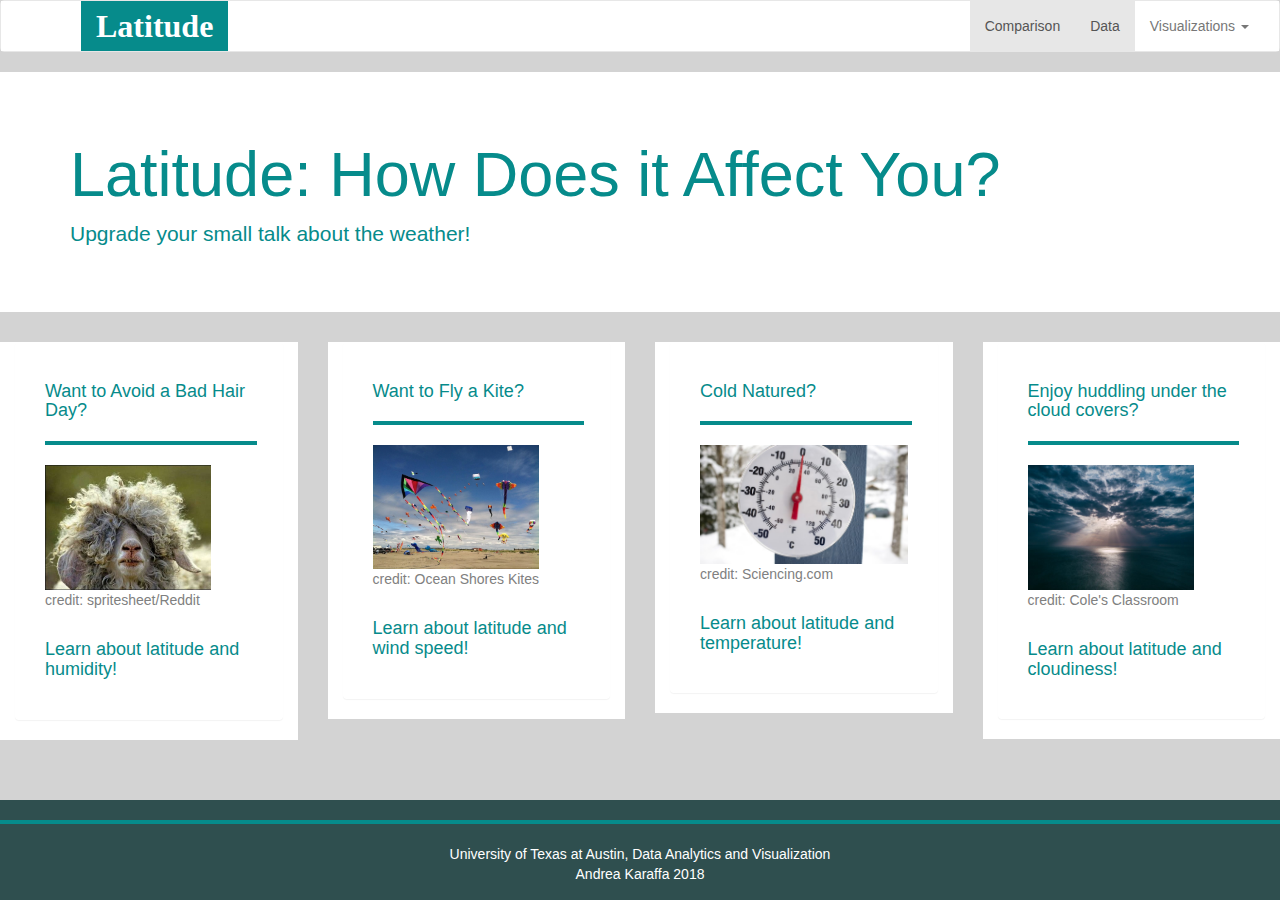
<file: Homework/Week12Web/HomePage.html>
<!DOCTYPE html>
<html lang="en-us">

<head>

  <meta charset="UTF-8">
  <title>Latitude Home</title>
  <!-- Bring in bootstrap stylesheet -->
    <script src="https://code.jquery.com/jquery-3.3.1.min.js" integrity="sha256-FgpCb/KJQlLNfOu91ta32o/NMZxltwRo8QtmkMRdAu8=" crossorigin="anonymous"></script>
    <script src="https://maxcdn.bootstrapcdn.com/bootstrap/3.3.7/js/bootstrap.min.js" integrity="sha384-Tc5IQib027qvyjSMfHjOMaLkfuWVxZxUPnCJA7l2mCWNIpG9mGCD8wGNIcPD7Txa" crossorigin="anonymous"></script>
    <link rel="stylesheet" href="https://maxcdn.bootstrapcdn.com/bootstrap/3.3.6/css/bootstrap.min.css">
    <link rel="stylesheet" href="style.css">

</head>

<body>
    <!--Navbar Links and Dropdown-->
    <nav class="navbar navbar-default">

            <div class="container-fluid">

                <div class="navbar-header">
                    <button type="button" class="navbar-toggle collapsed" data-toggle="collapse" 
                    data-target="#bs-example-navbar-collapse-1" aria-expanded="false">
                        </button>
                    <a class="navbar-brand" href="HomePage.html">Latitude</a>
                </div>            

                <div class="collapase navbar-collapse" id="bs-example-navbar-collapse-1">
                    <ul class="nav navbar-nav navbar-right">
                        <li class="active"><a href="Comparison.html">Comparison <span class="sr-only"></span></a></li>
                        <li class="active"><a href="Data.html">Data</a></li>
                        <li class="dropdown">
                                <a href="#" class="dropdown-toggle" data-toggle="dropdown" role="button" aria-haspopup="true" 
                                aria-expanded="false">Visualizations <span class="caret"></span></a>
                                <ul class="dropdown-menu">
                                    <li><a href="Humidity.html">Humidity</a></li>
                                    <li><a href="Wind.html">Wind</a></li>
                                    <li><a href="Temp.html">Temperature</a></li>
                                    <li><a href="Cloudiness.html">Cloudiness</a></li>
                                </ul>
                        </li>
                    </ul>   
                </div>              
        
            </div>    
    </nav>

<!--Webpage Contents-->
    <div class="jumbotron jumbotron-fluid">
        <div class="container">
          <h1 class="display-4">Latitude: How Does it Affect You?</h1>
          <p class="lead"> Upgrade your small talk about the weather!</p>
        </div>
    </div>
    <div class="row">       
        <div class="col-md-3">
            <div class="container-fluid">        
              <div class="panel panel-default">
                  <div class="panel-body">                  
                    <h4 >Want to Avoid a Bad Hair Day?</h4>
                    <hr>  
                    <figure>               
                        <a href="Humidity.html"><img class="center" width=80%  src="Images/Badhairday.jpg" alt="Goat With Frizzy Hair"></a>
                        <figcaption><a href="https://www.reddit.com/r/Newfiepets/comments/4pw5kk/bad_hair_day_sheep/">credit: spritesheet/Reddit</a></figcaption>
                    </figure> 
                    <br>
                    <h4>Learn about latitude and humidity!</h4>
                </div>             
              </div>
            </div>            
        </div>      
        <div class="col-md-3">
            <div class="container-fluid">            
                  <div class="panel panel-default">
                      <div class="panel-body">                
                          <h4>Want to Fly a Kite?</h4>
                            <hr>  
                            <figure>               
                                <a href="Wind.html"><img class="center" width=80% src="Images/windkites.jpg" alt="Kites Flying"></a>
                                <figcaption><a href="http://www.graysharbortalk.com/2015/06/06/kite-flying-grays-harbor-beach/">credit: Ocean Shores Kites</a></figcaption>
                            </figure> 
                            <br>
                            <h4>Learn about latitude and wind speed!</h4>                            
                        </div>             
                  </div>
            </div>            
        </div>  
        

        <div class="col-md-3">
                <div class="container-fluid">            
                      <div class="panel panel-default">
                          <div class="panel-body">                
                              <h4>Cold Natured?</h4>
                                <hr>  
                                <figure>               
                                    <a href="Temp.html"><img class="center" width=100%  src="Images/tempthermometer.jpg" alt="Kites Flying"></a>
                                    <figcaption><a href="https://sciencing.com/four-types-temperature-scales-7472070.html">credit: Sciencing.com</a></figcaption>
                                </figure> 
                                <br>
                                <h4>Learn about latitude and temperature!</h4>                                
                            </div>             
                      </div>
                </div>            
            </div>  

            <div class="col-md-3">
                    <div class="container-fluid">            
                          <div class="panel panel-default">
                              <div class="panel-body">                
                                  <h4>Enjoy huddling under the cloud covers?</h4>
                                    <hr>  
                                    <figure>               
                                        <a href="Cloudiness.html"><img class="center" width=80%  src="Images/cloudyday.jpg" alt="Cloudy Day"></a>
                                        <figcaption><a href="https://www.colesclassroom.com/8-quick-tips-mastering-cloudy-day-photography/">credit: Cole's Classroom</a></figcaption>
                                    </figure> 
                                    <br>
                                    <h4>Learn about latitude and cloudiness!</h4>
                                </div>             
                          </div>
                    </div>            
                </div>  
        
    </div>
<!--Bottom Navbar-->
    <div class="container-fluid">        
        <nav class="footer">                
            <hr>
            University of Texas at Austin, Data Analytics and Visualization        
            <p>Andrea Karaffa 2018</p>
        </nav>
    </div>
    
</body>
</html>
</file>
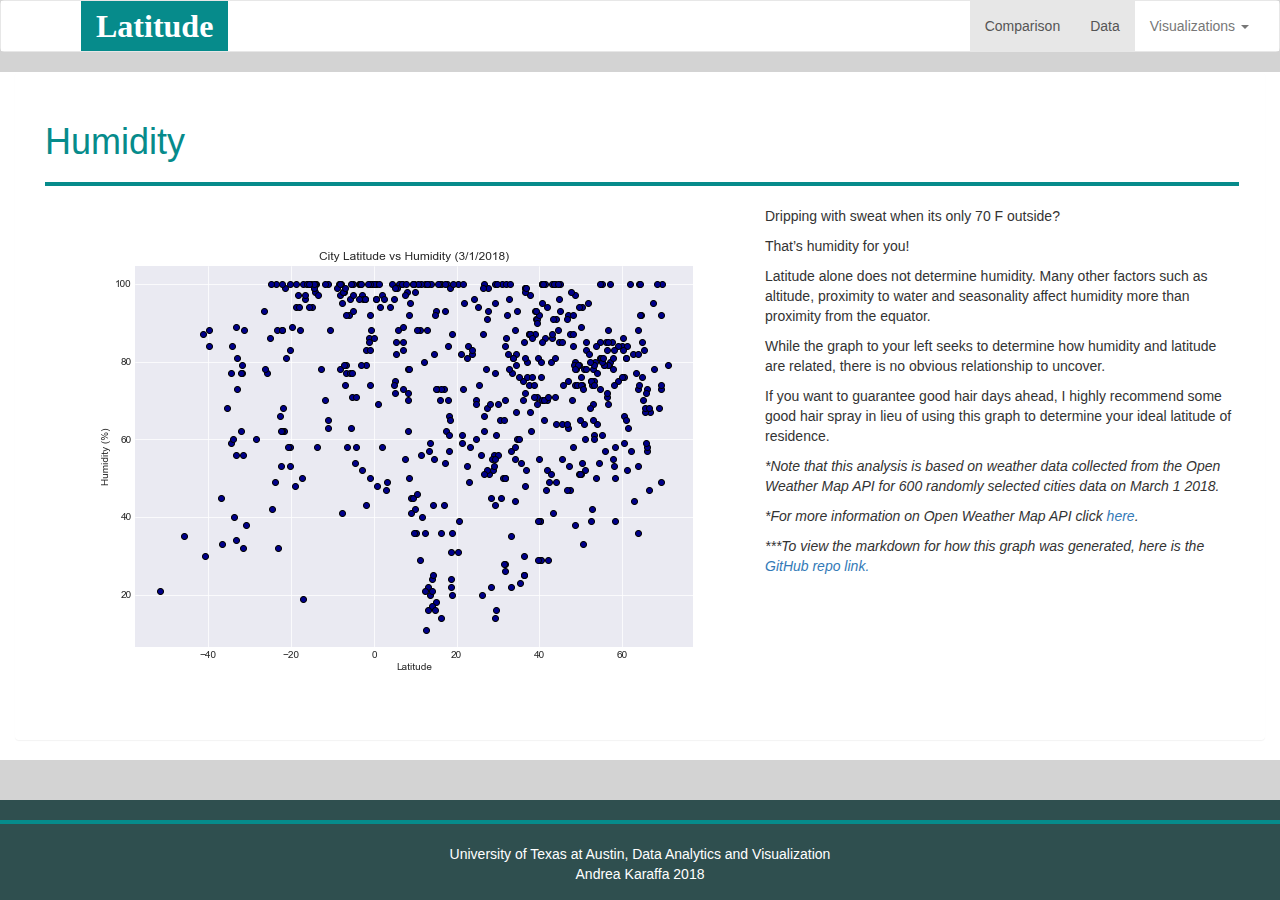
<file: Homework/Week12Web/Humidity.html>
<!DOCTYPE html>
<html lang="en-us">

<head>

    <meta charset="UTF-8">
    <title>Humidity</title>
<!-- Bring in bootstrap stylesheet -->
    <script src="https://code.jquery.com/jquery-3.3.1.min.js" integrity="sha256-FgpCb/KJQlLNfOu91ta32o/NMZxltwRo8QtmkMRdAu8=" crossorigin="anonymous"></script>
    <script src="https://maxcdn.bootstrapcdn.com/bootstrap/3.3.7/js/bootstrap.min.js" integrity="sha384-Tc5IQib027qvyjSMfHjOMaLkfuWVxZxUPnCJA7l2mCWNIpG9mGCD8wGNIcPD7Txa" crossorigin="anonymous"></script>
    <link rel="stylesheet" href="https://maxcdn.bootstrapcdn.com/bootstrap/3.3.6/css/bootstrap.min.css">
    <link rel="stylesheet" href="style.css">
              
</head>

<body>
    <!--Navbar Links and Dropdown-->
        <nav class="navbar navbar-default">

                <div class="container-fluid">

                    <div class="navbar-header">
                        <button type="button" class="navbar-toggle collapsed" data-toggle="collapse" 
                        data-target="#bs-example-navbar-collapse-1" aria-expanded="false">
                            </button>
                        <a class="navbar-brand" href="HomePage.html">Latitude</a>
                    </div>                
    
                    <div class="collapase navbar-collapse" id="bs-example-navbar-collapse-1">
                        <ul class="nav navbar-nav navbar-right">
                            <li class="active"><a href="Comparison.html">Comparison <span class="sr-only"></span></a></li>
                            <li class="active"><a href="Data.html">Data</a></li>
                            <li class="dropdown">
                                    <a href="#" class="dropdown-toggle" data-toggle="dropdown" role="button" aria-haspopup="true" 
                                    aria-expanded="false">Visualizations <span class="caret"></span></a>
                                    <ul class="dropdown-menu">
                                        <li><a href="Humidity.html">Humidity</a></li>
                                        <li><a href="Wind.html">Wind</a></li>
                                        <li><a href="Temp.html">Temperature</a></li>
                                        <li><a href="Cloudiness.html">Cloudiness</a></li>
                                    </ul>
                            </li>
                        </ul>   
                    </div>          
                </div>    
        </nav>
    
<!--Webpage Contents-->
    <div class="container-fluid">
        <div class="row">       
            <div class="col-lg-12">
              <div class="panel panel-default">
                  <div class="panel-body">
                  
                    <h1>Humidity</h1>
                    <hr>                  
                    <img class="pull-left" src="Images/LatitudevsHumidity.png" alt="Latitude vs Humidity">
                    <p>Dripping with sweat when its only 70 F outside? </p>
                    <p>That’s humidity for you! </p>
                    <p>Latitude alone does not determine humidity. Many other factors such as altitude, proximity to water and seasonality affect humidity more than proximity from the equator. </p>
                    <p>While the graph to your left seeks to determine how humidity and latitude are related, there is no obvious relationship to uncover. </p>
                    <p>If you want to guarantee good hair days ahead, I highly recommend some good hair spray in lieu of using this graph to determine your ideal latitude of residence. </p>
                    <p><i>*Note that this analysis is based on weather data collected from the Open Weather Map API for 600 randomly selected cities data on March 1 2018.</i></p>
                    <p><i>*For more information on Open Weather Map API click <a href="https://openweathermap.org/api">here</a>.</i></p>
                    <p><i>***To view the markdown for how this graph was generated, here is the <a href="https://github.com/cammster/UTDataHmwkJan2018_AKaraffa/tree/master/Homework/Week6Apis">GitHub repo link.</a></i></p>
                </div>             
              </div>
            </div>            
        </div>
        
    </div>
    
<!--Bottom Navbar-->
    <div class="container-fluid">
        
    <nav class="footer">                
            <hr>
            University of Texas at Austin, Data Analytics and Visualization        
            <p>Andrea Karaffa 2018</p>

                <!-- <div class="navbar-header">
                    <button type="button" class="navbar-toggle collapsed" data-toggle="collapse" 
                    data-target="#bs-example-navbar-collapse-1" aria-expanded="false">
          
                    </button>
                    <a class="navbar-brand" href="#">Latitude</a> -->

            
    </nav>
    </div>
    
</body>
</html>
</file>
<file: Homework/Week12Web/style.css>
.navbar-default {
      background-color: white;
      background-image:none;
      background-repeat:no-repeat;
  }

  .navbar-default .navbar-brand {
      background-color:  #068b8b;
      color: white;
      font-weight: bold;
      font-size:xx-large;
      font-family: garamond;
      text-align: center;
      position: relative;
      left: 80px

  }

  body {
      background-color:lightgray;
  }

  h1, h2, h3, h4{
      color:#068b8b;
  }

nav.footer {
    position: fixed;
    left: 0;
    bottom: 0;
    width: 100%;
    height: 100px;
    background-color: darkslategray;    
    color: white;
    align-items:center;
    text-align: center;
    

}

.panel {
    background-color: white;
    padding: 15px; 
    border: 10px;
    margin: 10 px;
}

.container-fluid {
    max-width:1400px;
    background-color: white;
}

/* .container {
    max-height:300px;
} */

.thumbnail {
    max-height: 400px;
    max-width: 400px;
    background-color:white;
    padding: 10px; 
    border: 10px;
    margin: 5 px;
}


hr {
    border: 2px solid #068b8b;
    width: 100%;
    
}

.thumbnail> hr {
    border: 1px solid #068b8b;
    width:100%;
 }

.jumbotron {
    background-color:white;
    color:#068b8b;
}

figcaption a{
    color: gray;
}
/* .lead {
    color:#068b8b;
} */

/* tr{
    width:100%;
    display: inline-table;
    table-layout:fixed;
}

thead {
    width:100%;
    
}

table {
    height:500px;
    width:100%;
}
tbody {
    overflow-y:auto;
    height: 450px;
    width:100%;
    position: absolute;
        
} */
/* .panel-thumbnail {
    background-color:white;
    padding:2px;
    border:2px;
    margin: 2px;
} */
</file>
